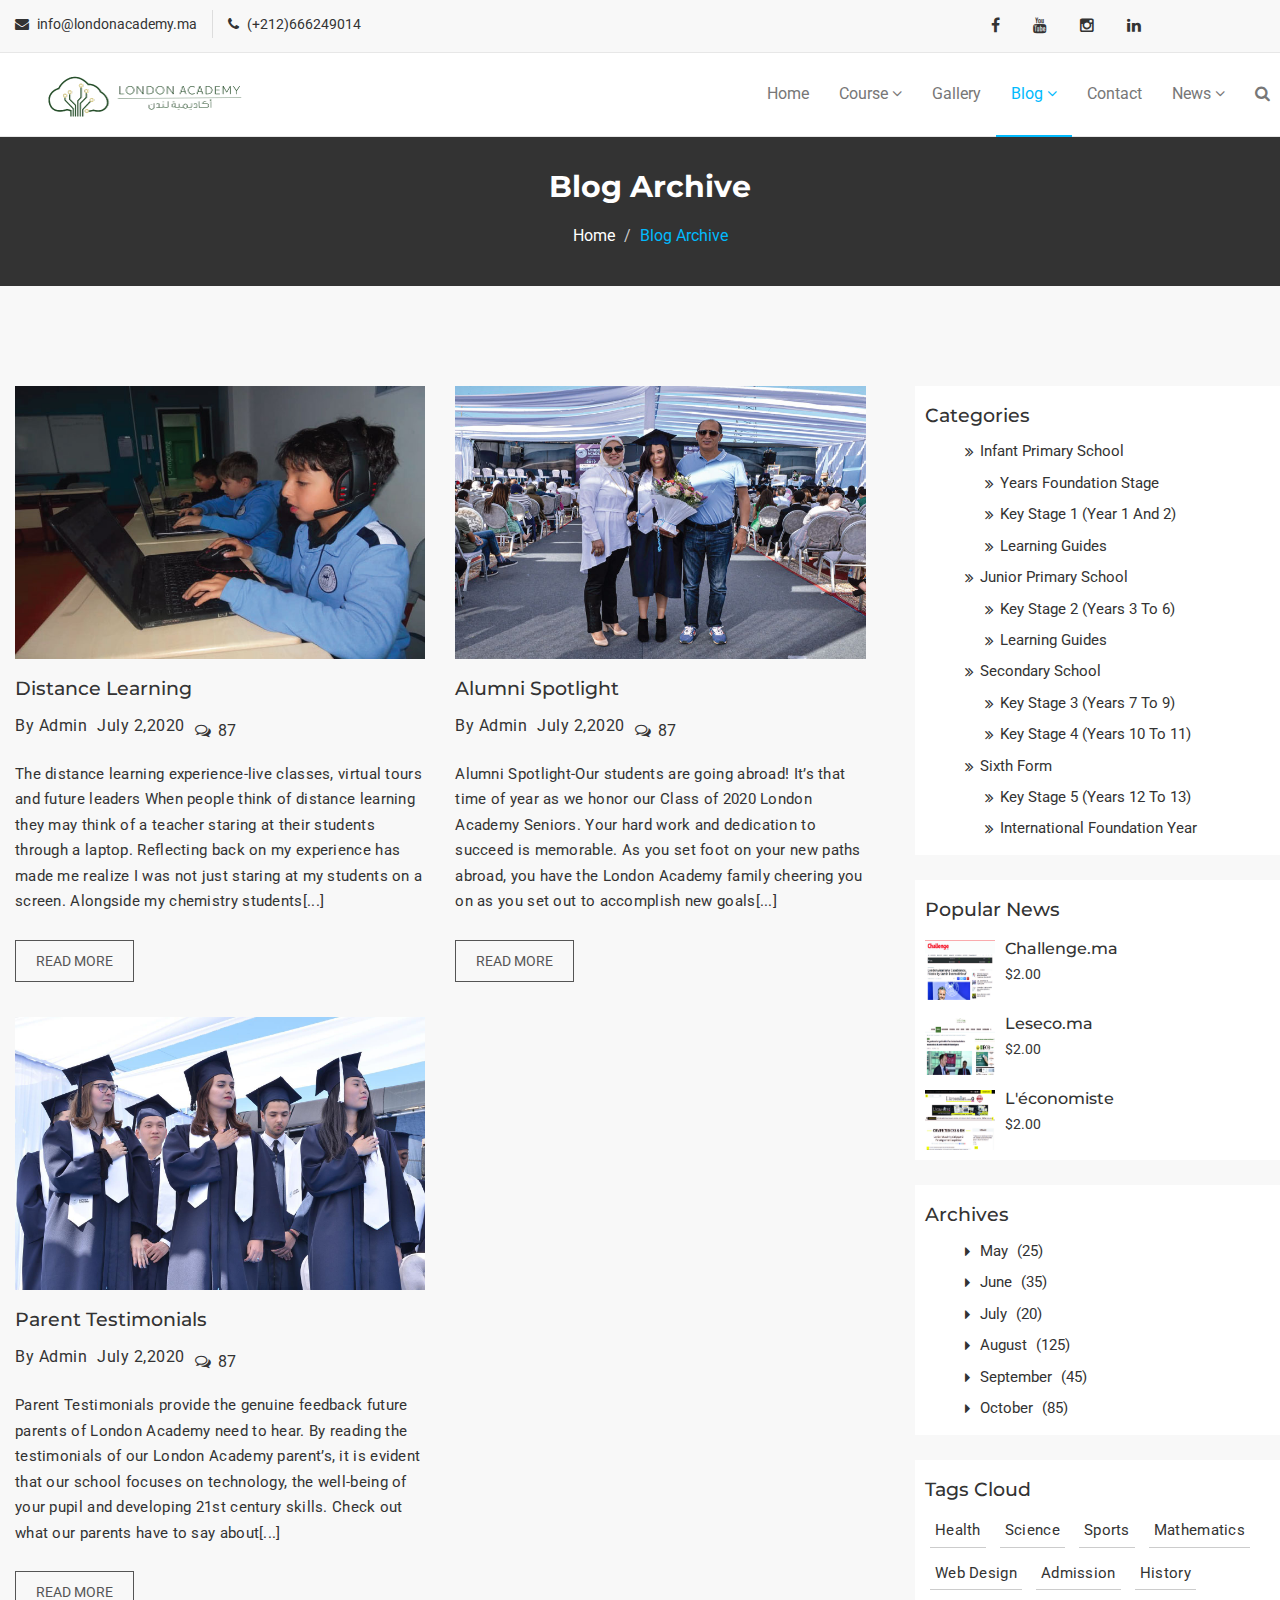
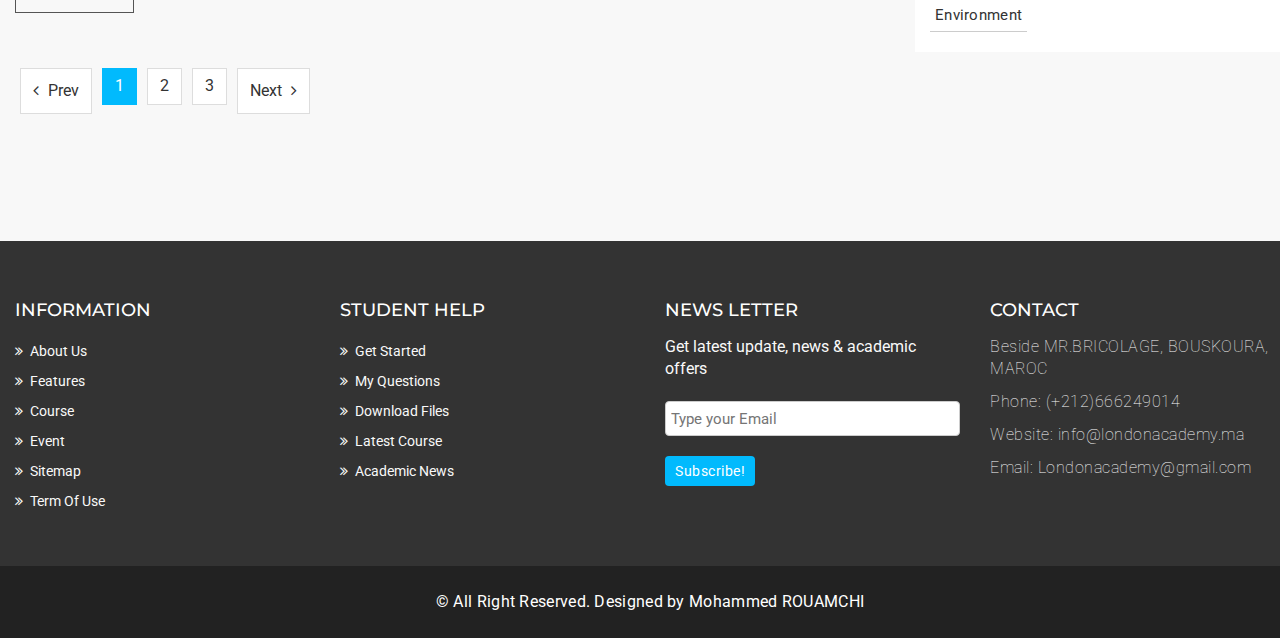
<file: blog-archive.html>
<!DOCTYPE html>
<html lang="en">
  <head>
    <meta charset="utf-8">
    <meta http-equiv="X-UA-Compatible" content="IE=edge">
    <meta name="viewport" content="width=device-width, initial-scale=1">    
    <title>London Academy | Blog</title>

    <!-- Favicon -->
    <link rel="shortcut icon" href="assets/img/favicon.ico" type="image/x-icon">

    <!-- Font awesome -->
    <link href="assets/css/font-awesome.css" rel="stylesheet">
    <!-- Bootstrap -->
    <link href="assets/css/bootstrap.css" rel="stylesheet">   
    <!-- Slick slider -->
    <link rel="stylesheet" type="text/css" href="assets/css/slick.css">          
    <!-- Fancybox slider -->
    <link rel="stylesheet" href="assets/css/jquery.fancybox.css" type="text/css" media="screen" /> 
    <!-- Theme color -->
    <link id="switcher" href="assets/css/theme-color/default-theme.css" rel="stylesheet">  

    <!-- Main style sheet -->
    <link href="assets/css/style.css" rel="stylesheet">    

   
    <!-- Google Fonts -->
    <link href='https://fonts.googleapis.com/css?family=Montserrat:400,700' rel='stylesheet' type='text/css'>
    <link href='https://fonts.googleapis.com/css?family=Roboto:400,400italic,300,300italic,500,700' rel='stylesheet' type='text/css'>
    

    <!-- HTML5 shim and Respond.js for IE8 support of HTML5 elements and media queries -->
    <!-- WARNING: Respond.js doesn't work if you view the page via file:// -->
    <!--[if lt IE 9]>
      <script src="https://oss.maxcdn.com/html5shiv/3.7.2/html5shiv.min.js"></script>
      <script src="https://oss.maxcdn.com/respond/1.4.2/respond.min.js"></script>
    <![endif]-->

  </head>
  <body>   
  
  <!--START SCROLL TOP BUTTON -->
    <a class="scrollToTop" href="#">
      <i class="fa fa-angle-up"></i>      
    </a>
  <!-- END SCROLL TOP BUTTON -->

  <!-- Start header  -->
  <header id="mu-header">
    <div class="container">
      <div class="row">
        <div class="col-lg-12 col-md-12">
          <div class="mu-header-area">
            <div class="row">
              <div class="col-lg-6 col-md-6 col-sm-6 col-xs-6">
                <div class="mu-header-top-left">
                  <div class="mu-top-email">
                    <i class="fa fa-envelope"></i>
                    <span>info@londonacademy.ma</span>
                  </div>
                  <div class="mu-top-phone">
                    <i class="fa fa-phone"></i>
                    <span>(+212)666249014</span>
                  </div>
                </div>
              </div>
              <div class="col-lg-6 col-md-6 col-sm-6 col-xs-6">
                <div class="mu-header-top-right">
                  <nav>
                    <ul class="mu-top-social-nav">
                      <li><a href="https://www.facebook.com/londonacademyma"><span class="fa fa-facebook"></span></a></li>
                      <li><a href="https://www.youtube.com/channel/UCUCJMQY-8r7VJQP-Dw6wVUA"><span class="fa fa-youtube"></span></a></li>
                      <li><a href="https://www.instagram.com/london_academy_ma/"><span class="fa fa-instagram"></span></a></li>
                      <li><a href="https://www.linkedin.com/company/london-academy-casablanca/"><span class="fa fa-linkedin"></span></a></li>
                    </ul>
                  </nav>
                </div>
              </div>
            </div>
          </div>
        </div>
      </div>
    </div>
  </header>
  <!-- End header  -->
  <!-- Start menu -->
  <section id="mu-menu">
    <nav class="navbar navbar-default" role="navigation">  
      <div class="container">
        <div class="navbar-header">
          <!-- FOR MOBILE VIEW COLLAPSED BUTTON -->
          <button type="button" class="navbar-toggle collapsed" data-toggle="collapse" data-target="#navbar" aria-expanded="false" aria-controls="navbar">
            <span class="sr-only">Toggle navigation</span>
            <span class="icon-bar"></span>
            <span class="icon-bar"></span>
            <span class="icon-bar"></span>
          </button>
          <!-- LOGO -->              
          <!-- TEXT BASED LOGO -->
          <a class="navbar-brand" href="index.html"><img src="assets/img/LOGO-London-Acaemy.png" alt="London Academy"></a>
          <!-- IMG BASED LOGO  -->
          <!-- <a class="navbar-brand" href="index.html"><img src="assets/img/logo.png" alt="logo"></a> -->
        </div>
        <div id="navbar" class="navbar-collapse collapse">
          <ul id="top-menu" class="nav navbar-nav navbar-right main-nav">
            <li><a href="index.html">Home</a></li>            
            <li class="dropdown">
              <a href="#" class="dropdown-toggle" data-toggle="dropdown">Course <span class="fa fa-angle-down"></span></a>
              <ul class="dropdown-menu" role="menu">
                <li><a href="course.html">Course Archive</a></li>                
                <li><a href="course-detail.html">Course Detail</a></li>                
              </ul>
            </li>           
            <li><a href="gallery.html">Gallery</a></li>
            <li class="dropdown active">
              <a href="#" class="dropdown-toggle" data-toggle="dropdown">Blog <span class="fa fa-angle-down"></span></a>
              <ul class="dropdown-menu" role="menu">
                <li><a href="blog-archive.html">Blog Archive</a></li>                
                <li><a href="blog-single.html">Blog Single</a></li>                
              </ul>
            </li>            
            <li><a href="contact.html">Contact</a></li>             
            <li>
              <a href="#" class="dropdown-toggle" data-toggle="dropdown">News <span class="fa fa-angle-down"></span></a>
              <ul class="dropdown-menu" role="menu">
                <li><a href="news.html">Media</a></li>
                <li><a href="news-videos.html">Videos</a></li>
                </li>
                
              </ul>
              <li><a href="#" id="mu-search-icon"><i class="fa fa-search"></i></a></li>
          </ul>                     
        </div><!--/.nav-collapse -->        
      </div>     
    </nav>
  </section>
  <!-- End menu -->
  <!-- Start search box -->
  <div id="mu-search">
    <div class="mu-search-area">      
      <button class="mu-search-close"><span class="fa fa-close"></span></button>
      <div class="container">
        <div class="row">
          <div class="col-md-12">            
            <form class="mu-search-form">
              <input type="search" placeholder="Type Your Keyword(s) & Hit Enter">
            </form>
          </div>
        </div>
      </div>
    </div>
  </div>
  <!-- End search box -->
 <!-- Page breadcrumb -->
 <section id="mu-page-breadcrumb">
   <div class="container">
     <div class="row">
       <div class="col-md-12">
         <div class="mu-page-breadcrumb-area">
           <h2>Blog Archive</h2>
           <ol class="breadcrumb">
            <li><a href="#">Home</a></li>            
            <li class="active">Blog Archive</li>
          </ol>
         </div>
       </div>
     </div>
   </div>
 </section>
 <!-- End breadcrumb -->
 <section id="mu-course-content">
   <div class="container">
     <div class="row">
       <div class="col-md-12">
         <div class="mu-course-content-area">
            <div class="row">
              <div class="col-md-9">
                <!-- start course content container -->
                <div class="mu-course-container mu-blog-archive">
                  <div class="row">
                    <div class="col-md-6 col-sm-6">
                      <article class="mu-blog-single-item">
                        <figure class="mu-blog-single-img">
                          <a href="#"><img src="assets/img/blog/blog-1.jpg" alt="img"></a>
                          <figcaption class="mu-blog-caption">
                            <h3><a href="#">Distance Learning</a></h3>
                          </figcaption>                      
                        </figure>
                        <div class="mu-blog-meta">
                          <a href="#">By Admin</a>
                          <a href="#">July 2,2020</a>
                          <span><i class="fa fa-comments-o"></i>87</span>
                        </div>
                        <div class="mu-blog-description">
                          <p>The distance learning experience-live classes, virtual tours and future leaders When people think of distance learning they may think of a teacher staring at their students through a laptop. Reflecting back on my experience has made me realize I was not just staring at my students on a screen. Alongside my chemistry students[...]</p>
                          <a class="mu-read-more-btn" href="#">Read More</a>
                        </div>
                      </article> 
                    </div>                  
                    <div class="col-md-6 col-sm-6">
                      <article class="mu-blog-single-item">
                        <figure class="mu-blog-single-img">
                          <a href="#"><img src="assets/img/blog/blog-2.jpg" alt="img"></a>
                          <figcaption class="mu-blog-caption">
                            <h3><a href="#">Alumni Spotlight</a></h3>
                          </figcaption>                      
                        </figure>
                        <div class="mu-blog-meta">
                          <a href="#">By Admin</a>
                          <a href="#">July 2,2020</a>
                          <span><i class="fa fa-comments-o"></i>87</span>
                        </div>
                        <div class="mu-blog-description">
                          <p>Alumni Spotlight-Our students are going abroad! It’s that time of year as we honor our Class of 2020 London Academy Seniors. Your hard work and dedication to succeed is memorable. As you set foot on your new paths abroad, you have the London Academy family cheering you on as you set out to accomplish new goals[...]</p>
                          <a class="mu-read-more-btn" href="#">Read More</a>
                        </div>
                      </article>
                    </div>
                   <div class="col-md-6 col-sm-6">
                      <article class="mu-blog-single-item">
                        <figure class="mu-blog-single-img">
                          <a href="#"><img src="assets/img/blog/blog-3.jpg" alt="img"></a>
                          <figcaption class="mu-blog-caption">
                            <h3><a href="#">Parent Testimonials</a></h3>
                          </figcaption>                      
                        </figure>
                        <div class="mu-blog-meta">
                          <a href="#">By Admin</a>
                          <a href="#">July 2,2020</a>
                          <span><i class="fa fa-comments-o"></i>87</span>
                        </div>
                        <div class="mu-blog-description">
                          <p>Parent Testimonials provide the genuine feedback future parents of London Academy need to hear. By reading the testimonials of our London Academy parent’s, it is evident that our school focuses on technology, the well-being of your pupil and developing 21st century skills. Check out what our parents have to say about[...]</p>
                          <a class="mu-read-more-btn" href="#">Read More</a>
                        </div>
                      </article>
                    </div>
                    <!-- <div class="col-md-6 col-sm-6">
                      <article class="mu-blog-single-item">
                        <figure class="mu-blog-single-img">
                          <a href="#"><img src="assets/img/blog/blog-1.jpg" alt="img"></a>
                          <figcaption class="mu-blog-caption">
                            <h3><a href="#">Distance Learning</a></h3>
                          </figcaption>                      
                        </figure>
                        <div class="mu-blog-meta">
                          <a href="#">By Admin</a>
                          <a href="#">July 2,2020</a>
                          <span><i class="fa fa-comments-o"></i>87</span>
                        </div>
                        <div class="mu-blog-description">
                          <p>The distance learning experience-live classes, virtual tours and future leaders When people think of distance learning they may think of a teacher staring at their students through a laptop. Reflecting back on my experience has made me realize I was not just staring at my students on a screen. Alongside my chemistry students[...]</p>
                          <a class="mu-read-more-btn" href="#">Read More</a>
                        </div>
                      </article>
                    </div>
                    <div class="col-md-6 col-sm-6">
                      <article class="mu-blog-single-item">
                        <figure class="mu-blog-single-img">
                          <a href="#"><img src="assets/img/blog/blog-2.jpg" alt="img"></a>
                          <figcaption class="mu-blog-caption">
                            <h3><a href="#">Alumni Spotlight</a></h3>
                          </figcaption>                      
                        </figure>
                        <div class="mu-blog-meta">
                          <a href="#">By Admin</a>
                          <a href="#">July 2,2020</a>
                          <span><i class="fa fa-comments-o"></i>87</span>
                        </div>
                        <div class="mu-blog-description">
                          <p>Alumni Spotlight-Our students are going abroad! It’s that time of year as we honor our Class of 2020 London Academy Seniors. Your hard work and dedication to succeed is memorable. As you set foot on your new paths abroad, you have the London Academy family cheering you on as you set out to accomplish new goals[...]</p>
                          <a class="mu-read-more-btn" href="#">Read More</a>
                        </div>
                      </article>
                    </div>
                    <div class="col-md-6 col-sm-6">
                      <article class="mu-blog-single-item">
                        <figure class="mu-blog-single-img">
                          <a href="#"><img src="assets/img/blog/blog-3.jpg" alt="img"></a>
                          <figcaption class="mu-blog-caption">
                            <h3><a href="#">Parent Testimonials</a></h3>
                          </figcaption>                      
                        </figure>
                        <div class="mu-blog-meta">
                          <a href="#">By Admin</a>
                          <a href="#">July 2,2020</a>
                          <span><i class="fa fa-comments-o"></i>87</span>
                        </div>
                        <div class="mu-blog-description">
                          <p>Parent Testimonials provide the genuine feedback future parents of London Academy need to hear. By reading the testimonials of our London Academy parent’s, it is evident that our school focuses on technology, the well-being of your pupil and developing 21st century skills. Check out what our parents have to say about[...]</p>
                          <a class="mu-read-more-btn" href="#">Read More</a>
                        </div>
                      </article>
                    </div> -->
                  </div>
                </div>
                <!-- end course content container -->
                <!-- start course pagination -->
                <div class="mu-pagination">
                  <nav>
                    <ul class="pagination">
                      <li>
                        <a href="#" aria-label="Previous">
                          <span class="fa fa-angle-left"></span> Prev 
                        </a>
                      </li>
                      <li class="active"><a href="#">1</a></li>
                      <li><a href="#">2</a></li>
                      <li><a href="#">3</a></li>
                      <li>
                        <a href="#" aria-label="Next"> Next <span class="fa fa-angle-right"></span>
                        </a>
                      </li>
                    </ul>
                  </nav>
                </div>
                <!-- end course pagination -->
              </div>
              <div class="col-md-3">
                <!-- start sidebar -->
                <aside class="mu-sidebar">
                  <!-- start single sidebar -->
                  <div class="mu-single-sidebar">
                    <h3>Categories</h3>
                    <ul class="mu-sidebar-catg">
                      <li><a href="#">Infant Primary School</a>
                      <ul class="child-categories">
                        <li><a href="">Years Foundation Stage</a></li>
                        <li><a href="">Key Stage 1 (Year 1 and 2)</a></li>
                        <li><a href="">Learning Guides</a></li>
                      </ul></li>
                      <li><a href="">Junior Primary School</a>
                      <ul class="child-categories">
                        <li><a href="">Key Stage 2 (Years 3 to 6)</a></li>
                        <li><a href="">Learning Guides</a></li>
                      </ul></li>
                      <li><a href="">Secondary School</a>
                      <ul class="child-categories">
                        <li><a href="">Key Stage 3 (Years 7 to 9)</a></li>
                        <li><a href="">Key Stage 4 (Years 10 to 11)</a></li>
                      </ul></li>
                      <li><a href="">Sixth Form</a>
                      <ul class="child-categories">
                        <li><a href="">Key Stage 5 (Years 12 to 13)</a></li>
                        <li><a href="">International Foundation Year</a></li>
                      </ul></li>
                    </ul>
                  </div>
                  <!-- end single sidebar -->
                  <!-- start single sidebar -->
                  <div class="mu-single-sidebar">
                    <h3>Popular News</h3>
                    <div class="mu-sidebar-popular-courses">
                      <div class="media">
                        <div class="media-left">
                          <a href="#">
                            <img class="media-object" src="assets/img/courses/challenge.jpg" alt="img">
                          </a>
                        </div>
                        <div class="media-body">
                          <h4 class="media-heading"><a href="https://www.challenge.ma/london-academy-casablanca-lecole-by-samir-benmakhlouf-87865/">Challenge.ma</a></h4>                      
                          <span class="popular-course-price">$2.00</span>
                        </div>
                      </div>
                      <div class="media">
                        <div class="media-left">
                          <a href="#">
                            <img class="media-object" src="assets/img/courses/leseco.jpg" alt="img">
                          </a>
                        </div>
                        <div class="media-body">
                          <h4 class="media-heading"><a href="https://leseco.ma/maroc/un-partenariat-qui-facilite-l-acces-des-bacheliers-marocains-a-16-universites-britanniques.html">Leseco.ma</a></h4>                      
                          <span class="popular-course-price">$2.00</span>
                        </div>
                      </div>
                      <div class="media">
                        <div class="media-left">
                          <a href="#">
                            <img class="media-object" src="assets/img/courses/economiste.jpg" alt="img">
                          </a>
                        </div>
                        <div class="media-body">
                          <h4 class="media-heading"><a href="https://www.leconomiste.com/article/1039659-london-academy-s-attaque-l-enseignement-superieur">L'économiste</a></h4>                      
                          <span class="popular-course-price">$2.00</span>
                        </div>
                      </div>
                    </div>
                  </div>
                  <!-- end single sidebar -->
                  <!-- start single sidebar -->
                  <div class="mu-single-sidebar">
                    <h3>Archives</h3>
                    <ul class="mu-sidebar-catg mu-sidebar-archives">
                      <li><a href="#">May <span>(25)</span></a></li>
                      <li><a href="">June <span>(35)</span></a></li>
                      <li><a href="">July <span>(20)</span></a></li>
                      <li><a href="">August <span>(125)</span></a></li>
                      <li><a href="">September <span>(45)</span></a></li>
                      <li><a href="">October <span>(85)</span></a></li>
                    </ul>
                  </div>
                  <!-- end single sidebar -->
                  <!-- start single sidebar -->
                  <div class="mu-single-sidebar">
                    <h3>Tags Cloud</h3>
                    <div class="tag-cloud">
                      <a href="#">Health</a>
                      <a href="#">Science</a>
                      <a href="#">Sports</a>
                      <a href="#">Mathematics</a>
                      <a href="#">Web Design</a>
                      <a href="#">Admission</a>
                      <a href="#">History</a>
                      <a href="#">Environment</a>
                    </div>
                  </div>
                  <!-- end single sidebar -->
                </aside>
                <!-- / end sidebar -->
             </div>
           </div>
         </div>
       </div>
     </div>
   </div>
 </section>

  <!-- Start footer -->
  <footer id="mu-footer">
    <!-- start footer top -->
    <div class="mu-footer-top">
      <div class="container">
        <div class="mu-footer-top-area">
          <div class="row">
            <div class="col-lg-3 col-md-3 col-sm-3">
              <div class="mu-footer-widget">
                <h4>Information</h4>
                <ul>
                  <li><a href="#">About Us</a></li>
                  <li><a href="">Features</a></li>
                  <li><a href="">Course</a></li>
                  <li><a href="">Event</a></li>
                  <li><a href="">Sitemap</a></li>
                  <li><a href="">Term Of Use</a></li>
                </ul>
              </div>
            </div>
            <div class="col-lg-3 col-md-3 col-sm-3">
              <div class="mu-footer-widget">
                <h4>Student Help</h4>
                <ul>
                  <li><a href="">Get Started</a></li>
                  <li><a href="#">My Questions</a></li>
                  <li><a href="">Download Files</a></li>
                  <li><a href="">Latest Course</a></li>
                  <li><a href="">Academic News</a></li>                  
                </ul>
              </div>
            </div>
            <div class="col-lg-3 col-md-3 col-sm-3">
              <div class="mu-footer-widget">
                <h4>News letter</h4>
                <p>Get latest update, news & academic offers</p>
                <form class="mu-subscribe-form">
                  <input type="email" placeholder="Type your Email">
                  <button class="mu-subscribe-btn" type="submit">Subscribe!</button>
                </form>               
              </div>
            </div>
            <div class="col-lg-3 col-md-3 col-sm-3">
              <div class="mu-footer-widget">
                <h4>Contact</h4>
                <address>
                  <p>Beside MR.BRICOLAGE, BOUSKOURA, MAROC</p>
                  <p>Phone: (+212)666249014</p>
                  <p>Website: info@londonacademy.ma</p>
                  <p>Email: Londonacademy@gmail.com</p>
                </address>
              </div>
            </div>
          </div>
        </div>
      </div>
    </div>
    <!-- end footer top -->
    <!-- start footer bottom -->
    <div class="mu-footer-bottom">
      <div class="container">
        <div class="mu-footer-bottom-area">
          <p>&copy; All Right Reserved. Designed by <a href="#" rel="nofollow">Mohammed ROUAMCHI</a></p>
        </div>
      </div>
    </div>
    <!-- end footer bottom -->
  </footer>
  <!-- End footer -->





  
  <!-- jQuery library -->
  <script src="assets/js/jquery.min.js"></script>  
  <!-- Include all compiled plugins (below), or include individual files as needed -->
  <script src="assets/js/bootstrap.js"></script>   
  <!-- Slick slider -->
  <script type="text/javascript" src="assets/js/slick.js"></script>
  <!-- Counter -->
  <script type="text/javascript" src="assets/js/waypoints.js"></script>
  <script type="text/javascript" src="assets/js/jquery.counterup.js"></script>  
  <!-- Mixit slider -->
  <script type="text/javascript" src="assets/js/jquery.mixitup.js"></script>
  <!-- Add fancyBox -->        
  <script type="text/javascript" src="assets/js/jquery.fancybox.pack.js"></script>

  <!-- Custom js -->
  <script src="assets/js/custom.js"></script> 

  </body>
</html>
</file>
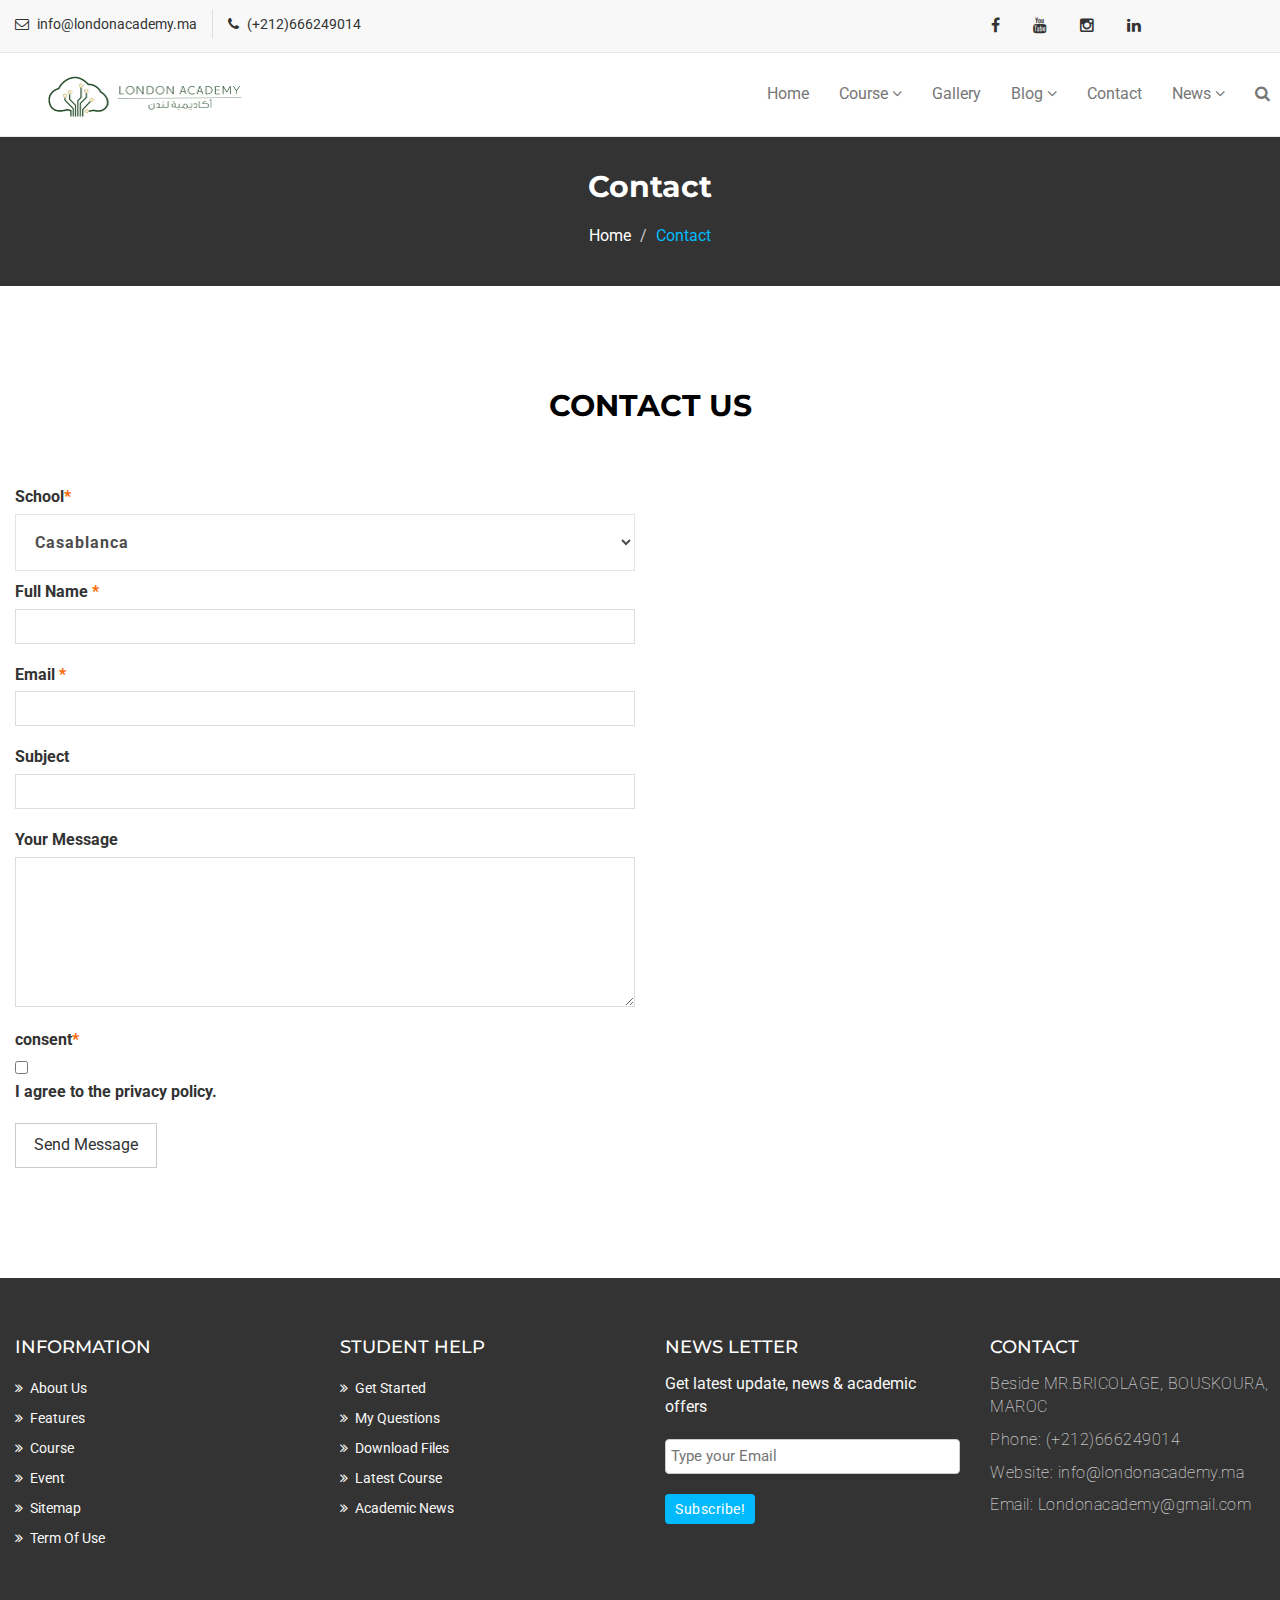
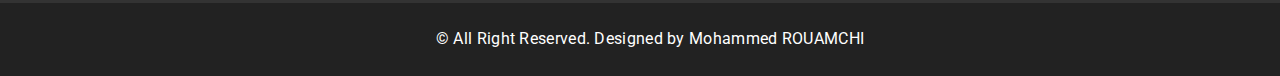
<file: contact.html>
<!DOCTYPE html>
<html lang="en">
  <head>
    <meta charset="utf-8">
    <meta http-equiv="X-UA-Compatible" content="IE=edge">
    <meta name="viewport" content="width=device-width, initial-scale=1">    
    <title>London Academy | Contact</title>

    <!-- Favicon -->
    <link rel="shortcut icon" href="assets/img/favicon.ico" type="image/x-icon">

    <!-- Font awesome -->
    <link href="assets/css/font-awesome.css" rel="stylesheet">
    <!-- Bootstrap -->
    <link href="assets/css/bootstrap.css" rel="stylesheet">   
    <!-- Slick slider -->
    <link rel="stylesheet" type="text/css" href="assets/css/slick.css">          
    <!-- Fancybox slider -->
    <link rel="stylesheet" href="assets/css/jquery.fancybox.css" type="text/css" media="screen" /> 
    <!-- Theme color -->
    <link id="switcher" href="assets/css/theme-color/default-theme.css" rel="stylesheet">    

    <!-- Main style sheet -->
    <link href="assets/css/style.css" rel="stylesheet">    

   
    <!-- Google Fonts -->
    <link href='https://fonts.googleapis.com/css?family=Montserrat:400,700' rel='stylesheet' type='text/css'>
    <link href='https://fonts.googleapis.com/css?family=Roboto:400,400italic,300,300italic,500,700' rel='stylesheet' type='text/css'>
    

    <!-- HTML5 shim and Respond.js for IE8 support of HTML5 elements and media queries -->
    <!-- WARNING: Respond.js doesn't work if you view the page via file:// -->
    <!--[if lt IE 9]>
      <script src="https://oss.maxcdn.com/html5shiv/3.7.2/html5shiv.min.js"></script>
      <script src="https://oss.maxcdn.com/respond/1.4.2/respond.min.js"></script>
    <![endif]-->

  </head>
  <body>
  
  <!--START SCROLL TOP BUTTON -->
    <a class="scrollToTop" href="#">
      <i class="fa fa-angle-up"></i>      
    </a>
  <!-- END SCROLL TOP BUTTON -->

  <!-- Start header  -->
  <header id="mu-header">
    <div class="container">
      <div class="row">
        <div class="col-lg-12 col-md-12">
          <div class="mu-header-area">
            <div class="row">
              <div class="col-lg-6 col-md-6 col-sm-6 col-xs-6">
                <div class="mu-header-top-left">
                  <div class="mu-top-email">
                    <i class="fa fa-envelope-o"></i>
                    <span>info@londonacademy.ma</span>
                  </div>
                  <div class="mu-top-phone">
                    <i class="fa fa-phone"></i>
                    <span>(+212)666249014</span>
                  </div>
                </div>
              </div>
              <div class="col-lg-6 col-md-6 col-sm-6 col-xs-6">
                <div class="mu-header-top-right">
                  <style>
                    /* fallback */
@font-face {
  font-family: 'Material Icons';
  font-style: normal;
  font-weight: 400;
  src: url(https://fonts.gstatic.com/s/materialicons/v67/flUhRq6tzZclQEJ-Vdg-IuiaDsNc.woff2) format('woff2');
}

.material-icons {
  font-family: 'Material Icons'!important;
  font-weight: normal;
  font-style: normal;
  font-size: 17px;
  line-height: 1;
  letter-spacing: normal;
  text-transform: none;
  display: inline-block;
  white-space: nowrap;
  word-wrap: normal;
  direction: ltr;
  -webkit-font-feature-settings: 'liga';
  -webkit-font-smoothing: antialiased;
}
                    </style>
                  <nav>
                    <ul class="mu-top-social-nav">
                      <li><a href="https://www.facebook.com/londonacademyma"><span class="fa fa-facebook"></span></a></li>
                      <li><a href="https://www.youtube.com/channel/UCUCJMQY-8r7VJQP-Dw6wVUA"><span class="fa fa-youtube"></span></a></li>
                      <li><a href="https://www.instagram.com/london_academy_ma/"><span class="fa fa-instagram"></span></a></li>
                      <li><a href="https://www.linkedin.com/company/london-academy-casablanca/"><span class="fa fa-linkedin"></span></a></li>
                    </ul>
                  </nav>
                </div>
              </div>
            </div>
          </div>
        </div>
      </div>
    </div>
  </header>
  <!-- End header  -->
  <!-- Start menu -->
  <section id="mu-menu">
    <section id="mu-menu">
      <nav class="navbar navbar-default" role="navigation">
        <div class="container">
          <div class="navbar-header">
            <!-- FOR MOBILE VIEW COLLAPSED BUTTON -->
            <button type="button" class="navbar-toggle collapsed" data-toggle="collapse" data-target="#navbar" aria-expanded="false" aria-controls="navbar">
              <span class="sr-only">Toggle navigation</span>
              <span class="icon-bar"></span>
              <span class="icon-bar"></span>
              <span class="icon-bar"></span>
            </button>
            <!-- LOGO -->
            <!-- TEXT BASED LOGO -->
            <a class="navbar-brand" href="index.html"><img src="assets/img/LOGO-London-Acaemy.png" alt="London Academy"></a>
            <!-- IMG BASED LOGO  -->
            <!-- <a class="navbar-brand" href="index.html"><img src="assets/img/logo.png" alt="logo"></a> -->
          </div>
          <div id="navbar" class="navbar-collapse collapse">
            <ul id="top-menu" class="nav navbar-nav navbar-right main-nav">
              <li class="#"><a href="index.html">Home</a></li>
              <li class="dropdown">
                <a href="#" class="dropdown-toggle" data-toggle="dropdown">Course <span class="fa fa-angle-down"></span></a>
                <ul class="dropdown-menu" role="menu">
                  <li><a href="https://lnt.ma/london-academy-se-prepare-pour-la-rentree-scolaire/">Course Archive</a></li>
                  <li><a href="https://lnt.ma/london-academy-se-prepare-pour-la-rentree-scolaire/">Course Detail</a></li>
                </ul>
              </li>
              <li><a href="gallery.html">Gallery</a></li>
              <li class="dropdown">
                <a href="#" class="dropdown-toggle" data-toggle="dropdown">Blog <span class="fa fa-angle-down"></span></a>
                <ul class="dropdown-menu" role="menu">
                  <li><a href="blog-archive.html">Blog Archive</a></li>
                  <li><a href="blog-single.html">Blog Single</a></li>
                </ul>
              </li>
              <li class="avtive"><a href="contact.html">Contact</a></li>
              <li>
              <a href="#" class="dropdown-toggle" data-toggle="dropdown">News <span class="fa fa-angle-down"></span></a>
              <ul class="dropdown-menu" role="menu">
                <li><a href="news.html">Media</a></li>
                <li><a href="news-videos.html">Videos</a></li>
                </li>
                
              </ul>
              <li><a href="#" id="mu-search-icon"><i class="fa fa-search"></i></a></li>
            </ul>
          </div><!--/.nav-collapse -->
        </div>
      </nav>
    </section>
  <!-- End menu -->
  <!-- Start search box -->
  <div id="mu-search">
    <div class="mu-search-area">      
      <button class="mu-search-close"><span class="fa fa-close"></span></button>
      <div class="container">
        <div class="row">
          <div class="col-md-12">            
            <form class="mu-search-form">
             <input type="search" placeholder="Type Your Keyword(s) & Hit Enter">
            </form>
          </div>
        </div>
      </div>
    </div>
  </div>
  <!-- End search box -->
 <!-- Page breadcrumb -->
 <section id="mu-page-breadcrumb">
   <div class="container">
     <div class="row">
       <div class="col-md-12">
         <div class="mu-page-breadcrumb-area">
           <h2>Contact</h2>
           <ol class="breadcrumb">
            <li><a href="#">Home</a></li>            
            <li class="active">Contact</li>
          </ol>
         </div>
       </div>
     </div>
   </div>
 </section>
 <!-- End breadcrumb -->

 <!-- Start contact  -->
 <section id="mu-contact">
   <div class="container">
     <div class="row">
       <div class="col-md-12">
         <div class="mu-contact-area">
          <!-- start title -->
          <div class="mu-title">
            <h2>Contact Us</h2>
          </div>
          <!-- end title -->
          <!-- start contact content -->
          <style>
.gfield {
    background: #ffffff;
    border: solid 1px rgba(225,225,225,0.85);
    border-radius: 0;
    color: #4d4d4d !important;
    font-weight: 700 !important;
    letter-spacing: 1px !important;
    padding: 17px 15px !important;
    width: 100% !important;
}

          </style>
          <div class="mu-contact-content">           
            <div class="row">
              <div class="col-md-6">
                <div class="mu-contact-left">
                  <form class="contactform"> 
                    <p class="comment-form-author">
                      <label for="author"> School<span class="required">*</span></label>
                      <select class="gfield"><option value="Casablanca">Casablanca</option><option value="Rabat">Rabat</option></select>
                    </p>             
                    <p class="comment-form-author">
                      <label for="author"> Full Name <span class="required">*</span></label>
                      <input type="text" required="required" size="30" value="" name="author">
                    </p>
                    <p class="comment-form-email">
                      <label for="email">Email <span class="required">*</span></label>
                      <input type="email" required="required" aria-required="true" value="" name="email">
                    </p>
                    <p class="comment-form-url">
                      <label for="subject">Subject</label>
                      <input type="text" name="subject">  
                    </p>
                    <p class="comment-form-comment">
                      <label for="comment">Your Message</label>
                      <textarea required="required" aria-required="true" rows="8" cols="45" name="comment"></textarea>
                    </p>
                    <p class="comment-from-consent">
                      <label for="email">consent<span class="required">*</span></label>
                      <input name="input_5.1" id="input_1_5_1" type="checkbox" value="1" aria-required="true" aria-invalid="false">
                      <label class="gfield_consent_label" for="input_1_5_1">I agree to the privacy policy.</label>
                    </p>
                    <p class="form-submit">
                      <input type="submit" value="Send Message" class="mu-post-btn" name="submit">
                    </p>        
                  </form>
                </div>
              </div>
              <div class="col-md-6">
                <div class="mu-contact-right">
                  <div id="_map-6-12625" class="oxy-map">
                  <iframe src="https://maps.google.com/maps?q=London+Academy+Casablanca&amp;t=m&amp;z=14&amp;output=embed&amp;iwloc=near&amp;key=" width="100%" height="450" frameborder="0" style="border:0" allowfullscreen></iframe>
                </div>
                </div>
              </div>
            </div>
          </div>
          <!-- end contact content -->
         </div>
       </div>
     </div>
   </div>
 </section>
 <!-- End contact  -->
 

  <!-- Start footer -->
  <footer id="mu-footer">
    <!-- start footer top -->
    <div class="mu-footer-top">
      <div class="container">
        <div class="mu-footer-top-area">
          <div class="row">
            <div class="col-lg-3 col-md-3 col-sm-3">
              <div class="mu-footer-widget">
                <h4>Information</h4>
                <ul>
                  <li><a href="#">About Us</a></li>
                  <li><a href="">Features</a></li>
                  <li><a href="">Course</a></li>
                  <li><a href="">Event</a></li>
                  <li><a href="">Sitemap</a></li>
                  <li><a href="">Term Of Use</a></li>
                </ul>
              </div>
            </div>
            <div class="col-lg-3 col-md-3 col-sm-3">
              <div class="mu-footer-widget">
                <h4>Student Help</h4>
                <ul>
                  <li><a href="">Get Started</a></li>
                  <li><a href="#">My Questions</a></li>
                  <li><a href="">Download Files</a></li>
                  <li><a href="">Latest Course</a></li>
                  <li><a href="">Academic News</a></li>                  
                </ul>
              </div>
            </div>
            <div class="col-lg-3 col-md-3 col-sm-3">
              <div class="mu-footer-widget">
                <h4>News letter</h4>
                <p>Get latest update, news & academic offers</p>
                <form class="mu-subscribe-form">
                  <input type="email" placeholder="Type your Email">
                  <button class="mu-subscribe-btn" type="submit">Subscribe!</button>
                </form>               
              </div>
            </div>
            <div class="col-lg-3 col-md-3 col-sm-3">
              <div class="mu-footer-widget">
                <h4>Contact</h4>
                <address>
                  <p>Beside MR.BRICOLAGE, BOUSKOURA, MAROC</p>
                  <p>Phone: (+212)666249014</p>
                  <p>Website: info@londonacademy.ma</p>
                  <p>Email: Londonacademy@gmail.com</p>
                </address>
              </div>
            </div>
          </div>
        </div>
      </div>
    </div>
    <!-- end footer top -->
    <!-- start footer bottom -->
    <div class="mu-footer-bottom">
      <div class="container">
        <div class="mu-footer-bottom-area">
          <p>&copy; All Right Reserved. Designed by <a href="#" rel="nofollow">Mohammed ROUAMCHI</a></p>
        </div>
      </div>
    </div>
    <!-- end footer bottom -->
  </footer>
  <!-- End footer -->





  
  <!-- jQuery library -->
  <script src="assets/js/jquery.min.js"></script>  
  <!-- Include all compiled plugins (below), or include individual files as needed -->
  <script src="assets/js/bootstrap.js"></script>   
  <!-- Slick slider -->
  <script type="text/javascript" src="assets/js/slick.js"></script>
  <!-- Counter -->
  <script type="text/javascript" src="assets/js/waypoints.js"></script>
  <script type="text/javascript" src="assets/js/jquery.counterup.js"></script>  
  <!-- Mixit slider -->
  <script type="text/javascript" src="assets/js/jquery.mixitup.js"></script>
  <!-- Add fancyBox -->        
  <script type="text/javascript" src="assets/js/jquery.fancybox.pack.js"></script>

  <!-- Custom js -->
  <script src="assets/js/custom.js"></script> 

  </body>
</html>
</file>
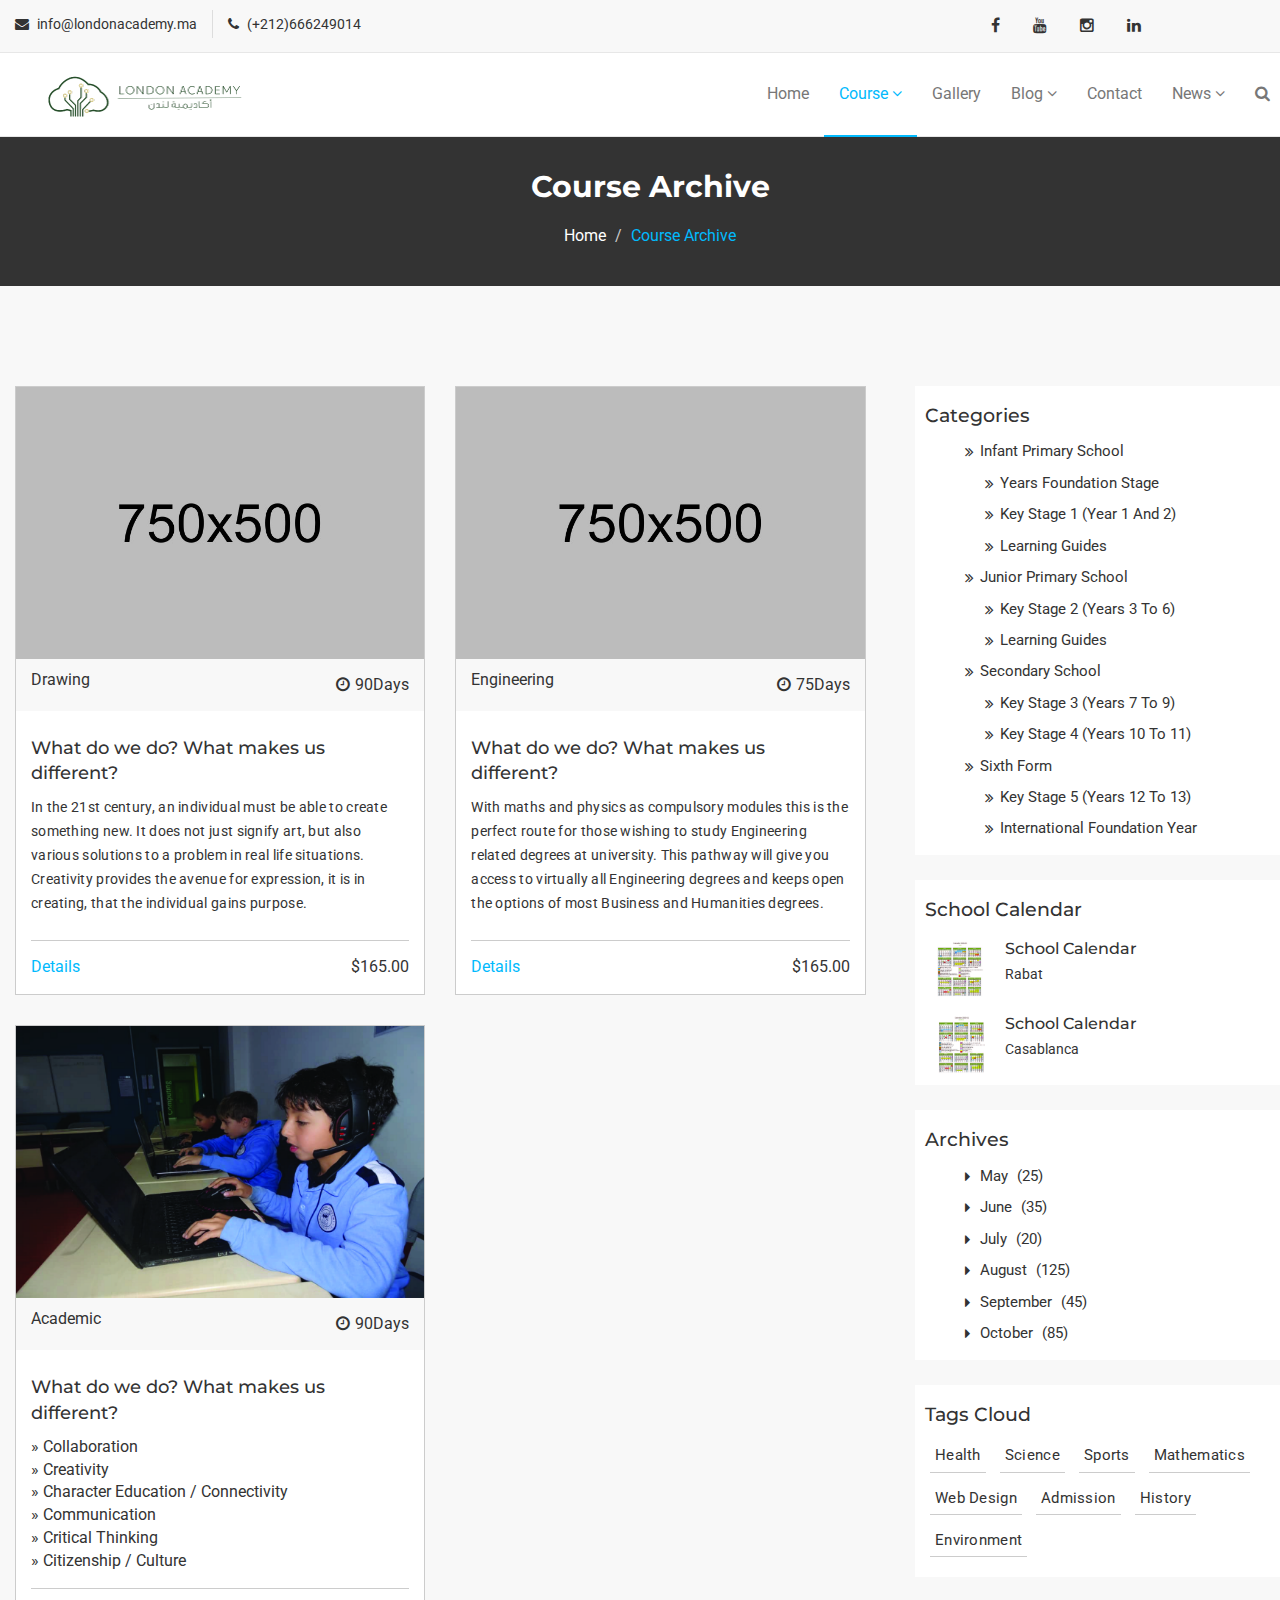
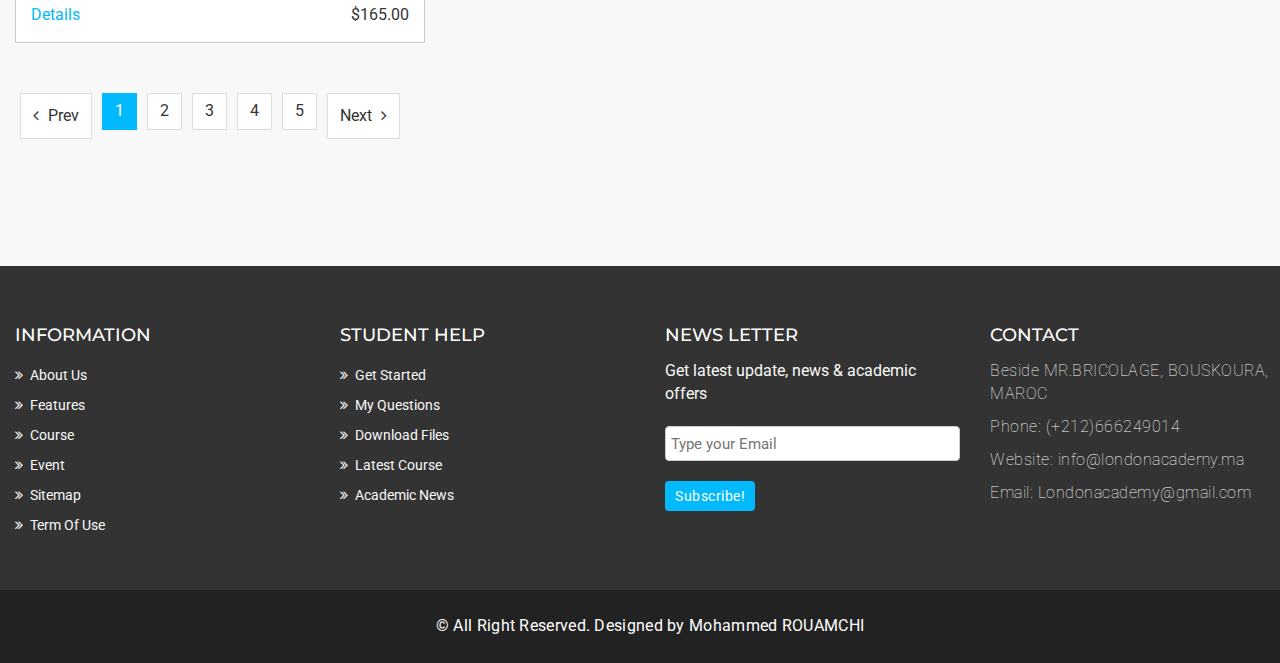
<file: course.html>
<!DOCTYPE html>
<html lang="en">
  <head>
    <meta charset="utf-8">
    <meta http-equiv="X-UA-Compatible" content="IE=edge">
    <meta name="viewport" content="width=device-width, initial-scale=1">    
    <title>London Academy | Course Detail</title>

    <!-- Favicon -->
    <link rel="shortcut icon" href="assets/img/favicon.ico" type="image/x-icon">

    <!-- Font awesome -->
    <link href="assets/css/font-awesome.css" rel="stylesheet">
    <!-- Bootstrap -->
    <link href="assets/css/bootstrap.css" rel="stylesheet">   
    <!-- Slick slider -->
    <link rel="stylesheet" type="text/css" href="assets/css/slick.css">          
    <!-- Fancybox slider -->
    <link rel="stylesheet" href="assets/css/jquery.fancybox.css" type="text/css" media="screen" /> 
    <!-- Theme color -->
    <link id="switcher" href="assets/css/theme-color/default-theme.css" rel="stylesheet">  

    <!-- Main style sheet -->
    <link href="assets/css/style.css" rel="stylesheet">    

   
    <!-- Google Fonts -->
    <link href='https://fonts.googleapis.com/css?family=Montserrat:400,700' rel='stylesheet' type='text/css'>
    <link href='https://fonts.googleapis.com/css?family=Roboto:400,400italic,300,300italic,500,700' rel='stylesheet' type='text/css'>
    

    <!-- HTML5 shim and Respond.js for IE8 support of HTML5 elements and media queries -->
    <!-- WARNING: Respond.js doesn't work if you view the page via file:// -->
    <!--[if lt IE 9]>
      <script src="https://oss.maxcdn.com/html5shiv/3.7.2/html5shiv.min.js"></script>
      <script src="https://oss.maxcdn.com/respond/1.4.2/respond.min.js"></script>
    <![endif]-->

  </head>
  <body>
  <!--START SCROLL TOP BUTTON -->
    <a class="scrollToTop" href="#">
      <i class="fa fa-angle-up"></i>      
    </a>
  <!-- END SCROLL TOP BUTTON -->

  <!-- Start header  -->
  <header id="mu-header">
    <div class="container">
      <div class="row">
        <div class="col-lg-12 col-md-12">
          <div class="mu-header-area">
            <div class="row">
              <div class="col-lg-6 col-md-6 col-sm-6 col-xs-6">
                <div class="mu-header-top-left">
                  <div class="mu-top-email">
                    <i class="fa fa-envelope"></i>
                    <span>info@londonacademy.ma</span>
                  </div>
                  <div class="mu-top-phone">
                    <i class="fa fa-phone"></i>
                    <span>(+212)666249014</span>
                  </div>
                </div>
              </div>
              <div class="col-lg-6 col-md-6 col-sm-6 col-xs-6">
                <div class="mu-header-top-right">
                  <nav>
                    <ul class="mu-top-social-nav">
                      <li><a href="https://www.facebook.com/londonacademyma"><span class="fa fa-facebook"></span></a></li>
                      <li><a href="https://www.youtube.com/channel/UCUCJMQY-8r7VJQP-Dw6wVUA"><span class="fa fa-youtube"></span></a></li>
                      <li><a href="https://www.instagram.com/london_academy_ma/"><span class="fa fa-instagram"></span></a></li>
                      <li><a href="https://www.linkedin.com/company/london-academy-casablanca/"><span class="fa fa-linkedin"></span></a></li>
                    </ul>
                  </nav>
                </div>
              </div>
            </div>
          </div>
        </div>
      </div>
    </div>
  </header>
  <!-- End header  -->
  <!-- Start menu -->
  <section id="mu-menu">
    <nav class="navbar navbar-default" role="navigation">  
      <div class="container">
        <div class="navbar-header">
          <!-- FOR MOBILE VIEW COLLAPSED BUTTON -->
          <button type="button" class="navbar-toggle collapsed" data-toggle="collapse" data-target="#navbar" aria-expanded="false" aria-controls="navbar">
            <span class="sr-only">Toggle navigation</span>
            <span class="icon-bar"></span>
            <span class="icon-bar"></span>
            <span class="icon-bar"></span>
          </button>
          <!-- LOGO -->              
          <!-- TEXT BASED LOGO -->
          <a class="navbar-brand" href="index.html"><img src="assets/img/LOGO-London-Acaemy.png" alt="London Academy"></a>
          <!-- IMG BASED LOGO  -->
          <!-- <a class="navbar-brand" href="index.html"><img src="assets/img/logo.png" alt="logo"></a> -->
        </div>
        <div id="navbar" class="navbar-collapse collapse">
          <ul id="top-menu" class="nav navbar-nav navbar-right main-nav">
            <li><a href="index.html">Home</a></li>            
            <li class="dropdown active">
              <a href="#" class="dropdown-toggle active" data-toggle="dropdown">Course <span class="fa fa-angle-down"></span></a>
              <ul class="dropdown-menu" role="menu">
                <li><a href="course.html">Course Archive</a></li>                
                <li><a href="course-detail.html">Course Details</a></li>                
              </ul>
            </li>           
            <li><a href="gallery.html">Gallery</a></li>
            <li class="dropdown">
              <a href="#" class="dropdown-toggle" data-toggle="dropdown">Blog <span class="fa fa-angle-down"></span></a>
              <ul class="dropdown-menu" role="menu">
                <li><a href="blog-archive.html">Blog Archive</a></li>                
                <li><a href="blog-single.html">Blog Single</a></li>                
              </ul>
            </li>            
            <li><a href="contact.html">Contact</a></li>    
            <li>
              <a href="#" class="dropdown-toggle" data-toggle="dropdown">News <span class="fa fa-angle-down"></span></a>
              <ul class="dropdown-menu" role="menu">
                <li><a href="news.html">Media</a></li>
                <li><a href="news-videos.html">Videos</a></li>
                </li>
                
              </ul>
              <li><a href="#" id="mu-search-icon"><i class="fa fa-search"></i></a></li>
          </ul>                   
        </div><!--/.nav-collapse -->        
      </div>     
    </nav>
  </section>
  <!-- End menu -->
  <!-- Start search box -->
  <div id="mu-search">
    <div class="mu-search-area">      
      <button class="mu-search-close"><span class="fa fa-close"></span></button>
      <div class="container">
        <div class="row">
          <div class="col-md-12">            
            <form class="mu-search-form">
              <input type="search" placeholder="Type Your Keyword(s) & Hit Enter">
            </form>
          </div>
        </div>
      </div>
    </div>
  </div>
  <!-- End search box -->
 <!-- Page breadcrumb -->
 <section id="mu-page-breadcrumb">
   <div class="container">
     <div class="row">
       <div class="col-md-12">
         <div class="mu-page-breadcrumb-area">
           <h2>Course Archive</h2>
           <ol class="breadcrumb">
            <li><a href="#">Home</a></li>            
            <li class="active">Course Archive</li>
          </ol>
         </div>
       </div>
     </div>
   </div>
 </section>
 <!-- End breadcrumb -->
 <section id="mu-course-content">
   <div class="container">
     <div class="row">
       <div class="col-md-12">
         <div class="mu-course-content-area">
            <div class="row">
              <div class="col-md-9">
                <!-- start course content container -->
                <div class="mu-course-container">
                  <div class="row">
                    <div class="col-md-6 col-sm-6">
                    <div class="mu-latest-course-single">
                      <figure class="mu-latest-course-img">
                        <a href="#"><img src="assets/img/courses/1.jpg" alt="img"></a>
                        <figcaption class="mu-latest-course-imgcaption">
                          <a href="#">Drawing</a>
                          <span><i class="fa fa-clock-o"></i>90Days</span>
                        </figcaption>
                      </figure>
                      <div class="mu-latest-course-single-content">
                        <h4><a href="#">What do we do? What makes us different?</a></h4>
                        <p>In the 21st century, an individual must be able to create something new. It does not just signify art, but also various solutions to a problem in real life situations. Creativity provides the avenue for expression, it is in creating, that the individual gains purpose.</p>
                        <div class="mu-latest-course-single-contbottom">
                          <a class="mu-course-details" href="#">Details</a>
                          <span class="mu-course-price" href="#">$165.00</span>
                        </div>
                      </div>
                    </div> 
                  </div>                  
                  <div class="col-md-6 col-sm-6">
                    <div class="mu-latest-course-single">
                      <figure class="mu-latest-course-img">
                        <a href="#"><img src="assets/img/courses/2.jpg" alt="img"></a>
                        <figcaption class="mu-latest-course-imgcaption">
                          <a href="#">Engineering </a>
                          <span><i class="fa fa-clock-o"></i>75Days</span>
                        </figcaption>
                      </figure>
                      <div class="mu-latest-course-single-content">
                        <h4><a href="#">What do we do? What makes us different?</a></h4>
                        <p>With maths and physics as compulsory modules this is the perfect route for those wishing to study Engineering related degrees at university. This pathway will give you access to virtually all Engineering degrees and keeps open the options of most Business and Humanities degrees.</p>
                        <div class="mu-latest-course-single-contbottom">
                          <a class="mu-course-details" href="#">Details</a>
                          <span class="mu-course-price" href="#">$165.00</span>
                        </div>
                      </div>
                    </div>
                  </div>
                  <div class="col-md-6 col-sm-6">
                    <div class="mu-latest-course-single">
                      <figure class="mu-latest-course-img">
                        <a href="#"><img src="assets/img/courses/3.jpg" alt="img"></a>
                        <figcaption class="mu-latest-course-imgcaption">
                          <a href="#">Academic</a>
                          <span><i class="fa fa-clock-o"></i>90Days</span>
                        </figcaption>
                      </figure>
                      <div class="mu-latest-course-single-content">
                        <h4><a href="#">What do we do? What makes us different?</a></h4>
                        <ul>
                          <li>» Collaboration</li>
                          <li>» Creativity</li>
                          <li>» Character Education / Connectivity</li>
                          <li>» Communication</li>
                          <li>» Critical Thinking</li>
                          <li>» Citizenship / Culture</li>
                        </ul>
                        <div class="mu-latest-course-single-contbottom">
                          <a class="mu-course-details" href="#">Details</a>
                          <span class="mu-course-price" href="#">$165.00</span>
                        </div>
                      </div>
                    </div> 
                  </div>                  
                  </div>
                </div>
                <!-- end course content container -->
                <!-- start course pagination -->
                <div class="mu-pagination">
                  <nav>
                    <ul class="pagination">
                      <li>
                        <a href="#" aria-label="Previous">
                          <span class="fa fa-angle-left"></span> Prev 
                        </a>
                      </li>
                      <li class="active"><a href="#">1</a></li>
                      <li><a href="#">2</a></li>
                      <li><a href="#">3</a></li>
                      <li><a href="#">4</a></li>
                      <li><a href="#">5</a></li>
                      <li>
                        <a href="#" aria-label="Next">
                         Next <span class="fa fa-angle-right"></span>
                        </a>
                      </li>
                    </ul>
                  </nav>
                </div>
                <!-- end course pagination -->
              </div>
              <div class="col-md-3">
                <!-- start sidebar -->
                <aside class="mu-sidebar">
                  <!-- start single sidebar -->
                  <div class="mu-single-sidebar">
                    <h3>Categories</h3>
                    <ul class="mu-sidebar-catg">
                      <li><a href="#">Infant Primary School</a>
                      <ul class="child-categories">
                        <li><a href="">Years Foundation Stage</a></li>
                        <li><a href="">Key Stage 1 (Year 1 and 2)</a></li>
                        <li><a href="">Learning Guides</a></li>
                      </ul></li>
                      <li><a href="">Junior Primary School</a>
                      <ul class="child-categories">
                        <li><a href="">Key Stage 2 (Years 3 to 6)</a></li>
                        <li><a href="">Learning Guides</a></li>
                      </ul></li>
                      <li><a href="">Secondary School</a>
                      <ul class="child-categories">
                        <li><a href="">Key Stage 3 (Years 7 to 9)</a></li>
                        <li><a href="">Key Stage 4 (Years 10 to 11)</a></li>
                      </ul></li>
                      <li><a href="">Sixth Form</a>
                      <ul class="child-categories">
                        <li><a href="">Key Stage 5 (Years 12 to 13)</a></li>
                        <li><a href="">International Foundation Year</a></li>
                      </ul></li>
                    </ul>
                  </div>
                  <!-- end single sidebar -->
                  <!-- start single sidebar -->
                  <div class="mu-single-sidebar">
                    <h3>School Calendar</h3>
                    <div class="mu-sidebar-popular-courses">
                      <div class="media">
                        <div class="media-left">
                          <a href="#">
                            <img class="media-object" src="assets/img/courses/Calendar-rabat.jpg" alt="img">
                          </a>
                        </div>
                        <div class="media-body">
                          <h4 class="media-heading"><a href="assets/img/courses/Calendar-Rabat-Big.jpg">School Calendar</a></h4>                      
                          <span class="popular-course-price">Rabat</span>
                        </div>
                      </div>
                      <div class="media">
                        <div class="media-left">
                          <a href="#">
                            <img class="media-object" src="assets/img/courses/Calendar-Casblanca.jpg" alt="img">
                          </a>
                        </div>
                        <div class="media-body">
                          <h4 class="media-heading"><a href="assets/img/courses/Calendar-Casblanca-Big.jpg">School Calendar</a></h4>                      
                          <span class="popular-course-price">Casablanca</span>
                        </div>
                      </div>
                    </div>
                  </div>
                  <!-- end single sidebar -->
                  <!-- start single sidebar -->
                  <div class="mu-single-sidebar">
                    <h3>Archives</h3>
                    <ul class="mu-sidebar-catg mu-sidebar-archives">
                      <li><a href="#">May <span>(25)</span></a></li>
                      <li><a href="">June <span>(35)</span></a></li>
                      <li><a href="">July <span>(20)</span></a></li>
                      <li><a href="">August <span>(125)</span></a></li>
                      <li><a href="">September <span>(45)</span></a></li>
                      <li><a href="">October <span>(85)</span></a></li>
                    </ul>
                  </div>
                  <!-- end single sidebar -->
                  <!-- start single sidebar -->
                  <div class="mu-single-sidebar">
                    <h3>Tags Cloud</h3>
                    <div class="tag-cloud">
                      <a href="#">Health</a>
                      <a href="#">Science</a>
                      <a href="#">Sports</a>
                      <a href="#">Mathematics</a>
                      <a href="#">Web Design</a>
                      <a href="#">Admission</a>
                      <a href="#">History</a>
                      <a href="#">Environment</a>
                    </div>
                  </div>
                  <!-- end single sidebar -->
                </aside>
                <!-- / end sidebar -->
             </div>
           </div>
         </div>
       </div>
     </div>
   </div>
 </section>

  <!-- Start footer -->
  <footer id="mu-footer">
    <!-- start footer top -->
    <div class="mu-footer-top">
      <div class="container">
        <div class="mu-footer-top-area">
          <div class="row">
            <div class="col-lg-3 col-md-3 col-sm-3">
              <div class="mu-footer-widget">
                <h4>Information</h4>
                <ul>
                  <li><a href="#">About Us</a></li>
                  <li><a href="">Features</a></li>
                  <li><a href="">Course</a></li>
                  <li><a href="">Event</a></li>
                  <li><a href="">Sitemap</a></li>
                  <li><a href="">Term Of Use</a></li>
                </ul>
              </div>
            </div>
            <div class="col-lg-3 col-md-3 col-sm-3">
              <div class="mu-footer-widget">
                <h4>Student Help</h4>
                <ul>
                  <li><a href="">Get Started</a></li>
                  <li><a href="#">My Questions</a></li>
                  <li><a href="">Download Files</a></li>
                  <li><a href="">Latest Course</a></li>
                  <li><a href="">Academic News</a></li>                  
                </ul>
              </div>
            </div>
            <div class="col-lg-3 col-md-3 col-sm-3">
              <div class="mu-footer-widget">
                <h4>News letter</h4>
                <p>Get latest update, news & academic offers</p>
                <form class="mu-subscribe-form">
                  <input type="email" placeholder="Type your Email">
                  <button class="mu-subscribe-btn" type="submit">Subscribe!</button>
                </form>               
              </div>
            </div>
            <div class="col-lg-3 col-md-3 col-sm-3">
              <div class="mu-footer-widget">
                <h4>Contact</h4>
                <address>
                  <p>Beside MR.BRICOLAGE, BOUSKOURA, MAROC</p>
                  <p>Phone: (+212)666249014</p>
                  <p>Website: info@londonacademy.ma</p>
                  <p>Email: Londonacademy@gmail.com</p>
                </address>
              </div>
            </div>
          </div>
        </div>
      </div>
    </div>
    <!-- end footer top -->
    <!-- start footer bottom -->
    <div class="mu-footer-bottom">
      <div class="container">
        <div class="mu-footer-bottom-area">
          <p>&copy; All Right Reserved. Designed by <a href="#" rel="nofollow">Mohammed ROUAMCHI</a></p>
        </div>
      </div>
    </div>
    <!-- end footer bottom -->
  </footer>
  <!-- End footer -->





  
  <!-- jQuery library -->
  <script src="assets/js/jquery.min.js"></script>  
  <!-- Include all compiled plugins (below), or include individual files as needed -->
  <script src="assets/js/bootstrap.js"></script>   
  <!-- Slick slider -->
  <script type="text/javascript" src="assets/js/slick.js"></script>
  <!-- Counter -->
  <script type="text/javascript" src="assets/js/waypoints.js"></script>
  <script type="text/javascript" src="assets/js/jquery.counterup.js"></script>  
  <!-- Mixit slider -->
  <script type="text/javascript" src="assets/js/jquery.mixitup.js"></script>
  <!-- Add fancyBox -->        
  <script type="text/javascript" src="assets/js/jquery.fancybox.pack.js"></script>

  <!-- Custom js -->
  <script src="assets/js/custom.js"></script> 

  </body>
</html>
</file>
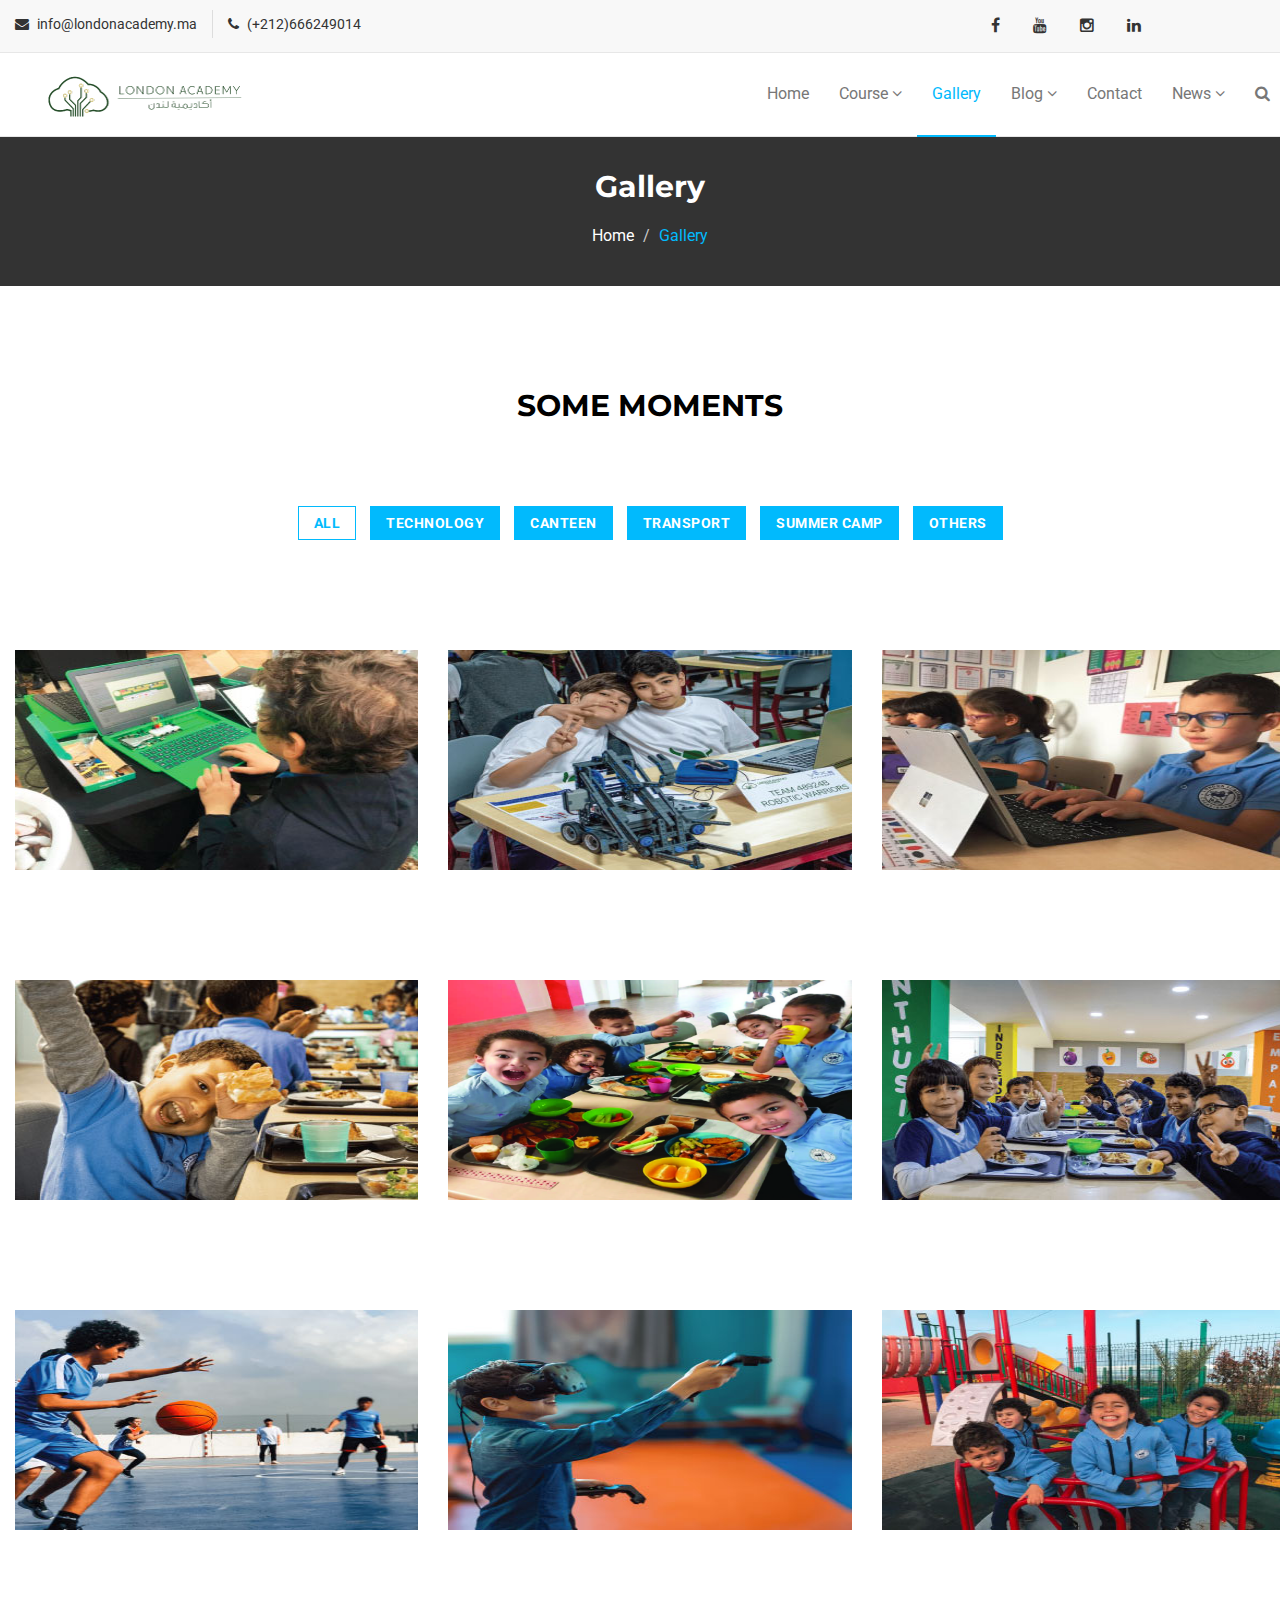
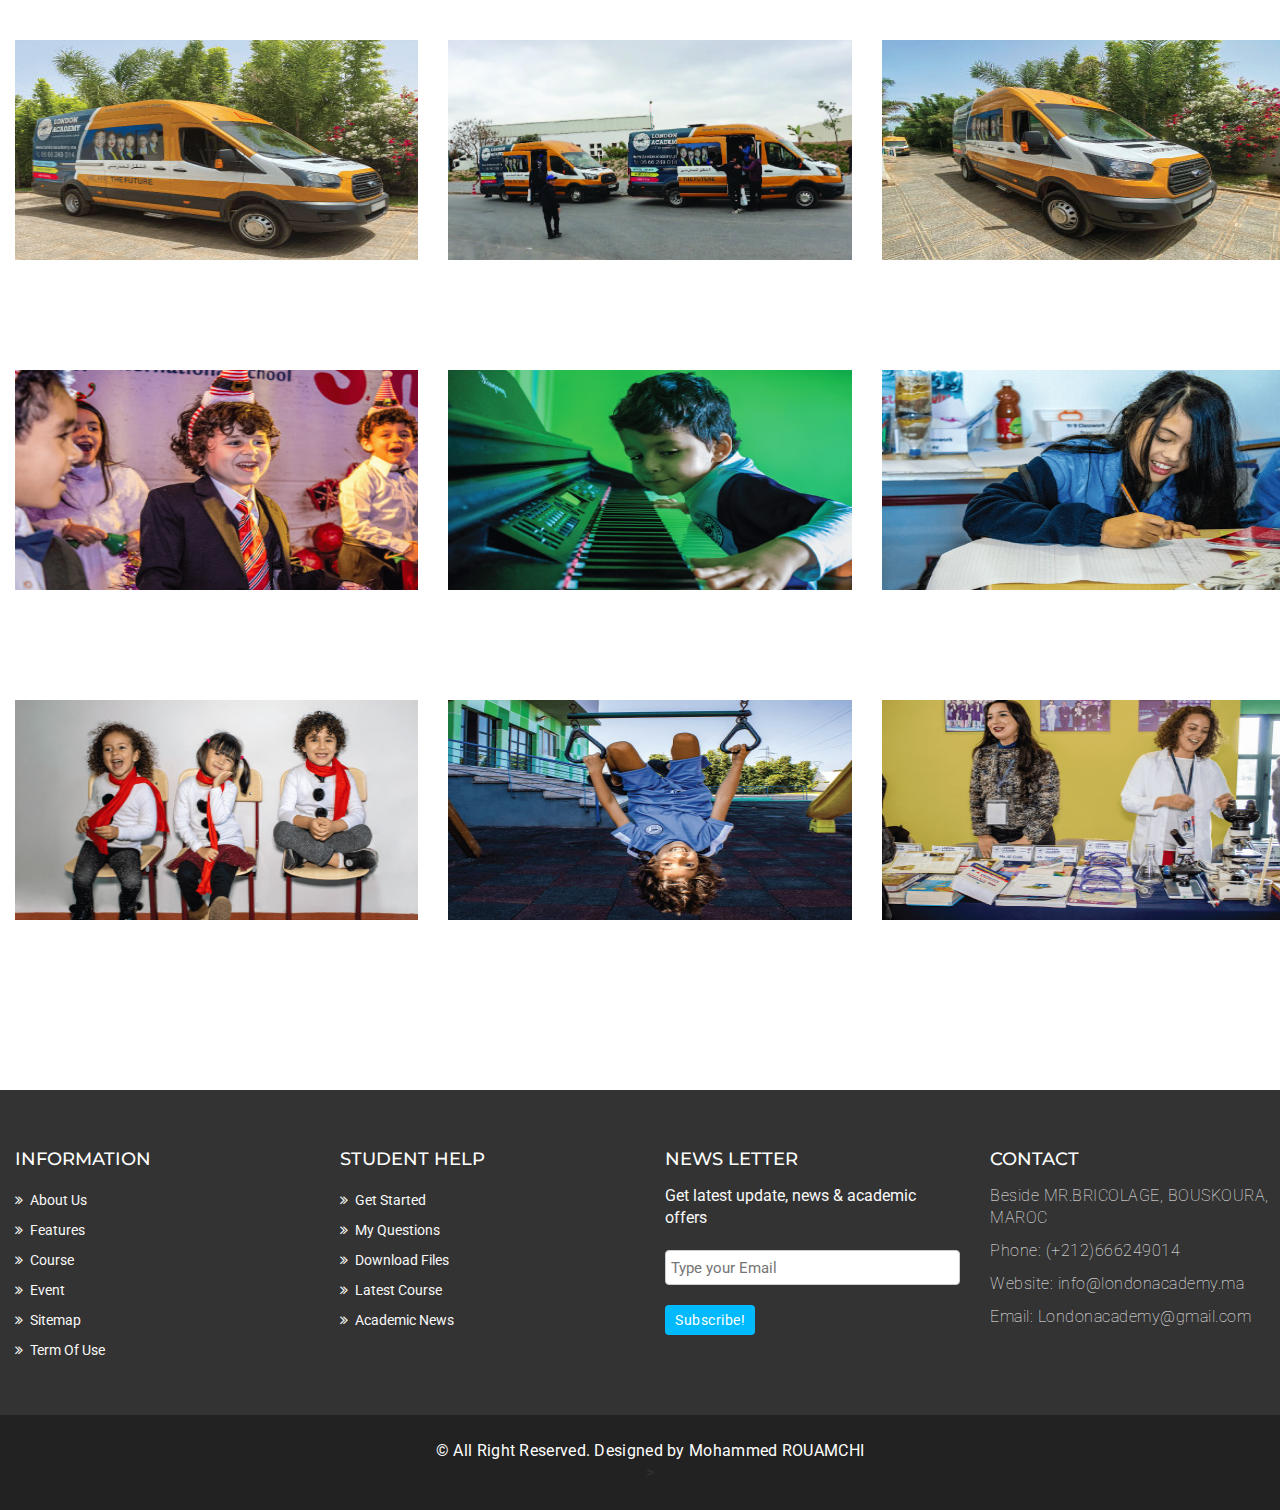
<file: gallery.html>
<!DOCTYPE html>
<html lang="en">
  <head>
    <meta charset="utf-8">
    <meta http-equiv="X-UA-Compatible" content="IE=edge">
    <meta name="viewport" content="width=device-width, initial-scale=1">    
    <title>London Academy | Gallery</title>

    <!-- Favicon -->
    <link rel="shortcut icon" href="assets/img/favicon.ico" type="image/x-icon">

    <!-- Font awesome -->
    <link href="assets/css/font-awesome.css" rel="stylesheet">
    <!-- Bootstrap -->
    <link href="assets/css/bootstrap.css" rel="stylesheet">   
    <!-- Slick slider -->
    <link rel="stylesheet" type="text/css" href="assets/css/slick.css">          
    <!-- Fancybox slider -->
    <link rel="stylesheet" href="assets/css/jquery.fancybox.css" type="text/css" media="screen" /> 
    <!-- Theme color -->
    <link id="switcher" href="assets/css/theme-color/default-theme.css" rel="stylesheet">  

    <!-- Main style sheet -->
    <link href="assets/css/style.css" rel="stylesheet">    

   
    <!-- Google Fonts -->
    <link href='https://fonts.googleapis.com/css?family=Montserrat:400,700' rel='stylesheet' type='text/css'>
    <link href='https://fonts.googleapis.com/css?family=Roboto:400,400italic,300,300italic,500,700' rel='stylesheet' type='text/css'>
    

    <!-- HTML5 shim and Respond.js for IE8 support of HTML5 elements and media queries -->
    <!-- WARNING: Respond.js doesn't work if you view the page via file:// -->
    <!--[if lt IE 9]>
      <script src="https://oss.maxcdn.com/html5shiv/3.7.2/html5shiv.min.js"></script>
      <script src="https://oss.maxcdn.com/respond/1.4.2/respond.min.js"></script>
    <![endif]-->

  </head>
  <body> 
  <!--START SCROLL TOP BUTTON -->
    <a class="scrollToTop" href="#">
      <i class="fa fa-angle-up"></i>      
    </a>
  <!-- END SCROLL TOP BUTTON -->

  <!-- Start header  -->
  <header id="mu-header">
    <div class="container">
      <div class="row">
        <div class="col-lg-12 col-md-12">
          <div class="mu-header-area">
            <div class="row">
              <div class="col-lg-6 col-md-6 col-sm-6 col-xs-6">
                <div class="mu-header-top-left">
                  <div class="mu-top-email">
                    <i class="fa fa-envelope"></i>
                    <span>info@londonacademy.ma</span>
                  </div>
                  <div class="mu-top-phone">
                    <i class="fa fa-phone"></i>
                    <span>(+212)666249014</span>
                  </div>
                </div>
              </div>
              <div class="col-lg-6 col-md-6 col-sm-6 col-xs-6">
                <div class="mu-header-top-right">
                  <nav>
                    <ul class="mu-top-social-nav">
                      <li><a href="https://www.facebook.com/londonacademyma"><span class="fa fa-facebook"></span></a></li>
                      <li><a href="https://www.youtube.com/channel/UCUCJMQY-8r7VJQP-Dw6wVUA"><span class="fa fa-youtube"></span></a></li>
                      <li><a href="https://www.instagram.com/london_academy_ma/"><span class="fa fa-instagram"></span></a></li>
                      <li><a href="https://www.linkedin.com/company/london-academy-casablanca/"><span class="fa fa-linkedin"></span></a></li>
                    </ul>
                  </nav>
                </div>
              </div>
            </div>
          </div>
        </div>
      </div>
    </div>
  </header>
  <!-- End header  -->
  <!-- Start menu -->
  <section id="mu-menu">
    <nav class="navbar navbar-default" role="navigation">  
      <div class="container">
        <div class="navbar-header">
          <!-- FOR MOBILE VIEW COLLAPSED BUTTON -->
          <button type="button" class="navbar-toggle collapsed" data-toggle="collapse" data-target="#navbar" aria-expanded="false" aria-controls="navbar">
            <span class="sr-only">Toggle navigation</span>
            <span class="icon-bar"></span>
            <span class="icon-bar"></span>
            <span class="icon-bar"></span>
          </button>
          <!-- LOGO -->              
          <!-- TEXT BASED LOGO -->
          <a class="navbar-brand" href="index.html"><img src="assets/img/LOGO-London-Acaemy.png" alt="London Academy"></a>
          <!-- IMG BASED LOGO  -->
          <!-- <a class="navbar-brand" href="index.html"><img src="assets/img/logo.png" alt="logo"></a> -->
        </div>
        <div id="navbar" class="navbar-collapse collapse">
         <ul id="top-menu" class="nav navbar-nav navbar-right main-nav">
            <li><a href="index.html">Home</a></li>            
            <li class="dropdown">
              <a href="#" class="dropdown-toggle" data-toggle="dropdown">Course <span class="fa fa-angle-down"></span></a>
              <ul class="dropdown-menu" role="menu">
                <li><a href="course.html">Course Archive</a></li>                
                <li><a href="course-detail.html">Course Detail</a></li>                
              </ul>
            </li>           
            <li class="active"><a href="gallery.html">Gallery</a></li>
            <li class="dropdown">
              <a href="#" class="dropdown-toggle" data-toggle="dropdown">Blog <span class="fa fa-angle-down"></span></a>
              <ul class="dropdown-menu" role="menu">
                <li><a href="blog-archive.html">Blog Archive</a></li>                
                <li><a href="blog-single.html">Blog Single</a></li>                
              </ul>
            </li>            
            <li><a href="contact.html">Contact</a></li>               
            <li>
              <a href="#" class="dropdown-toggle" data-toggle="dropdown">News <span class="fa fa-angle-down"></span></a>
              <ul class="dropdown-menu" role="menu">
                <li><a href="news.html">Media</a></li>
                <li><a href="news-videos.html">Videos</a></li>
                </li>
                
              </ul>
              <li><a href="#" id="mu-search-icon"><i class="fa fa-search"></i></a></li>
          </ul>                    
        </div><!--/.nav-collapse -->        
      </div>     
    </nav>
  </section>
  <!-- End menu -->
  <!-- Start search box -->
  <div id="mu-search">
    <div class="mu-search-area">      
      <button class="mu-search-close"><span class="fa fa-close"></span></button>
      <div class="container">
        <div class="row">
          <div class="col-md-12">            
            <form class="mu-search-form">
              <input type="search" placeholder="Type Your Keyword(s) & Hit Enter">
            </form>
          </div>
        </div>
      </div>
    </div>
  </div>
  <!-- End search box -->
 <!-- Page breadcrumb -->
 <section id="mu-page-breadcrumb">
   <div class="container">
     <div class="row">
       <div class="col-md-12">
         <div class="mu-page-breadcrumb-area">
           <h2>Gallery</h2>
           <ol class="breadcrumb">
            <li><a href="index.html">Home</a></li>            
            <li class="active">Gallery</li>
          </ol>
         </div>
       </div>
     </div>
   </div>
 </section>
 <!-- End breadcrumb -->
 <!-- Start gallery  -->
 <section id="mu-gallery">
   <div class="container">
     <div class="row">
       <div class="col-md-12">
         <div class="mu-gallery-area">
          <!-- start title -->
          <div class="mu-title">
            <h2>Some Moments</h2>
          </div>
          <!-- end title -->
          <!-- start gallery content -->
          <div class="mu-gallery-content">
            <!-- Start gallery menu -->
            <div class="mu-gallery-top">              
              <ul>
                <li class="filter active" data-filter="all">All</li>
                <li class="filter" data-filter=".technology">Technology</li>
                <li class="filter" data-filter=".Canteen">Canteen</li>
                <li class="filter" data-filter=".Transport">Transport</li>
                <li class="filter" data-filter=".Summer">Summer Camp</li>
                <li class="filter" data-filter=".others">Others</li>
              </ul>
            </div>
            <!-- End gallery menu -->
            <div class="mu-gallery-body">
              <ul id="mixit-container" class="row">
                <!-- start single gallery image -->
                <li class="col-md-4 col-sm-6 col-xs-12 mix technology">
                  <div class="mu-single-gallery">                  
                    <div class="mu-single-gallery-item">
                      <div class="mu-single-gallery-img">
                        <a href="#"><img alt="img" src="assets/img/gallery/small/1.jpg"></a>
                      </div>
                      <div class="mu-single-gallery-info">
                        <div class="mu-single-gallery-info-inner">
                          <h4>Technology</h4>
                          <p>1</p>
                          <a href="assets/img/gallery/big/1.jpg" data-fancybox-group="gallery" class="fancybox"><span class="fa fa-eye"></span></a>
                          <a href="#" class="aa-link"><span class="fa fa-link"></span></a>
                        </div>
                      </div>                  
                    </div>
                  </div>
                </li>
                <!-- start single gallery image -->
               <li class="col-md-4 col-sm-6 col-xs-12 mix technology">
                  <div class="mu-single-gallery">                  
                    <div class="mu-single-gallery-item">
                      <div class="mu-single-gallery-img">
                        <a href="#"><img alt="img" src="assets/img/gallery/small/2.jpg"></a>
                      </div>
                       <div class="mu-single-gallery-info">
                        <div class="mu-single-gallery-info-inner">
                          <h4>Technology</h4>
                          <p>2</p>
                          <a href="assets/img/gallery/big/2.jpg" data-fancybox-group="gallery" class="fancybox"><span class="fa fa-eye"></span></a>
                          <a href="#" class="aa-link"><span class="fa fa-link"></span></a>
                        </div>
                      </div> 
                    </div>
                  </div>
               </li>
                <!-- start single gallery image -->
                <li class="col-md-4 col-sm-6 col-xs-12 mix technology">
                  <div class="mu-single-gallery">                  
                    <div class="mu-single-gallery-item">
                      <div class="mu-single-gallery-img">
                        <a href="#"><img alt="img" src="assets/img/gallery/small/3.jpg"></a>
                      </div>
                      <div class="mu-single-gallery-info">
                        <div class="mu-single-gallery-info-inner">
                          <h4>Technology</h4>
                          <p>3</p>
                          <a href="assets/img/gallery/big/3.jpg" data-fancybox-group="gallery" class="fancybox"><span class="fa fa-eye"></span></a>
                          <a href="#" class="aa-link"><span class="fa fa-link"></span></a>
                        </div>
                      </div>
                    </div>
                  </div>
                </li>
                <!-- start single gallery image -->
                <li class="col-md-4 col-sm-6 col-xs-12 mix Canteen">
                  <div class="mu-single-gallery">                  
                    <div class="mu-single-gallery-item">
                      <div class="mu-single-gallery-img">
                        <a href="#"><img alt="img" src="assets/img/gallery/small/4.jpg"></a>
                      </div>
                       <div class="mu-single-gallery-info">
                        <div class="mu-single-gallery-info-inner">
                          <h4>Canteen</h4>
                          <p>1</p>
                          <a href="assets/img/gallery/big/4.jpg" data-fancybox-group="gallery" class="fancybox"><span class="fa fa-eye"></span></a>
                          <a href="#" class="aa-link"><span class="fa fa-link"></span></a>
                        </div>
                      </div>
                    </div>
                  </div>
                </li>
                <!-- start single gallery image -->
                <li class="col-md-4 col-sm-6 col-xs-12 mix Canteen">
                  <div class="mu-single-gallery">                  
                    <div class="mu-single-gallery-item">
                      <div class="mu-single-gallery-img">
                        <a href="#"><img alt="img" src="assets/img/gallery/small/5.jpg"></a>
                      </div>
                      <div class="mu-single-gallery-info">
                        <div class="mu-single-gallery-info-inner">
                          <h4>Canteen</h4>
                          <p>2</p>
                          <a href="assets/img/gallery/big/5.jpg" data-fancybox-group="gallery" class="fancybox"><span class="fa fa-eye"></span></a>
                          <a href="#" class="aa-link"><span class="fa fa-link"></span></a>
                        </div>
                      </div>
                    </div>
                  </div>
                </li>
                <!-- start single gallery image -->
                <li class="col-md-4 col-sm-6 col-xs-12 mix Canteen">
                  <div class="mu-single-gallery">                  
                    <div class="mu-single-gallery-item">
                      <div class="mu-single-gallery-img">
                        <a href="#"><img alt="img" src="assets/img/gallery/small/6.jpg"></a>
                      </div>
                       <div class="mu-single-gallery-info">
                        <div class="mu-single-gallery-info-inner">
                          <h4>Canteen</h4>
                          <p>3</p>
                          <a href="assets/img/gallery/big/6.jpg" data-fancybox-group="gallery" class="fancybox"><span class="fa fa-eye"></span></a>
                          <a href="#" class="aa-link"><span class="fa fa-link"></span></a>
                        </div>
                      </div>
                    </div>
                  </div>
                </li>
                <!-- start single gallery image -->
                <li class="col-md-4 col-sm-6 col-xs-12 mix Summer">
                  <div class="mu-single-gallery">                  
                    <div class="mu-single-gallery-item">
                      <div class="mu-single-gallery-img">
                        <a href="#"><img alt="img" src="assets/img/gallery/small/7.jpg"></a>
                      </div>
                      <div class="mu-single-gallery-info">
                        <div class="mu-single-gallery-info-inner">
                          <h4>Transport</h4>
                          <p>1</p>
                          <a href="assets/img/gallery/big/7.jpg" data-fancybox-group="gallery" class="fancybox"><span class="fa fa-eye"></span></a>
                          <a href="#" class="aa-link"><span class="fa fa-link"></span></a>
                        </div>
                      </div>             
                    </div>
                  </div> 
                </li>
                 <!-- start single gallery image -->
                <li class="col-md-4 col-sm-6 col-xs-12 mix Summer">
                  <div class="mu-single-gallery">                  
                    <div class="mu-single-gallery-item">
                      <div class="mu-single-gallery-img">
                        <a href="#"><img alt="img" src="assets/img/gallery/small/8.jpg"></a>
                      </div>
                       <div class="mu-single-gallery-info">
                        <div class="mu-single-gallery-info-inner">
                          <h4>Transport</h4>
                          <p>2</p>
                          <a href="assets/img/gallery/big/8.jpg" data-fancybox-group="gallery" class="fancybox"><span class="fa fa-eye"></span></a>
                          <a href="#" class="aa-link"><span class="fa fa-link"></span></a>
                        </div>
                      </div>
                    </div>
                  </div>
                </li>
                <!-- start single gallery image -->
                <li class="col-md-4 col-sm-6 col-xs-12 mix Summer">
                  <div class="mu-single-gallery">                  
                    <div class="mu-single-gallery-item">
                      <div class="mu-single-gallery-img">
                        <a href="#"><img alt="img" src="assets/img/gallery/small/9.jpg"></a>
                      </div>
                      <div class="mu-single-gallery-info">
                        <div class="mu-single-gallery-info-inner">
                          <h4>Transport</h4>
                          <p>3</p>
                          <a href="assets/img/gallery/big/9.jpg" data-fancybox-group="gallery" class="fancybox"><span class="fa fa-eye"></span></a>
                          <a href="#" class="aa-link"><span class="fa fa-link"></span></a>
                        </div>
                      </div>             
                    </div>
                  </div> 
                </li>
                <!-- start single gallery image -->
                <li class="col-md-4 col-sm-6 col-xs-12 mix Transport">
                  <div class="mu-single-gallery">                  
                    <div class="mu-single-gallery-item">
                      <div class="mu-single-gallery-img">
                        <a href="#"><img alt="img" src="assets/img/gallery/small/10.jpg"></a>
                      </div>
                       <div class="mu-single-gallery-info">
                        <div class="mu-single-gallery-info-inner">
                          <h4>Summer Camp</h4>
                          <p>1</p>
                          <a href="assets/img/gallery/big/10.jpg" data-fancybox-group="gallery" class="fancybox"><span class="fa fa-eye"></span></a>
                          <a href="#" class="aa-link"><span class="fa fa-link"></span></a>
                        </div>
                      </div>
                    </div>
                  </div>
                </li>
                <!-- start single gallery image -->
                <li class="col-md-4 col-sm-6 col-xs-12 mix Transport">
                  <div class="mu-single-gallery">                  
                    <div class="mu-single-gallery-item">
                      <div class="mu-single-gallery-img">
                        <a href="#"><img alt="img" src="assets/img/gallery/small/11.jpg"></a>
                      </div>
                       <div class="mu-single-gallery-info">
                        <div class="mu-single-gallery-info-inner">
                          <h4>Summer Camp</h4>
                          <a href="assets/img/gallery/big/11.jpg" data-fancybox-group="gallery" class="fancybox"><span class="fa fa-eye"></span></a>
                          <a href="#" class="aa-link"><span class="fa fa-link"></span></a>
                        </div>
                      </div>
                    </div>
                  </div>
                </li>
                <!-- start single gallery image -->
                <li class="col-md-4 col-sm-6 col-xs-12 mix Transport">
                  <div class="mu-single-gallery">                  
                    <div class="mu-single-gallery-item">
                      <div class="mu-single-gallery-img">
                        <a href="#"><img alt="img" src="assets/img/gallery/small/12.jpg"></a>
                      </div>
                       <div class="mu-single-gallery-info">
                        <div class="mu-single-gallery-info-inner">
                          <h4>Summer Camp</h4>
                          <p>3</p>
                          <a href="assets/img/gallery/big/12.jpg" data-fancybox-group="gallery" class="fancybox"><span class="fa fa-eye"></span></a>
                          <a href="#" class="aa-link"><span class="fa fa-link"></span></a>
                        </div>
                      </div>
                    </div>
                  </div>
                </li>
                <!-- start single gallery image-->
                <li class="col-md-4 col-sm-6 col-xs-12 mix others">
                  <div class="mu-single-gallery">                  
                    <div class="mu-single-gallery-item">
                      <div class="mu-single-gallery-img">
                        <a href="#"><img alt="img" src="assets/img/gallery/small/13.jpg"></a>
                      </div>
                       <div class="mu-single-gallery-info">
                        <div class="mu-single-gallery-info-inner">
                          <h4>Others</h4>
                          <p>1</p>
                          <a href="assets/img/gallery/big/13.jpg" data-fancybox-group="gallery" class="fancybox"><span class="fa fa-eye"></span></a>
                          <a href="#" class="aa-link"><span class="fa fa-link"></span></a>
                        </div>
                      </div>
                    </div>
                  </div>
                </li>
                <!-- start single gallery image-->
                <li class="col-md-4 col-sm-6 col-xs-12 mix others">
                  <div class="mu-single-gallery">                  
                    <div class="mu-single-gallery-item">
                      <div class="mu-single-gallery-img">
                        <a href="#"><img alt="img" src="assets/img/gallery/small/14.jpg"></a>
                      </div>
                       <div class="mu-single-gallery-info">
                        <div class="mu-single-gallery-info-inner">
                          <h4>Others</h4>
                          <p>2</p>
                          <a href="assets/img/gallery/big/14.jpg" data-fancybox-group="gallery" class="fancybox"><span class="fa fa-eye"></span></a>
                          <a href="#" class="aa-link"><span class="fa fa-link"></span></a>
                        </div>
                      </div>
                    </div>
                  </div>
                </li>
                <!-- start single gallery image-->
                <li class="col-md-4 col-sm-6 col-xs-12 mix others">
                  <div class="mu-single-gallery">                  
                    <div class="mu-single-gallery-item">
                      <div class="mu-single-gallery-img">
                        <a href="#"><img alt="img" src="assets/img/gallery/small/15.jpg"></a>
                      </div>
                       <div class="mu-single-gallery-info">
                        <div class="mu-single-gallery-info-inner">
                          <h4>Others</h4>
                          <p>3</p>
                          <a href="assets/img/gallery/big/15.jpg" data-fancybox-group="gallery" class="fancybox"><span class="fa fa-eye"></span></a>
                          <a href="#" class="aa-link"><span class="fa fa-link"></span></a>
                        </div>
                      </div>
                    </div>
                  </div>
                </li>
                <!-- start single gallery image-->
                <li class="col-md-4 col-sm-6 col-xs-12 mix others">
                  <div class="mu-single-gallery">                  
                    <div class="mu-single-gallery-item">
                      <div class="mu-single-gallery-img">
                        <a href="#"><img alt="img" src="assets/img/gallery/small/16.jpg"></a>
                      </div>
                       <div class="mu-single-gallery-info">
                        <div class="mu-single-gallery-info-inner">
                          <h4>Others</h4>
                          <p>4</p>
                          <a href="assets/img/gallery/big/16.jpg" data-fancybox-group="gallery" class="fancybox"><span class="fa fa-eye"></span></a>
                          <a href="#" class="aa-link"><span class="fa fa-link"></span></a>
                        </div>
                      </div>
                    </div>
                  </div>
                </li>
                <!-- start single gallery image-->
                <li class="col-md-4 col-sm-6 col-xs-12 mix others">
                  <div class="mu-single-gallery">                  
                    <div class="mu-single-gallery-item">
                      <div class="mu-single-gallery-img">
                        <a href="#"><img alt="img" src="assets/img/gallery/small/17.jpg"></a>
                      </div>
                       <div class="mu-single-gallery-info">
                        <div class="mu-single-gallery-info-inner">
                          <h4>Others</h4>
                          <p>5</p>
                          <a href="assets/img/gallery/big/17.jpg" data-fancybox-group="gallery" class="fancybox"><span class="fa fa-eye"></span></a>
                          <a href="#" class="aa-link"><span class="fa fa-link"></span></a>
                        </div>
                      </div>
                    </div>
                  </div>
                </li>
                <!-- start single gallery image-->
                <li class="col-md-4 col-sm-6 col-xs-12 mix others">
                  <div class="mu-single-gallery">                  
                    <div class="mu-single-gallery-item">
                      <div class="mu-single-gallery-img">
                        <a href="#"><img alt="img" src="assets/img/gallery/small/18.jpg"></a>
                      </div>
                       <div class="mu-single-gallery-info">
                        <div class="mu-single-gallery-info-inner">
                          <h4>Others</h4>
                          <p>6</p>
                          <a href="assets/img/gallery/big/18.jpg" data-fancybox-group="gallery" class="fancybox"><span class="fa fa-eye"></span></a>
                          <a href="#" class="aa-link"><span class="fa fa-link"></span></a>
                        </div>
                      </div>
                    </div>
                  </div>
                </li>
              </ul>            
            </div>
          </div>
          <!-- end gallery content -->
         </div>
       </div>
     </div>
   </div>
 </section>
 <!-- End gallery  -->
 

  <!-- Start footer -->
  <footer id="mu-footer">
    <!-- start footer top -->
    <div class="mu-footer-top">
      <div class="container">
        <div class="mu-footer-top-area">
          <div class="row">
            <div class="col-lg-3 col-md-3 col-sm-3">
              <div class="mu-footer-widget">
                <h4>Information</h4>
                <ul>
                  <li><a href="#">About Us</a></li>
                  <li><a href="">Features</a></li>
                  <li><a href="">Course</a></li>
                  <li><a href="">Event</a></li>
                  <li><a href="">Sitemap</a></li>
                  <li><a href="">Term Of Use</a></li>
                </ul>
              </div>
            </div>
            <div class="col-lg-3 col-md-3 col-sm-3">
              <div class="mu-footer-widget">
                <h4>Student Help</h4>
                <ul>
                  <li><a href="">Get Started</a></li>
                  <li><a href="#">My Questions</a></li>
                  <li><a href="">Download Files</a></li>
                  <li><a href="">Latest Course</a></li>
                  <li><a href="">Academic News</a></li>                  
                </ul>
              </div>
            </div>
            <div class="col-lg-3 col-md-3 col-sm-3">
              <div class="mu-footer-widget">
                <h4>News letter</h4>
                <p>Get latest update, news & academic offers</p>
                <form class="mu-subscribe-form">
                  <input type="email" placeholder="Type your Email">
                  <button class="mu-subscribe-btn" type="submit">Subscribe!</button>
                </form>               
              </div>
            </div>
            <div class="col-lg-3 col-md-3 col-sm-3">
              <div class="mu-footer-widget">
                <h4>Contact</h4>
                <address>
                  <p>Beside MR.BRICOLAGE, BOUSKOURA, MAROC</p>
                  <p>Phone: (+212)666249014</p>
                  <p>Website: info@londonacademy.ma</p>
                  <p>Email: Londonacademy@gmail.com</p>
                </address>
              </div>
            </div>
          </div>
        </div>
      </div>
    </div>
    <!-- end footer top -->
    <!-- start footer bottom -->
    <div class="mu-footer-bottom">
      <div class="container">
        <div class="mu-footer-bottom-area">
          <p>&copy; All Right Reserved. Designed by <a href="#" rel="nofollow">Mohammed ROUAMCHI</a></p>>
        </div>
      </div>
    </div>
    <!-- end footer bottom -->
  </footer>
  <!-- End footer -->





  
  <!-- jQuery library -->
  <script src="assets/js/jquery.min.js"></script>  
  <!-- Include all compiled plugins (below), or include individual files as needed -->
  <script src="assets/js/bootstrap.js"></script>   
  <!-- Slick slider -->
  <script type="text/javascript" src="assets/js/slick.js"></script>
  <!-- Counter -->
  <script type="text/javascript" src="assets/js/waypoints.js"></script>
  <script type="text/javascript" src="assets/js/jquery.counterup.js"></script>  
  <!-- Mixit slider -->
  <script type="text/javascript" src="assets/js/jquery.mixitup.js"></script>
  <!-- Add fancyBox -->        
  <script type="text/javascript" src="assets/js/jquery.fancybox.pack.js"></script>

  <!-- Custom js -->
  <script src="assets/js/custom.js"></script> 

  </body>
</html>
</file>
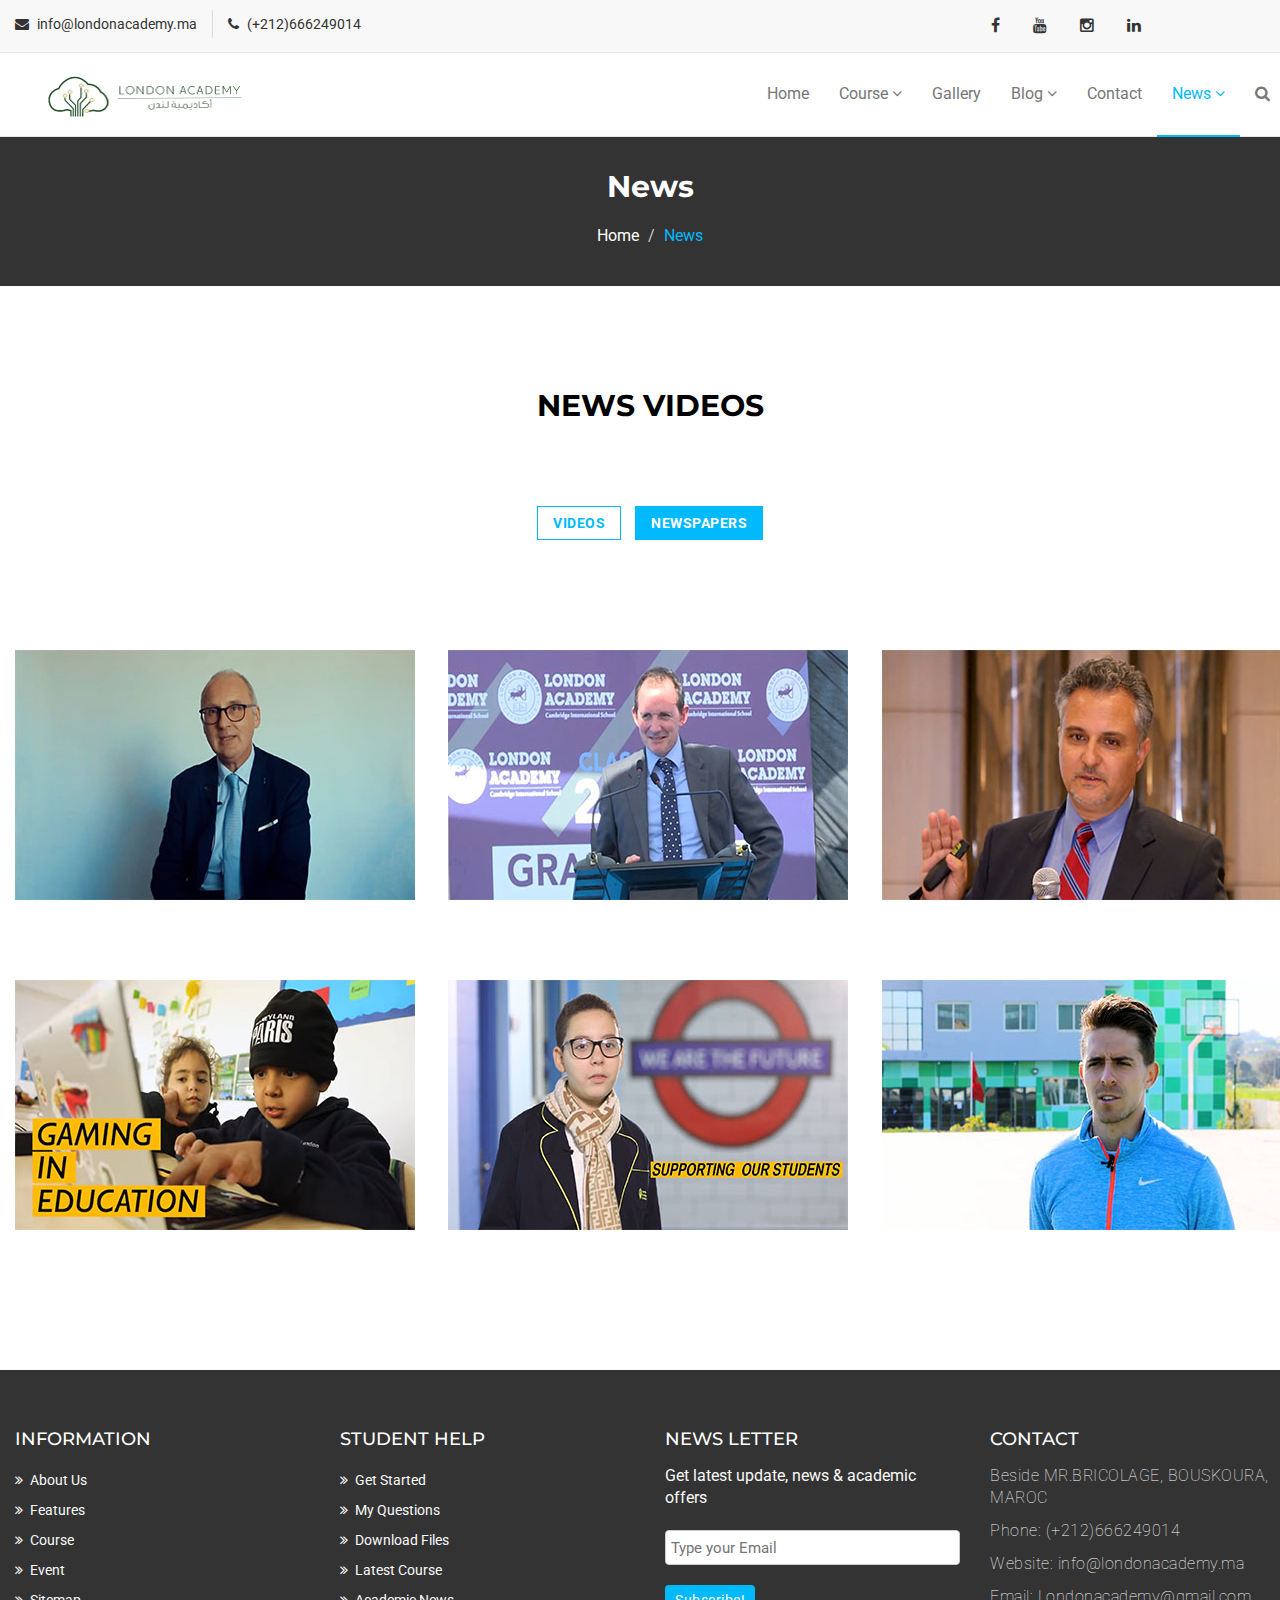
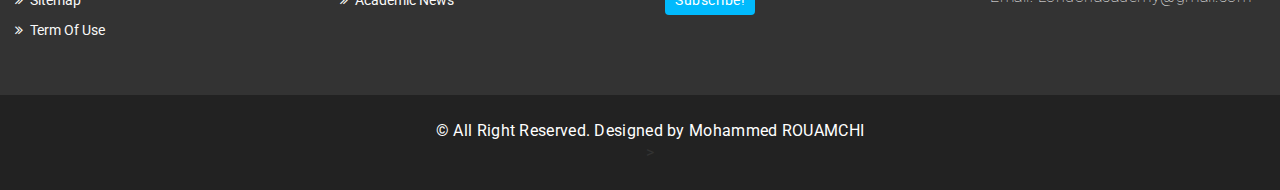
<file: news-videos.html>
<!DOCTYPE html>
<html lang="en">
  <head>
    <meta charset="utf-8">
    <meta http-equiv="X-UA-Compatible" content="IE=edge">
    <meta name="viewport" content="width=device-width, initial-scale=1">    
    <title>London Academy | News</title>

    <!-- Favicon -->
    <link rel="shortcut icon" href="assets/img/favicon.ico" type="image/x-icon">

    <!-- Font awesome -->
    <link href="assets/css/font-awesome.css" rel="stylesheet">
    <!-- Bootstrap -->
    <link href="assets/css/bootstrap.css" rel="stylesheet">   
    <!-- Slick slider -->
    <link rel="stylesheet" type="text/css" href="assets/css/slick.css">          
    <!-- Fancybox slider -->
    <link rel="stylesheet" href="assets/css/jquery.fancybox.css" type="text/css" media="screen" /> 
    <!-- Theme color -->
    <link id="switcher" href="assets/css/theme-color/default-theme.css" rel="stylesheet">  

    <!-- Main style sheet -->
    <link href="assets/css/style.css" rel="stylesheet">    

   
    <!-- Google Fonts -->
    <link href='https://fonts.googleapis.com/css?family=Montserrat:400,700' rel='stylesheet' type='text/css'>
    <link href='https://fonts.googleapis.com/css?family=Roboto:400,400italic,300,300italic,500,700' rel='stylesheet' type='text/css'>
    

    <!-- HTML5 shim and Respond.js for IE8 support of HTML5 elements and media queries -->
    <!-- WARNING: Respond.js doesn't work if you view the page via file:// -->
    <!--[if lt IE 9]>
      <script src="https://oss.maxcdn.com/html5shiv/3.7.2/html5shiv.min.js"></script>
      <script src="https://oss.maxcdn.com/respond/1.4.2/respond.min.js"></script>
    <![endif]-->

  </head>
  <body> 
  <!--START SCROLL TOP BUTTON -->
    <a class="scrollToTop" href="#">
      <i class="fa fa-angle-up"></i>      
    </a>
  <!-- END SCROLL TOP BUTTON -->

  <!-- Start header  -->
  <header id="mu-header">
    <div class="container">
      <div class="row">
        <div class="col-lg-12 col-md-12">
          <div class="mu-header-area">
            <div class="row">
              <div class="col-lg-6 col-md-6 col-sm-6 col-xs-6">
                <div class="mu-header-top-left">
                  <div class="mu-top-email">
                    <i class="fa fa-envelope"></i>
                    <span>info@londonacademy.ma</span>
                  </div>
                  <div class="mu-top-phone">
                    <i class="fa fa-phone"></i>
                    <span>(+212)666249014</span>
                  </div>
                </div>
              </div>
              <div class="col-lg-6 col-md-6 col-sm-6 col-xs-6">
                <div class="mu-header-top-right">
                  <nav>
                    <ul class="mu-top-social-nav">
                      <li><a href="https://www.facebook.com/londonacademyma"><span class="fa fa-facebook"></span></a></li>
                      <li><a href="https://www.youtube.com/channel/UCUCJMQY-8r7VJQP-Dw6wVUA"><span class="fa fa-youtube"></span></a></li>
                      <li><a href="https://www.instagram.com/london_academy_ma/"><span class="fa fa-instagram"></span></a></li>
                      <li><a href="https://www.linkedin.com/company/london-academy-casablanca/"><span class="fa fa-linkedin"></span></a></li>
                    </ul>
                  </nav>
                </div>
              </div>
            </div>
          </div>
        </div>
      </div>
    </div>
  </header>
  <!-- End header  -->
  <!-- Start menu -->
  <section id="mu-menu">
    <nav class="navbar navbar-default" role="navigation">  
      <div class="container">
        <div class="navbar-header">
          <!-- FOR MOBILE VIEW COLLAPSED BUTTON -->
          <button type="button" class="navbar-toggle collapsed" data-toggle="collapse" data-target="#navbar" aria-expanded="false" aria-controls="navbar">
            <span class="sr-only">Toggle navigation</span>
            <span class="icon-bar"></span>
            <span class="icon-bar"></span>
            <span class="icon-bar"></span>
          </button>
          <!-- LOGO -->              
          <!-- TEXT BASED LOGO -->
          <a class="navbar-brand" href="index.html"><img src="assets/img/LOGO-London-Acaemy.png" alt="London Academy"></a>
          <!-- IMG BASED LOGO  -->
          <!-- <a class="navbar-brand" href="index.html"><img src="assets/img/logo.png" alt="logo"></a> -->
        </div>
        <div id="navbar" class="navbar-collapse collapse">
         <ul id="top-menu" class="nav navbar-nav navbar-right main-nav">
            <li><a href="index.html">Home</a></li>            
            <li class="dropdown">
              <a href="#" class="dropdown-toggle" data-toggle="dropdown">Course <span class="fa fa-angle-down"></span></a>
              <ul class="dropdown-menu" role="menu">
                <li><a href="course.html">Course Archive</a></li>                
                <li><a href="course-detail.html">Course Detail</a></li>                
              </ul>
            </li>           
            <li><a href="gallery.html">Gallery</a></li>
            <li class="dropdown">
              <a href="#" class="dropdown-toggle" data-toggle="dropdown">Blog <span class="fa fa-angle-down"></span></a>
              <ul class="dropdown-menu" role="menu">
                <li><a href="blog-archive.html">Blog Archive</a></li>                
                <li><a href="blog-single.html">Blog Single</a></li>                
              </ul>
            </li>            
            <li><a href="contact.html">Contact</a></li>               
            <li class="dropdown active">
              <a href="#" class="dropdown-toggle" data-toggle="dropdown">News <span class="fa fa-angle-down"></span></a>
              <ul class="dropdown-menu" role="menu">
                <li><a href="news.html">Media</a></li>
                <li><a href="news-videos.html">Videos</a></li>
                </li>
                
              </ul>
              <li><a href="#" id="mu-search-icon"><i class="fa fa-search"></i></a></li>
          </ul>                    
        </div><!--/.nav-collapse -->        
      </div>     
    </nav>
  </section>
  <!-- End menu -->
  <!-- Start search box -->
  <div id="mu-search">
    <div class="mu-search-area">      
      <button class="mu-search-close"><span class="fa fa-close"></span></button>
      <div class="container">
        <div class="row">
          <div class="col-md-12">            
            <form class="mu-search-form">
              <input type="search" placeholder="Type Your Keyword(s) & Hit Enter">
            </form>
          </div>
        </div>
      </div>
    </div>
  </div>
  <!-- End search box -->
 <!-- Page breadcrumb -->
 <section id="mu-page-breadcrumb">
   <div class="container">
     <div class="row">
       <div class="col-md-12">
         <div class="mu-page-breadcrumb-area">
           <h2>News</h2>
           <ol class="breadcrumb">
            <li><a href="index.html">Home</a></li>            
            <li class="active">News</li>
          </ol>
         </div>
       </div>
     </div>
   </div>
 </section>
 <!-- End breadcrumb -->
 <!-- Start gallery  -->
 <section id="mu-gallery">
   <div class="container">
     <div class="row">
       <div class="col-md-12">
         <div class="mu-gallery-area">
          <!-- start title -->
          <div class="mu-title">
            <h2>News Videos</h2>
          </div>
          <!-- end title -->
          <!-- start gallery content -->
          <div class="mu-gallery-content">
            <!-- Start gallery menu -->
            <div class="mu-gallery-top">              
              <ul>
                <li class="filter active" data-filter=".videos">Videos</li>
                <li class="filter" data-filter=".Newspapers">Newspapers</li>
              </ul>
            </div>
            <!-- End gallery menu -->
            <div class="mu-gallery-body">
              <ul id="mixit-container" class="row">
                <!-- start single gallery image -->
                <li class="col-md-4 col-sm-6 col-xs-12 mix Newspapers">
                  <div class="mu-single-gallery">                  
                    <div class="mu-single-gallery-item">
                      <div class="mu-single-gallery-img">
                        <a href="#"><img alt="img" src="assets/img/News/challenge.jpg"></a>
                      </div>
                      <div class="mu-single-gallery-info">
                        <div class="mu-single-gallery-info-inner">
                          <h4>Challenge.ma</h4>
                          <a href="https://www.challenge.ma/london-academy-casablanca-lecole-by-samir-benmakhlouf-87865/" class="aa-link"><span class="fa fa-link"></span></a>
                        </div>
                      </div>                  
                    </div>
                  </div>
                </li>
                <!-- start single gallery image -->
               <li class="col-md-4 col-sm-6 col-xs-12 mix Newspapers">
                  <div class="mu-single-gallery">                  
                    <div class="mu-single-gallery-item">
                      <div class="mu-single-gallery-img">
                        <a href="#"><img alt="img" src="assets/img/News/BTP-News.jpg"></a>
                      </div>
                       <div class="mu-single-gallery-info">
                        <div class="mu-single-gallery-info-inner">
                          <h4>BTP News</h4>
                          <a href="https://www.btpnews.ma/london-academy-casablanca-obtient-lhomologation-ecole-britannique-au-maroc-et-ouvre-son-deuxieme-site-a-rabat/" class="aa-link"><span class="fa fa-link"></span></a>
                        </div>
                      </div> 
                    </div>
                  </div>
               </li>
                <!-- start single gallery image -->
                <li class="col-md-4 col-sm-6 col-xs-12 mix Newspapers">
                  <div class="mu-single-gallery">                  
                    <div class="mu-single-gallery-item">
                      <div class="mu-single-gallery-img">
                        <a href="#"><img alt="img" src="assets/img/News/EcoActu.jpg"></a>
                      </div>
                      <div class="mu-single-gallery-info">
                        <div class="mu-single-gallery-info-inner">
                          <h4>EcoActu</h4>
                          <a href="https://www.ecoactu.ma/etudes-superieures-lacces-garanti-a-16-universites-britanniques/" class="aa-link"><span class="fa fa-link"></span></a>
                        </div>
                      </div>
                    </div>
                  </div>
                </li>
                <!-- start single gallery image -->
                <li class="col-md-4 col-sm-6 col-xs-12 mix Newspapers">
                  <div class="mu-single-gallery">                  
                    <div class="mu-single-gallery-item">
                      <div class="mu-single-gallery-img">
                        <a href="#"><img alt="img" src="assets/img/News/economiste.jpg"></a>
                      </div>
                       <div class="mu-single-gallery-info">
                        <div class="mu-single-gallery-info-inner">
                          <h4>L'économiste</h4>
                          <a href="https://www.leconomiste.com/article/1039659-london-academy-s-attaque-l-enseignement-superieur" class="aa-link"><span class="fa fa-link"></span></a>
                        </div>
                      </div>
                    </div>
                  </div>
                </li>
                <!-- start single gallery image -->
                <li class="col-md-4 col-sm-6 col-xs-12 mix Newspapers">
                  <div class="mu-single-gallery">                  
                    <div class="mu-single-gallery-item">
                      <div class="mu-single-gallery-img">
                        <a href="#"><img alt="img" src="assets/img/News/En24.jpg"></a>
                      </div>
                      <div class="mu-single-gallery-info">
                        <div class="mu-single-gallery-info-inner">
                          <h4>En 24</h4>
                          <a href="https://www.en24.news/2020/08/london-academy-casablanca-obtains-the-british-school-in-morocco-certification-and-opens-its-second-site-in-rabat.html" class="aa-link"><span class="fa fa-link"></span></a>
                        </div>
                      </div>
                    </div>
                  </div>
                </li>
                <!-- start single gallery image -->
                <li class="col-md-4 col-sm-6 col-xs-12 mix Newspapers">
                  <div class="mu-single-gallery">                  
                    <div class="mu-single-gallery-item">
                      <div class="mu-single-gallery-img">
                        <a href="#"><img alt="img" src="assets/img/News/leseco.jpg"></a>
                      </div>
                       <div class="mu-single-gallery-info">
                        <div class="mu-single-gallery-info-inner">
                          <h4>LesEco</h4>
                          <a href="https://leseco.ma/maroc/un-partenariat-qui-facilite-l-acces-des-bacheliers-marocains-a-16-universites-britanniques.html" class="aa-link"><span class="fa fa-link"></span></a>
                        </div>
                      </div>
                    </div>
                  </div>
                </li>
                <!-- start single gallery image -->
                <li class="col-md-4 col-sm-6 col-xs-12 mix Newspapers">
                  <div class="mu-single-gallery">                  
                    <div class="mu-single-gallery-item">
                      <div class="mu-single-gallery-img">
                        <a href="#"><img alt="img" src="assets/img/News/Maroc-Diplomatique.jpg"></a>
                      </div>
                      <div class="mu-single-gallery-info">
                        <div class="mu-single-gallery-info-inner">
                          <h4>Maroc Diplomatique</h4>
                          <a href="https://maroc-diplomatique.net/london-academy-casablanca-obtient-lhomologation-ecole-britannique/" class="aa-link"><span class="fa fa-link"></span></a>
                        </div>
                      </div>             
                    </div>
                  </div> 
                </li>
                 <!-- start single gallery image -->
                <li class="col-md-4 col-sm-6 col-xs-12 mix Newspapers">
                  <div class="mu-single-gallery">                  
                    <div class="mu-single-gallery-item">
                      <div class="mu-single-gallery-img">
                        <a href="#"><img alt="img" src="assets/img/News/TelQuel.jpg"></a>
                      </div>
                       <div class="mu-single-gallery-info">
                        <div class="mu-single-gallery-info-inner">
                          <h4>TelQuel</h4>
                          <a href="https://telquel.ma/2017/09/07/la-london-academy-casablanca-une-nouvelle-ecole-high-tech-a-bouskoura_1560271" class="aa-link"><span class="fa fa-link"></span></a>
                        </div>
                      </div>
                    </div>
                  </div>
                </li>
                <!-- start single gallery image -->
                <li class="col-md-4 col-sm-6 col-xs-12 mix Newspapers">
                  <div class="mu-single-gallery">                  
                    <div class="mu-single-gallery-item">
                      <div class="mu-single-gallery-img">
                        <a href="#"><img alt="img" src="assets/img/News/Tribune.jpg"></a>
                      </div>
                      <div class="mu-single-gallery-info">
                        <div class="mu-single-gallery-info-inner">
                          <h4>Tribune</h4>
                          <a href="https://lnt.ma/enseignement-london-academy-casablanca-smart-school-trilingue-debarque/" class="aa-link"><span class="fa fa-link"></span></a>
                        </div>
                      </div>             
                    </div>
                  </div> 
                </li>
                <!-- start single gallery image -->
                <div class="col-md-4 col-sm-6 col-xs-12 mix videos">
                  <div class="mu-about-us-right">
                  <a id="mu-abtus-video" href="https://www.youtube.com/watch?v=SaRlnwt5j2g" target="mutube-video">
                    <img src="assets/img/News/1.jpg" alt="img">
                  </a>
                  </div>
                </div>
              <!-- start single gallery image -->
              <div class="col-md-4 col-sm-6 col-xs-12 mix videos">
                  <div class="mu-about-us-right">
                  <a id="mu-abtus-video" href="https://www.youtube.com/watch?v=SaRlnwt5j2g" target="mutube-video">
                    <img src="assets/img/News/2.jpg" alt="img">
                  </a>
                  </div>
                </div>
              <!-- start single gallery image -->
              <div class="col-md-4 col-sm-6 col-xs-12 mix videos">
                  <div class="mu-about-us-right">
                  <a id="mu-abtus-video" href="https://www.youtube.com/watch?v=SaRlnwt5j2g" target="mutube-video">
                    <img src="assets/img/News/3.jpg" alt="img">
                  </a>
                  </div>
                </div>
              <!-- start single gallery image -->
              <div class="col-md-4 col-sm-6 col-xs-12 mix videos">
                  <div class="mu-about-us-right">
                  <a id="mu-abtus-video" href="https://www.youtube.com/watch?v=SaRlnwt5j2g" target="mutube-video">
                    <img src="assets/img/News/4.jpg" alt="img">
                  </a>
                  </div>
                </div>
              <!-- start single gallery image -->
              <div class="col-md-4 col-sm-6 col-xs-12 mix videos">
                  <div class="mu-about-us-right">
                  <a id="mu-abtus-video" href="https://www.youtube.com/watch?v=SaRlnwt5j2g" target="mutube-video">
                    <img src="assets/img/News/5.jpg" alt="img">
                  </a>
                  </div>
                </div>
              <!-- start single gallery image -->
              <div class="col-md-4 col-sm-6 col-xs-12 mix videos">
                  <div class="mu-about-us-right">
                  <a id="mu-abtus-video" href="https://www.youtube.com/watch?v=SaRlnwt5j2g" target="mutube-video">
                    <img src="assets/img/News/6.jpg" alt="img">
                  </a>
                  </div>
                </div>
              </ul>            
            </div>
          </div>
          <!-- end gallery content -->
         </div>
       </div>
     </div>
   </div>
 </section>
 <!-- End gallery  -->
 

  <!-- Start footer -->
  <footer id="mu-footer">
    <!-- start footer top -->
    <div class="mu-footer-top">
      <div class="container">
        <div class="mu-footer-top-area">
          <div class="row">
            <div class="col-lg-3 col-md-3 col-sm-3">
              <div class="mu-footer-widget">
                <h4>Information</h4>
                <ul>
                  <li><a href="#">About Us</a></li>
                  <li><a href="">Features</a></li>
                  <li><a href="">Course</a></li>
                  <li><a href="">Event</a></li>
                  <li><a href="">Sitemap</a></li>
                  <li><a href="">Term Of Use</a></li>
                </ul>
              </div>
            </div>
            <div class="col-lg-3 col-md-3 col-sm-3">
              <div class="mu-footer-widget">
                <h4>Student Help</h4>
                <ul>
                  <li><a href="">Get Started</a></li>
                  <li><a href="#">My Questions</a></li>
                  <li><a href="">Download Files</a></li>
                  <li><a href="">Latest Course</a></li>
                  <li><a href="">Academic News</a></li>                  
                </ul>
              </div>
            </div>
            <div class="col-lg-3 col-md-3 col-sm-3">
              <div class="mu-footer-widget">
                <h4>News letter</h4>
                <p>Get latest update, news & academic offers</p>
                <form class="mu-subscribe-form">
                  <input type="email" placeholder="Type your Email">
                  <button class="mu-subscribe-btn" type="submit">Subscribe!</button>
                </form>               
              </div>
            </div>
            <div class="col-lg-3 col-md-3 col-sm-3">
              <div class="mu-footer-widget">
                <h4>Contact</h4>
                <address>
                  <p>Beside MR.BRICOLAGE, BOUSKOURA, MAROC</p>
                  <p>Phone: (+212)666249014</p>
                  <p>Website: info@londonacademy.ma</p>
                  <p>Email: Londonacademy@gmail.com</p>
                </address>
              </div>
            </div>
          </div>
        </div>
      </div>
    </div>
    <!-- end footer top -->
    <!-- start footer bottom -->
    <div class="mu-footer-bottom">
      <div class="container">
        <div class="mu-footer-bottom-area">
          <p>&copy; All Right Reserved. Designed by <a href="#" rel="nofollow">Mohammed ROUAMCHI</a></p>>
        </div>
      </div>
    </div>
    <!-- end footer bottom -->
  </footer>
  <!-- End footer -->





  
  <!-- jQuery library -->
  <script src="assets/js/jquery.min.js"></script>  
  <!-- Include all compiled plugins (below), or include individual files as needed -->
  <script src="assets/js/bootstrap.js"></script>   
  <!-- Slick slider -->
  <script type="text/javascript" src="assets/js/slick.js"></script>
  <!-- Counter -->
  <script type="text/javascript" src="assets/js/waypoints.js"></script>
  <script type="text/javascript" src="assets/js/jquery.counterup.js"></script>  
  <!-- Mixit slider -->
  <script type="text/javascript" src="assets/js/jqvideos.js"></script>
  <!-- Add fancyBox -->        
  <script type="text/javascript" src="assets/js/jquery.fancybox.pack.js"></script>

  <!-- Custom js -->
  <script src="assets/js/custom.js"></script> 

  </body>
</html>
</file>
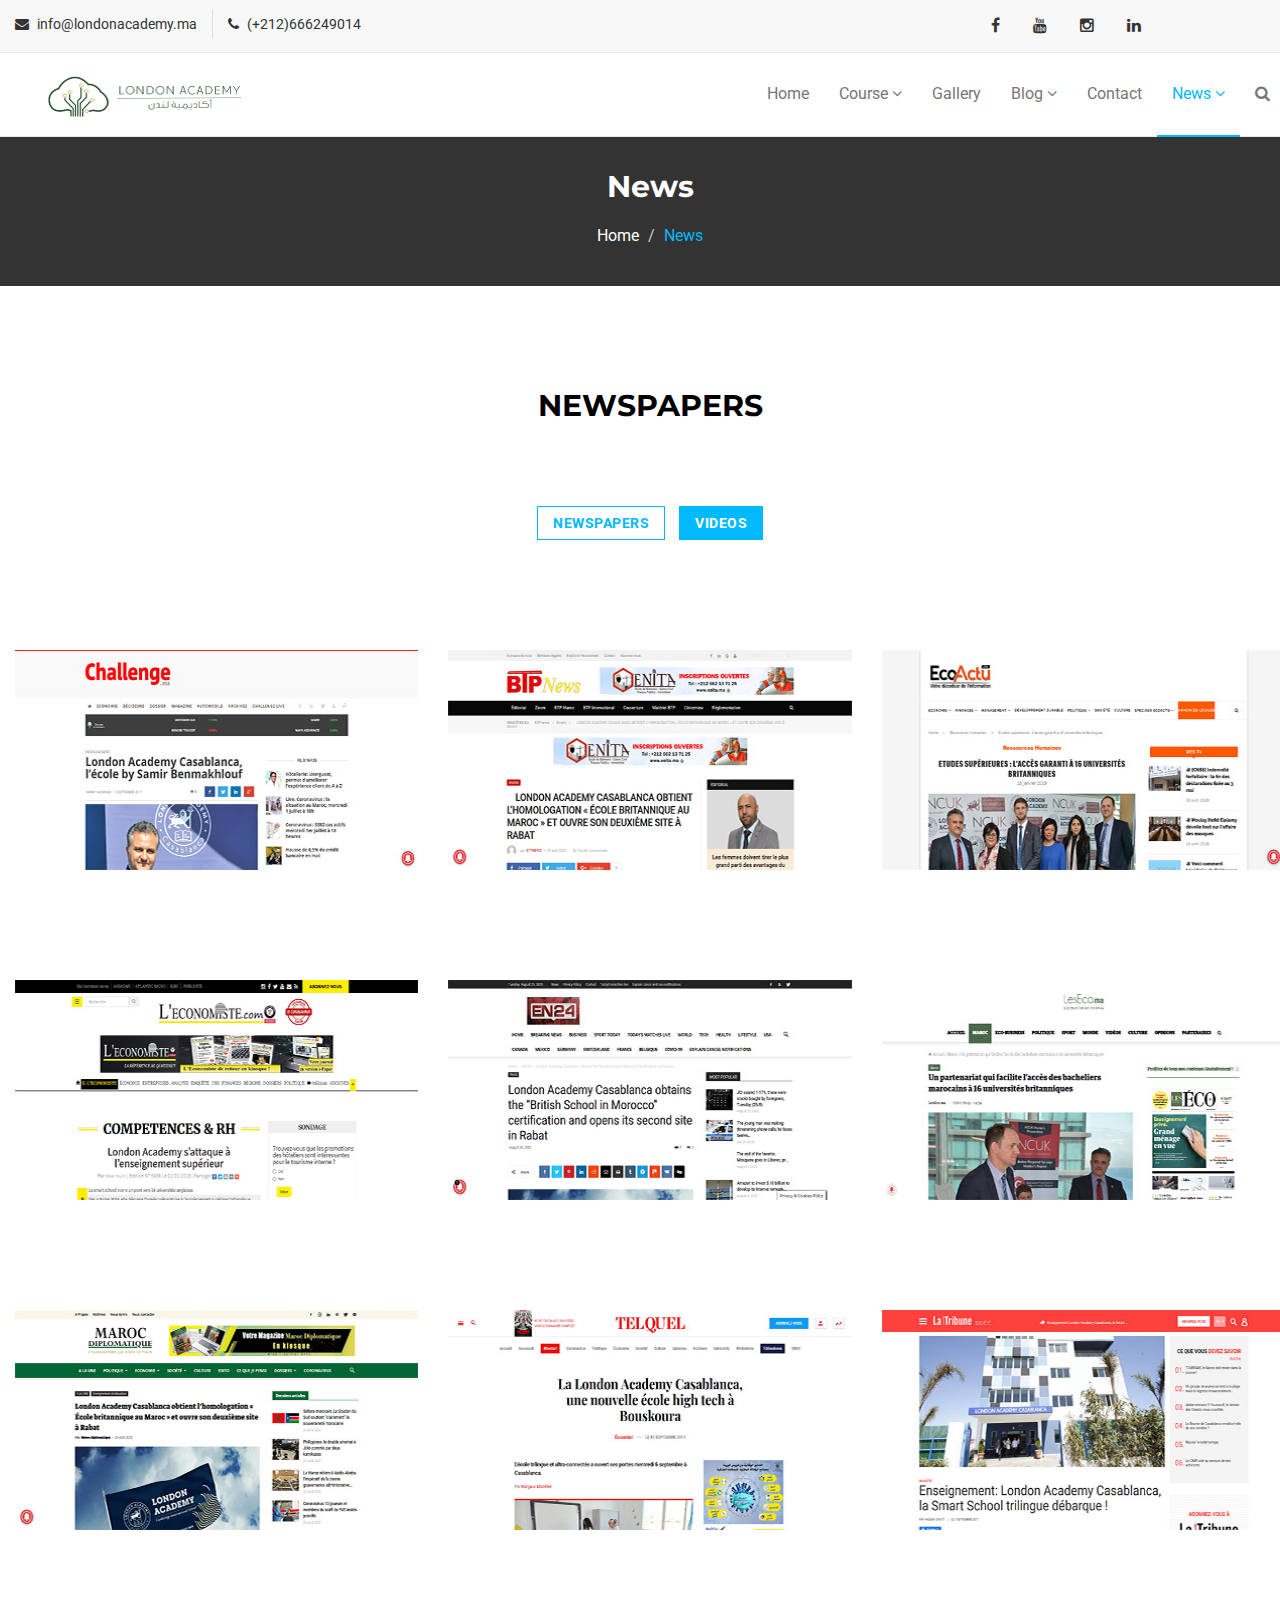
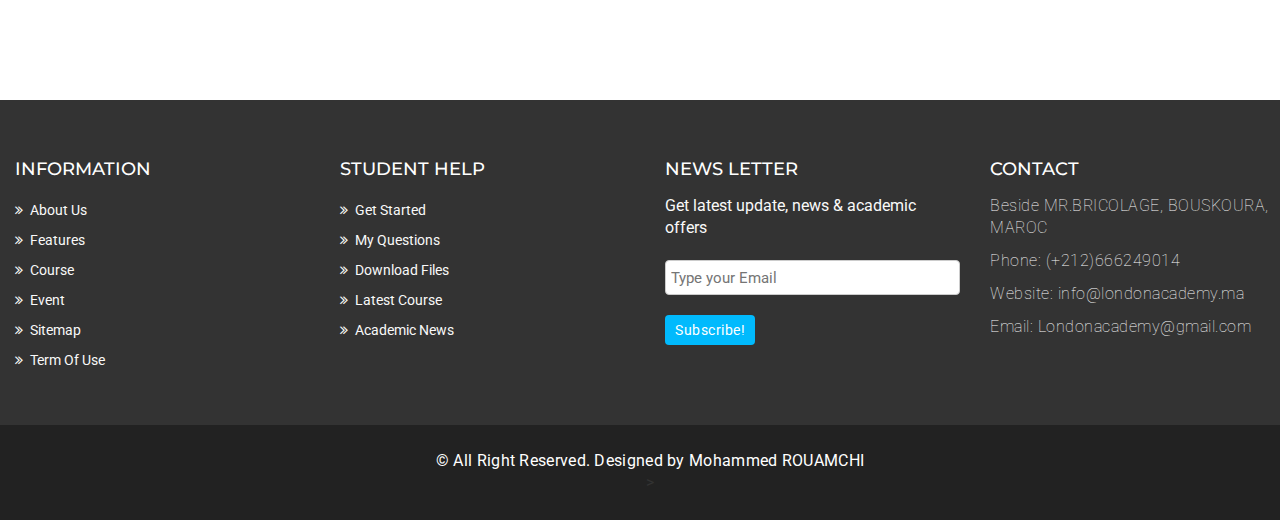
<file: news.html>
<!DOCTYPE html>
<html lang="en">
  <head>
    <meta charset="utf-8">
    <meta http-equiv="X-UA-Compatible" content="IE=edge">
    <meta name="viewport" content="width=device-width, initial-scale=1">    
    <title>London Academy | News</title>

    <!-- Favicon -->
    <link rel="shortcut icon" href="assets/img/favicon.ico" type="image/x-icon">

    <!-- Font awesome -->
    <link href="assets/css/font-awesome.css" rel="stylesheet">
    <!-- Bootstrap -->
    <link href="assets/css/bootstrap.css" rel="stylesheet">   
    <!-- Slick slider -->
    <link rel="stylesheet" type="text/css" href="assets/css/slick.css">          
    <!-- Fancybox slider -->
    <link rel="stylesheet" href="assets/css/jquery.fancybox.css" type="text/css" media="screen" /> 
    <!-- Theme color -->
    <link id="switcher" href="assets/css/theme-color/default-theme.css" rel="stylesheet">  

    <!-- Main style sheet -->
    <link href="assets/css/style.css" rel="stylesheet">    

   
    <!-- Google Fonts -->
    <link href='https://fonts.googleapis.com/css?family=Montserrat:400,700' rel='stylesheet' type='text/css'>
    <link href='https://fonts.googleapis.com/css?family=Roboto:400,400italic,300,300italic,500,700' rel='stylesheet' type='text/css'>
    

    <!-- HTML5 shim and Respond.js for IE8 support of HTML5 elements and media queries -->
    <!-- WARNING: Respond.js doesn't work if you view the page via file:// -->
    <!--[if lt IE 9]>
      <script src="https://oss.maxcdn.com/html5shiv/3.7.2/html5shiv.min.js"></script>
      <script src="https://oss.maxcdn.com/respond/1.4.2/respond.min.js"></script>
    <![endif]-->

  </head>
  <body> 
  <!--START SCROLL TOP BUTTON -->
    <a class="scrollToTop" href="#">
      <i class="fa fa-angle-up"></i>      
    </a>
  <!-- END SCROLL TOP BUTTON -->

  <!-- Start header  -->
  <header id="mu-header">
    <div class="container">
      <div class="row">
        <div class="col-lg-12 col-md-12">
          <div class="mu-header-area">
            <div class="row">
              <div class="col-lg-6 col-md-6 col-sm-6 col-xs-6">
                <div class="mu-header-top-left">
                  <div class="mu-top-email">
                    <i class="fa fa-envelope"></i>
                    <span>info@londonacademy.ma</span>
                  </div>
                  <div class="mu-top-phone">
                    <i class="fa fa-phone"></i>
                    <span>(+212)666249014</span>
                  </div>
                </div>
              </div>
              <div class="col-lg-6 col-md-6 col-sm-6 col-xs-6">
                <div class="mu-header-top-right">
                  <nav>
                    <ul class="mu-top-social-nav">
                      <li><a href="https://www.facebook.com/londonacademyma"><span class="fa fa-facebook"></span></a></li>
                      <li><a href="https://www.youtube.com/channel/UCUCJMQY-8r7VJQP-Dw6wVUA"><span class="fa fa-youtube"></span></a></li>
                      <li><a href="https://www.instagram.com/london_academy_ma/"><span class="fa fa-instagram"></span></a></li>
                      <li><a href="https://www.linkedin.com/company/london-academy-casablanca/"><span class="fa fa-linkedin"></span></a></li>
                    </ul>
                  </nav>
                </div>
              </div>
            </div>
          </div>
        </div>
      </div>
    </div>
  </header>
  <!-- End header  -->
  <!-- Start menu -->
  <section id="mu-menu">
    <nav class="navbar navbar-default" role="navigation">  
      <div class="container">
        <div class="navbar-header">
          <!-- FOR MOBILE VIEW COLLAPSED BUTTON -->
          <button type="button" class="navbar-toggle collapsed" data-toggle="collapse" data-target="#navbar" aria-expanded="false" aria-controls="navbar">
            <span class="sr-only">Toggle navigation</span>
            <span class="icon-bar"></span>
            <span class="icon-bar"></span>
            <span class="icon-bar"></span>
          </button>
          <!-- LOGO -->              
          <!-- TEXT BASED LOGO -->
          <a class="navbar-brand" href="index.html"><img src="assets/img/LOGO-London-Acaemy.png" alt="London Academy"></a>
          <!-- IMG BASED LOGO  -->
          <!-- <a class="navbar-brand" href="index.html"><img src="assets/img/logo.png" alt="logo"></a> -->
        </div>
        <div id="navbar" class="navbar-collapse collapse">
         <ul id="top-menu" class="nav navbar-nav navbar-right main-nav">
            <li><a href="index.html">Home</a></li>            
            <li class="dropdown">
              <a href="#" class="dropdown-toggle" data-toggle="dropdown">Course <span class="fa fa-angle-down"></span></a>
              <ul class="dropdown-menu" role="menu">
                <li><a href="course.html">Course Archive</a></li>                
                <li><a href="course-detail.html">Course Detail</a></li>                
              </ul>
            </li>           
            <li><a href="gallery.html">Gallery</a></li>
            <li class="dropdown">
              <a href="#" class="dropdown-toggle" data-toggle="dropdown">Blog <span class="fa fa-angle-down"></span></a>
              <ul class="dropdown-menu" role="menu">
                <li><a href="blog-archive.html">Blog Archive</a></li>                
                <li><a href="blog-single.html">Blog Single</a></li>                
              </ul>
            </li>            
            <li><a href="contact.html">Contact</a></li>               
            <li class="dropdown active">
              <a href="#" class="dropdown-toggle" data-toggle="dropdown">News <span class="fa fa-angle-down"></span></a>
              <ul class="dropdown-menu" role="menu">
                <li><a href="news.html">Media</a></li>
                <li><a href="news-videos.html">Videos</a></li>
                </li>
                
              </ul>
              <li><a href="#" id="mu-search-icon"><i class="fa fa-search"></i></a></li>
          </ul>                    
        </div><!--/.nav-collapse -->        
      </div>     
    </nav>
  </section>
  <!-- End menu -->
  <!-- Start search box -->
  <div id="mu-search">
    <div class="mu-search-area">      
      <button class="mu-search-close"><span class="fa fa-close"></span></button>
      <div class="container">
        <div class="row">
          <div class="col-md-12">            
            <form class="mu-search-form">
              <input type="search" placeholder="Type Your Keyword(s) & Hit Enter">
            </form>
          </div>
        </div>
      </div>
    </div>
  </div>
  <!-- End search box -->
 <!-- Page breadcrumb -->
 <section id="mu-page-breadcrumb">
   <div class="container">
     <div class="row">
       <div class="col-md-12">
         <div class="mu-page-breadcrumb-area">
           <h2>News</h2>
           <ol class="breadcrumb">
            <li><a href="index.html">Home</a></li>            
            <li class="active">News</li>
          </ol>
         </div>
       </div>
     </div>
   </div>
 </section>
 <!-- End breadcrumb -->
 <!-- Start gallery  -->
 <section id="mu-gallery">
   <div class="container">
     <div class="row">
       <div class="col-md-12">
         <div class="mu-gallery-area">
          <!-- start title -->
          <div class="mu-title">
            <h2>Newspapers</h2>
          </div>
          <!-- end title -->
          <!-- start gallery content -->
          <div class="mu-gallery-content">
            <!-- Start gallery menu -->
            <div class="mu-gallery-top">              
              <ul>
                <li class="filter active" data-filter=".Newspapers">Newspapers</li>
                <li class="filter" data-filter=".videos">Videos</li>
              </ul>
            </div>
            <!-- End gallery menu -->
            <div class="mu-gallery-body">
              <ul id="mixit-container" id="div_block-7-12509" class="row">
                <!-- start single gallery image -->
                <li class="col-md-4 col-sm-6 col-xs-12 mix Newspapers">
                  <div class="mu-single-gallery">                  
                    <div class="mu-single-gallery-item">
                      <div class="mu-single-gallery-img">
                        <a href="#"><img alt="img" src="assets/img/News/challenge.jpg"></a>
                      </div>
                      <div class="mu-single-gallery-info">
                        <div class="mu-single-gallery-info-inner">
                          <h4>challenge.ma</h4>
                          <a href="https://www.challenge.ma/london-academy-casablanca-lecole-by-samir-benmakhlouf-87865/" class="aa-link"><span class="fa fa-link"></span></a>
                      </div>                  
                    </div>
                  </div>
                </li>
                <!-- start single gallery image -->
               <li class="col-md-4 col-sm-6 col-xs-12 mix Newspapers">
                  <div class="mu-single-gallery">                  
                    <div class="mu-single-gallery-item">
                      <div class="mu-single-gallery-img">
                        <a href="#"><img alt="img" src="assets/img/News/BTP-News.jpg"></a>
                      </div>
                       <div class="mu-single-gallery-info">
                        <div class="mu-single-gallery-info-inner">
                          <h4>BTP News</h4>
                          <a href="https://www.btpnews.ma/london-academy-casablanca-obtient-lhomologation-ecole-britannique-au-maroc-et-ouvre-son-deuxieme-site-a-rabat/" class="aa-link"><span class="fa fa-link"></span></a>
                        </div>
                      </div> 
                    </div>
                  </div>
               </li>
                <!-- start single gallery image -->
                <li class="col-md-4 col-sm-6 col-xs-12 mix Newspapers">
                  <div class="mu-single-gallery">                  
                    <div class="mu-single-gallery-item">
                      <div class="mu-single-gallery-img">
                        <a href="#"><img alt="img" src="assets/img/News/EcoActu.jpg"></a>
                      </div>
                      <div class="mu-single-gallery-info">
                        <div class="mu-single-gallery-info-inner">
                          <h4>EcoActu</h4>
                          <a href="https://www.ecoactu.ma/etudes-superieures-lacces-garanti-a-16-universites-britanniques/" class="aa-link"><span class="fa fa-link"></span></a>
                        </div>
                      </div>
                    </div>
                  </div>
                </li>
                <!-- start single gallery image -->
                <li class="col-md-4 col-sm-6 col-xs-12 mix Newspapers">
                  <div class="mu-single-gallery">                  
                    <div class="mu-single-gallery-item">
                      <div class="mu-single-gallery-img">
                        <a href="#"><img alt="img" src="assets/img/News/economiste.jpg"></a>
                      </div>
                       <div class="mu-single-gallery-info">
                        <div class="mu-single-gallery-info-inner">
                          <h4>L'économiste</h4>
                          <a href="https://www.leconomiste.com/article/1039659-london-academy-s-attaque-l-enseignement-superieur" class="aa-link"><span class="fa fa-link"></span></a>
                        </div>
                      </div>
                    </div>
                  </div>
                </li>
                <!-- start single gallery image -->
                <li class="col-md-4 col-sm-6 col-xs-12 mix Newspapers">
                  <div class="mu-single-gallery">                  
                    <div class="mu-single-gallery-item">
                      <div class="mu-single-gallery-img">
                        <a href="#"><img alt="img" src="assets/img/News/En24.jpg"></a>
                      </div>
                      <div class="mu-single-gallery-info">
                        <div class="mu-single-gallery-info-inner">
                          <h4>En 24</h4>
                          <a href="https://www.en24.news/2020/08/london-academy-casablanca-obtains-the-british-school-in-morocco-certification-and-opens-its-second-site-in-rabat.html" class="aa-link"><span class="fa fa-link"></span></a>
                        </div>
                      </div>
                    </div>
                  </div>
                </li>
                <!-- start single gallery image -->
                <li class="col-md-4 col-sm-6 col-xs-12 mix Newspapers">
                  <div class="mu-single-gallery">                  
                    <div class="mu-single-gallery-item">
                      <div class="mu-single-gallery-img">
                        <a href="#"><img alt="img" src="assets/img/News/leseco.jpg"></a>
                      </div>
                       <div class="mu-single-gallery-info">
                        <div class="mu-single-gallery-info-inner">
                          <h4>LesEco</h4>
                          <a href="https://leseco.ma/maroc/un-partenariat-qui-facilite-l-acces-des-bacheliers-marocains-a-16-universites-britanniques.html" class="aa-link"><span class="fa fa-link"></span></a>
                        </div>
                      </div>
                    </div>
                  </div>
                </li>
                <!-- start single gallery image -->
                <li class="col-md-4 col-sm-6 col-xs-12 mix Newspapers">
                  <div class="mu-single-gallery">                  
                    <div class="mu-single-gallery-item">
                      <div class="mu-single-gallery-img">
                        <a href="#"><img alt="img" src="assets/img/News/Maroc-Diplomatique.jpg"></a>
                      </div>
                      <div class="mu-single-gallery-info">
                        <div class="mu-single-gallery-info-inner">
                          <h4>Maroc Diplomatique</h4>
                          <a href="https://maroc-diplomatique.net/london-academy-casablanca-obtient-lhomologation-ecole-britannique/" class="aa-link"><span class="fa fa-link"></span></a>
                        </div>
                      </div>             
                    </div>
                  </div> 
                </li>
                 <!-- start single gallery image -->
                <li class="col-md-4 col-sm-6 col-xs-12 mix Newspapers">
                  <div class="mu-single-gallery">                  
                    <div class="mu-single-gallery-item">
                      <div class="mu-single-gallery-img">
                        <a href="#"><img alt="img" src="assets/img/News/TelQuel.jpg"></a>
                      </div>
                       <div class="mu-single-gallery-info">
                        <div class="mu-single-gallery-info-inner">
                          <h4>TelQuel</h4>
                          <a href="https://telquel.ma/2017/09/07/la-london-academy-casablanca-une-nouvelle-ecole-high-tech-a-bouskoura_1560271" class="aa-link"><span class="fa fa-link"></span></a>
                        </div>
                      </div>
                    </div>
                  </div>
                </li>
                <!-- start single gallery image -->
                <li class="col-md-4 col-sm-6 col-xs-12 mix Newspapers">
                  <div class="mu-single-gallery">                  
                    <div class="mu-single-gallery-item">
                      <div class="mu-single-gallery-img">
                        <a href="#"><img alt="img" src="assets/img/News/Tribune.jpg"></a>
                      </div>
                      <div class="mu-single-gallery-info">
                        <div class="mu-single-gallery-info-inner">
                          <h4>Tribune</h4>
                          <a href="https://lnt.ma/enseignement-london-academy-casablanca-smart-school-trilingue-debarque/" class="aa-link"><span class="fa fa-link"></span></a>
                        </div>
                      </div>             
                    </div>
                  </div> 
                </li>
                <!-- start single gallery image -->
                <div class="col-md-4 col-sm-6 col-xs-12 mix videos">
                  <div class="mu-about-us-right">
                  <a id="mu-abtus-video" href="https://www.youtube.com/watch?v=SaRlnwt5j2g" target="mutube-video">
                    <img src="assets/img/News/1.jpg" alt="img">
                  </a>
                  </div>
                </div>
              <!-- start single gallery image -->
              <div class="col-md-4 col-sm-6 col-xs-12 mix videos">
                  <div class="mu-about-us-right">
                  <a id="mu-abtus-video" href="https://www.youtube.com/watch?v=SaRlnwt5j2g" target="mutube-video">
                    <img src="assets/img/News/2.jpg" alt="img">
                  </a>
                  </div>
                </div>
              <!-- start single gallery image -->
              <div class="col-md-4 col-sm-6 col-xs-12 mix videos">
                  <div class="mu-about-us-right">
                  <a id="mu-abtus-video" href="https://www.youtube.com/watch?v=SaRlnwt5j2g" target="mutube-video">
                    <img src="assets/img/News/3.jpg" alt="img">
                  </a>
                  </div>
                </div>
              <!-- start single gallery image -->
              <div class="col-md-4 col-sm-6 col-xs-12 mix videos">
                  <div class="mu-about-us-right">
                  <a id="mu-abtus-video" href="https://www.youtube.com/watch?v=SaRlnwt5j2g" target="mutube-video">
                    <img src="assets/img/News/4.jpg" alt="img">
                  </a>
                  </div>
                </div>
              <!-- start single gallery image -->
              <div class="col-md-4 col-sm-6 col-xs-12 mix videos">
                  <div class="mu-about-us-right">
                  <a id="mu-abtus-video" href="https://www.youtube.com/watch?v=SaRlnwt5j2g" target="mutube-video">
                    <img src="assets/img/News/5.jpg" alt="img">
                  </a>
                  </div>
                </div>
              <!-- start single gallery image -->
              <div class="col-md-4 col-sm-6 col-xs-12 mix videos">
                  <div class="mu-about-us-right">
                  <a id="mu-abtus-video" href="https://www.youtube.com/watch?v=SaRlnwt5j2g" target="mutube-video">
                    <img src="assets/img/News/6.jpg" alt="img">
                  </a>
                  </div>
                </div>
              </ul>            
            </div>
          </div>
          <!-- end gallery content -->
         </div>
       </div>
     </div>
   </div>
 </section>
 <!-- End gallery  -->
 

  <!-- Start footer -->
  <footer id="mu-footer">
    <!-- start footer top -->
    <div class="mu-footer-top">
      <div class="container">
        <div class="mu-footer-top-area">
          <div class="row">
            <div class="col-lg-3 col-md-3 col-sm-3">
              <div class="mu-footer-widget">
                <h4>Information</h4>
                <ul>
                  <li><a href="#">About Us</a></li>
                  <li><a href="">Features</a></li>
                  <li><a href="">Course</a></li>
                  <li><a href="">Event</a></li>
                  <li><a href="">Sitemap</a></li>
                  <li><a href="">Term Of Use</a></li>
                </ul>
              </div>
            </div>
            <div class="col-lg-3 col-md-3 col-sm-3">
              <div class="mu-footer-widget">
                <h4>Student Help</h4>
                <ul>
                  <li><a href="">Get Started</a></li>
                  <li><a href="#">My Questions</a></li>
                  <li><a href="">Download Files</a></li>
                  <li><a href="">Latest Course</a></li>
                  <li><a href="">Academic News</a></li>                  
                </ul>
              </div>
            </div>
            <div class="col-lg-3 col-md-3 col-sm-3">
              <div class="mu-footer-widget">
                <h4>News letter</h4>
                <p>Get latest update, news & academic offers</p>
                <form class="mu-subscribe-form">
                  <input type="email" placeholder="Type your Email">
                  <button class="mu-subscribe-btn" type="submit">Subscribe!</button>
                </form>               
              </div>
            </div>
            <div class="col-lg-3 col-md-3 col-sm-3">
              <div class="mu-footer-widget">
                <h4>Contact</h4>
                <address>
                  <p>Beside MR.BRICOLAGE, BOUSKOURA, MAROC</p>
                  <p>Phone: (+212)666249014</p>
                  <p>Website: info@londonacademy.ma</p>
                  <p>Email: Londonacademy@gmail.com</p>
                </address>
              </div>
            </div>
          </div>
        </div>
      </div>
    </div>
    <!-- end footer top -->
    <!-- start footer bottom -->
    <div class="mu-footer-bottom">
      <div class="container">
        <div class="mu-footer-bottom-area">
          <p>&copy; All Right Reserved. Designed by <a href="#" rel="nofollow">Mohammed ROUAMCHI</a></p>>
        </div>
      </div>
    </div>
    <!-- end footer bottom -->
  </footer>
  <!-- End footer -->





  
  <!-- jQuery library -->
  <script src="assets/js/jquery.min.js"></script>  
  <!-- Include all compiled plugins (below), or include individual files as needed -->
  <script src="assets/js/bootstrap.js"></script>   
  <!-- Slick slider -->
  <script type="text/javascript" src="assets/js/slick.js"></script>
  <!-- Counter -->
  <script type="text/javascript" src="assets/js/waypoints.js"></script>
  <script type="text/javascript" src="assets/js/jquery.counterup.js"></script>  
  <!-- Mixit slider -->
  <script type="text/javascript" src="assets/js/jqnews.js"></script>
  <!-- Add fancyBox -->        
  <script type="text/javascript" src="assets/js/jquery.fancybox.pack.js"></script>

  <!-- Custom js -->
  <script src="assets/js/custom.js"></script> 

  </body>
</html>
</file>
<file: assets/css/theme-color/default-theme.css>
/*=======================================
Template Design By MarkUps.
Author URI : http://www.markups.io/
========================================*/
.scrollToTop {
  background-color: #01bafd;
  border: 2px solid #01bafd;
}

.mu-read-more-btn:hover, .mu-read-more-btn:focus {
  background-color: #01bafd;
  border-color: #01bafd;
}

.mu-post-btn:hover, .mu-post-btn:focus {
  background-color: #01bafd;
  border-color: #01bafd;
}

#mu-header .mu-header-area .mu-header-top-right .mu-top-social-nav li a:hover, #mu-header .mu-header-area .mu-header-top-right .mu-top-social-nav li a:focus {
  color: #01bafd;
}

#mu-menu .navbar-header .navbar-brand i {
  color: #01bafd;
}
#mu-menu .navbar-default .navbar-nav li > a:hover, #mu-menu .navbar-default .navbar-nav li > a:focus {
  border-color: #01bafd;
  color: #01bafd;
}
#mu-menu .navbar-default .navbar-nav li .dropdown-menu {
  border-top: 2px solid #01bafd;
}
#mu-menu .navbar-default .navbar-nav li .dropdown-menu li a:hover, #mu-menu .navbar-default .navbar-nav li .dropdown-menu li a:focus {
  background-color: #01bafd;
}
#mu-menu .navbar-default .navbar-nav .open a:hover, #mu-menu .navbar-default .navbar-nav .open a:focus {
  background-color: #01bafd;
}

#mu-menu .navbar-default .navbar-nav > .active > a, #mu-menu .navbar-default .navbar-nav > .active > a:hover, #mu-menu .navbar-default .navbar-nav > .active > a:focus {
  color: #01bafd;
  border-bottom: 2px solid #01bafd;
  background-color: transparent;
}

#mu-search .mu-search-area .mu-search-close {
  background-color: #01bafd;
}

#mu-slider .mu-slider-single .mu-slider-content span {
  background-color: #01bafd;
}
#mu-slider .slick-prev,
#mu-slider .slick-next {
  background-color: #01bafd;
}

#mu-features .mu-features-area .mu-features-content .mu-single-feature span {
  color: #01bafd;
  border: 1px solid #01bafd;
}
#mu-features .mu-features-area .mu-features-content .mu-single-feature a:hover, #mu-features .mu-features-area .mu-features-content .mu-single-feature a:focus {
  color: #01bafd;
  border-color: #01bafd;
}

#mu-latest-courses .mu-latest-courses-area .mu-latest-courses-content .slick-dots .slick-active {
  background-color: #01bafd;
}

.mu-latest-course-single .mu-latest-course-img .mu-latest-course-imgcaption a:hover, .mu-latest-course-single .mu-latest-course-img .mu-latest-course-imgcaption a:focus {
  color: #01bafd;
}
.mu-latest-course-single .mu-latest-course-single-content h4 a:hover, .mu-latest-course-single .mu-latest-course-single-content h4 a:focus {
  color: #01bafd;
}
.mu-latest-course-single .mu-latest-course-single-content .mu-latest-course-single-contbottom .mu-course-details {
  color: #01bafd;
}

#mu-our-teacher .mu-our-teacher-area .mu-our-teacher-content .mu-our-teacher-single .mu-our-teacher-img .mu-our-teacher-social {
  background-color: #01bafd;
}
#mu-our-teacher .mu-our-teacher-area .mu-our-teacher-content .mu-our-teacher-single .mu-our-teacher-img .mu-our-teacher-social a:hover, #mu-our-teacher .mu-our-teacher-area .mu-our-teacher-content .mu-our-teacher-single .mu-our-teacher-img .mu-our-teacher-social a:focus {
  color: #01bafd;
}

#mu-testimonial .mu-testimonial-area .mu-testimonial-content .mu-testimonial-item .mu-testimonial-info span {
  color: #01bafd;
}
#mu-testimonial .mu-testimonial-area .mu-testimonial-content .slick-dots .slick-active {
  background-color: #01bafd;
}

.mu-blog-single-item .mu-blog-single-img .mu-blog-caption h3 a:hover {
  color: #01bafd;
}
.mu-blog-single-item .mu-blog-meta a:hover, .mu-blog-single-item .mu-blog-meta a:focus {
  color: #01bafd;
}
.mu-blog-single-item .mu-blog-description a:hover, .mu-blog-single-item .mu-blog-description a:focus {
  border-color: #01bafd;
}

#mu-page-breadcrumb .mu-page-breadcrumb-area .breadcrumb .active {
  color: #01bafd;
}

#mu-course-content {
  background-color: #f8f8f8;
  display: inline;
  float: left;
  padding: 100px 0;
  width: 100%;
}
#mu-course-content .mu-course-content-area {
  display: inline;
  float: left;
  width: 100%;
}
#mu-course-content .mu-course-content-area .mu-course-container {
  display: inline;
  float: left;
  width: 100%;
}
#mu-course-content .mu-course-content-area .mu-course-container .mu-latest-course-single {
  border: 1px solid #ccc;
  margin-bottom: 30px;
}
#mu-course-content .mu-course-content-area .mu-sidebar .mu-single-sidebar .mu-sidebar-catg li a:hover, #mu-course-content .mu-course-content-area .mu-sidebar .mu-single-sidebar .mu-sidebar-catg li a:focus {
  color: #01bafd;
}
#mu-course-content .mu-course-content-area .mu-sidebar .mu-single-sidebar .mu-sidebar-popular-courses .media .media-body .media-heading a:hover, #mu-course-content .mu-course-content-area .mu-sidebar .mu-single-sidebar .mu-sidebar-popular-courses .media .media-body .media-heading a:focus {
  color: #01bafd;
}
#mu-course-content .mu-course-content-area .mu-sidebar .mu-single-sidebar .tag-cloud a:hover, #mu-course-content .mu-course-content-area .mu-sidebar .mu-single-sidebar .tag-cloud a:focus {
  color: #01bafd;
  border-color: #01bafd;
}

.mu-pagination .pagination li a:hover, .mu-pagination .pagination li a:focus {
  background-color: #01bafd;
  border-color: #01bafd;
}
.mu-pagination .pagination .active a {
  background-color: #01bafd;
  border-color: #01bafd;
}

.mu-related-item {
  display: inline;
  float: left;
  margin-top: 30px;
  width: 100%;
}
.mu-related-item .mu-related-item-area #mu-related-item-slide .slick-prev,
.mu-related-item .mu-related-item-area #mu-related-item-slide .slick-next {
  background-color: #01bafd;
}

.mu-blog-single .mu-blog-single-item .mu-blog-tags .mu-news-single-tagnav li a:hover, .mu-blog-single .mu-blog-single-item .mu-blog-tags .mu-news-single-tagnav li a:focus {
  color: #01bafd;
}
.mu-blog-single .mu-blog-single-item .mu-blog-social .mu-news-social-nav li a:hover, .mu-blog-single .mu-blog-single-item .mu-blog-social .mu-news-social-nav li a:focus {
  background-color: #01bafd;
  border-color: #01bafd;
}

.mu-blog-single-navigation a:hover, .mu-blog-single-navigation a:focus {
  background-color: #01bafd;
  border-color: #01bafd;
}

.mu-comments-area {
  display: inline;
  float: left;
  width: 100%;
  margin-top: 20px;
}
.mu-comments-area h3 {
  margin-bottom: 20px;
  padding: 20px;
  border-bottom: 1px solid #ccc;
  padding-left: 0;
}
.mu-comments-area .comments .commentlist li .reply-btn:hover, .mu-comments-area .comments .commentlist li .reply-btn:focus {
  background-color: #01bafd;
  border-color: #01bafd;
}
.mu-comments-area .comments .commentlist li .author-tag {
  background-color: #01bafd;
}
.mu-comments-area .comments .comments-pagination li a:hover, .mu-comments-area .comments .comments-pagination li a:focus {
  color: #01bafd;
}

#mu-gallery .mu-gallery-area .mu-gallery-content {
  width: 100%;
}
#mu-gallery .mu-gallery-area .mu-gallery-content .mu-gallery-top ul li {
  background-color: #01bafd;
  border: 1px solid #01bafd;
}
#mu-gallery .mu-gallery-area .mu-gallery-content .mu-gallery-top ul li:hover, #mu-gallery .mu-gallery-area .mu-gallery-content .mu-gallery-top ul li:focus {
  color: #01bafd;
  border-color: #01bafd;
}
#mu-gallery .mu-gallery-area .mu-gallery-content .mu-gallery-top ul .active {
  color: #01bafd;
  border-color: #01bafd;
}
#mu-gallery .mu-gallery-area .mu-gallery-content .mu-gallery-body ul li .mu-single-gallery .mu-single-gallery-item .mu-single-gallery-info .mu-single-gallery-info-inner a {
  background-color: #01bafd;
}

#mu-contact .mu-contact-area .mu-contact-content .mu-contact-left .contactform input[type="text"]:focus,
#mu-contact .mu-contact-area .mu-contact-content .mu-contact-left .contactform input[type="email"]:focus,
#mu-contact .mu-contact-area .mu-contact-content .mu-contact-left .contactform input[type="url"]:focus {
  border-color: #01bafd;
}
#mu-contact .mu-contact-area .mu-contact-content .mu-contact-left .contactform textarea:focus {
  border-color: #01bafd;
}

#mu-error .mu-error-area h2 {
  color: #01bafd;
}

#mu-footer .mu-footer-top .mu-footer-top-area .mu-footer-widget ul li a:hover, #mu-footer .mu-footer-top .mu-footer-top-area .mu-footer-widget ul li a:focus {
  color: #01bafd;
}
#mu-footer .mu-footer-top .mu-footer-top-area .mu-footer-widget .mu-subscribe-form input[type="email"]:focus {
  border-color: #01bafd;
}
#mu-footer .mu-footer-top .mu-footer-top-area .mu-footer-widget .mu-subscribe-form .mu-subscribe-btn {
  background-color: #01bafd;
}


/* #mu-news .mu-news-area .mu-news-content {
  width: 100%;
}
#mu-news .mu-news-area .mu-news-content .mu-news-top ul li {
  background-color: #01bafd;
  border: 1px solid #01bafd;
}
#mu-news .mu-news-area .mu-news-content .mu-news-top ul li:hover, #mu-news .mu-news-area .mu-news-content .mu-news-top ul li:focus {
  color: #01bafd;
  border-color: #01bafd;
}
#mu-news .mu-news-area .mu-news-content .mu-news-top ul .active {
  color: #01bafd;
  border-color: #01bafd;
}
#mu-news .mu-news-area .mu-news-content .mu-news-body ul li .mu-single-news .mu-single-news-item .mu-single-news-info .mu-single-news-info-inner a {
  background-color: #01bafd;
} */
/*=======================================
Template Design By MarkUps.
Author URI : http://www.markups.io/
========================================*/
</file>
<file: assets/css/style.css>
/*
  Template Name: Varsity
  Author : MarkUps
  Author URI: http://www.markups.io/
  Version: 1.0
  Tags: light, white, education, online education, school, college, university multi page, custom-colors, Bootstrap, responsive, html5, css3, Sass, template, web template

*/

/* Table of Content
==================================================
#BASIC TYPOGRAPHY
#HEADER SECTION
#NAVBAR SECTION
#SLIDER SECTION
#SERVICE SECTION
#ABOUT US SECTION
#COUNTER SECTION
#FEATURES SECTION
#LATEST COURSES SECTION
#TEACHER SECTION
#TESTIMONIAL SECTION
#FROM BLOG SECTION
# COURSES PAGE
#BLOG PAGE
#GALLERY PAGE
#CONTACT PAGE
#NEWS PAGE
#FOOTER SECTION
#RESPONSIVE DESIGN
*/

/* BASE - Base tyles, Variables, Mixins, etc. */
body {
  background-color: #ffffff;
  font-family: "Roboto", sans-serif;
  color: #333333;
  font-size: 16px;
  overflow-x: hidden;
}

.no-padding {
  padding: 0;
}

.no-border {
  border: none;
}

/* MODULES - Individual site components */
ul {
  padding: 0;
  margin: 0;
  list-style: none;
}

a {
  text-decoration: none;
  color: #333333;
}

a:hover,
a:focus {
  outline: none;
  text-decoration: none;
}

h1, h2, h3, h4, h5, h6 {
  font-family: "Montserrat", sans-serif;
}

h2 {
  font-size: 30px;
  font-weight: 700;
  line-height: 40px;
  margin: 0;
}

img {
  border: none;
    border: none;
}
.logo {
  margin-top: -9px;
  margin-left: 26px;
}

.mu-read-more-btn {
  border: 1px solid #fff;
  color: #fff;
  display: inline-block;
  margin-top: 10px;
  padding: 10px 20px;
  text-transform: uppercase;
  -webkit-transition: all 0.5s;
  -moz-transition: all 0.5s;
  -ms-transition: all 0.5s;
  -o-transition: all 0.5s;
  transition: all 0.5s;
}
.mu-read-more-btn:hover, .mu-read-more-btn:focus {
  color: #fff;
}

.mu-post-btn {
  background-color: transparent;
  border: 1px solid #ccc;
  display: inline-block;
  font-size: 16px;
  padding: 10px 18px;
  -webkit-transition: all 0.5s;
  -moz-transition: all 0.5s;
  -ms-transition: all 0.5s;
  -o-transition: all 0.5s;
  transition: all 0.5s;
}
.mu-post-btn:hover, .mu-post-btn:focus {
  color: #fff;
}

/* LAYOUTS - Page layout styles */
/*==================
 HEADER SECTION
====================*/
#mu-header {
  background-color: #f8f8f8;
  display: inline;
  float: left;
  width: 100%;
}
#mu-header .mu-header-area {
  display: inline;
  float: left;
  padding: 10px 0;
  width: 100%;
}
#mu-header .mu-header-area .mu-header-top-left {
  display: inline;
  float: left;
  width: 100%;
}
#mu-header .mu-header-area .mu-header-top-left .mu-top-email {
  display: inline;
  float: left;
  font-size: 14px;
}
#mu-header .mu-header-area .mu-header-top-left .mu-top-email i {
  margin-right: 5px;
}
#mu-header .mu-header-area .mu-header-top-left .mu-top-phone {
  border-left: 1px solid #ddd;
  display: inline;
  font-size: 14px;
  float: left;
  margin-left: 15px;
  padding-left: 15px;
}
#mu-header .mu-header-area .mu-header-top-left .mu-top-phone i {
  margin-right: 5px;
}
#mu-header .mu-header-area .mu-header-top-right {
  display: inline;
  float: left;
  text-align: right;
  width: 100%;
}
#mu-header .mu-header-area .mu-header-top-right .mu-top-social-nav {
  display: inline-block;
}
#mu-header .mu-header-area .mu-header-top-right .mu-top-social-nav li {
  display: inline-block;
}
#mu-header .mu-header-area .mu-header-top-right .mu-top-social-nav li a {
  display: inline-block;
  font-size: 16px;
  padding: 0 14px;
  margin-left: 1px;
  -webkit-transition: all 0.5s;
  -moz-transition: all 0.5s;
  -ms-transition: all 0.5s;
  -o-transition: all 0.5s;
  transition: all 0.5s;
}

/*==================
 NAVBAR SECTION
====================*/
#mu-menu {
  display: inline;
  float: left;
  width: 100%;
}
#mu-menu .navbar-header .navbar-brand {
  color: #333;
  font-family: "Montserrat", sans-serif;
  font-size: 26px;
  font-weight: bold;
  text-transform: uppercase;
  padding-top: 20px;
  padding-left: 45px;
  letter-spacing: 0.5px;
}
#mu-menu .navbar-header .navbar-brand i {
  font-size: 35px;
}
#mu-menu .navbar-header .navbar-brand span {
  margin-left: 4px;
}
#mu-menu .navbar-default {
  background-color: #fff;
  border-radius: 0;
  border-left: none;
  border-right: none;
  margin-bottom: 0px;
}
#mu-menu .navbar-default .navbar-nav li > a {
  border-bottom: 2px solid transparent;
  padding-bottom: 25px;
  padding-top: 25px;
  margin-bottom: -1px;
  -webkit-transition: all 0.5s;
  -moz-transition: all 0.5s;
  -ms-transition: all 0.5s;
  -o-transition: all 0.5s;
  transition: all 0.5s;
}
#mu-menu .navbar-default .navbar-nav li #mu-search-icon:hover, #mu-menu .navbar-default .navbar-nav li #mu-search-icon:focus {
  border: none;
}
#mu-menu .navbar-default .navbar-nav li .dropdown-menu {
  border-radius: 0px;
}
#mu-menu .navbar-default .navbar-nav li .dropdown-menu li a {
  color: #333333;
  padding-top: 10px;
  padding-bottom: 10px;
}
#mu-menu .navbar-default .navbar-nav li .dropdown-menu li a:hover, #mu-menu .navbar-default .navbar-nav li .dropdown-menu li a:focus {
  color: #fff;
}
#mu-menu .navbar-default .navbar-nav .open a:hover, #mu-menu .navbar-default .navbar-nav .open a:focus {
  color: #fff;
}

/* ALL SECTION */
/*scrol to top*/
.scrollToTop {
  border-radius: 4px;
  bottom: 60px;
  color: #fff;
  display: none;
  font-size: 30px;
  line-height: 50px;
  height: 50px;
  font-family: "Montserrat", sans-serif;
  padding: 5px 0;
  position: fixed;
  right: 20px;
  text-align: center;
  text-decoration: none;
  width: 50px;
  z-index: 999;
  -webkit-transition: all 0.5s ease 0s;
  -moz-transition: all 0.5s ease 0s;
  -ms-transition: all 0.5s ease 0s;
  -o-transition: all 0.5s ease 0s;
  transition: all 0.5s ease 0s;
}
.scrollToTop i {
  display: block;
}
.scrollToTop span {
  display: block;
  text-transform: uppercase;
  font-size: 14px;
  font-weight: bold;
}

.scrollToTop:hover,
.scrollToTop:focus {
  color: #fff;
}

#mu-abtus-counter {
  background-image: url(../img/counter-bg.jpg);
  background-repeat: no-repeat;
  background-size: 100%;
  display: inline;
  float: left;
  padding: 100px 0;
  width: 100%;
}
#mu-search {
  background-color: rgba(0, 0, 0, 0.9);
  height: 100%;
  left: 0;
  opacity: 1;
  position: fixed;
  top: 0;
  transform: translateY(-100%) scale(0);
  -webkit-transition: all 0.5s ease-in-out 0s;
  -moz-transition: all 0.5s ease-in-out 0s;
  -ms-transition: all 0.5s ease-in-out 0s;
  -o-transition: all 0.5s ease-in-out 0s;
  transition: all 0.5s ease-in-out 0s;
  width: 100%;
  z-index: 99999;
}
#mu-search .mu-search-area {
  display: inline;
  float: left;
  width: 100%;
  padding: 20% 0;
  text-align: center;
}
#mu-search .mu-search-area .mu-search-close {
  border: none;
  color: #fff;
  display: inline-block;
  font-size: 25px;
  outline: none;
  height: 50px;
  line-height: 50px;
  position: absolute;
  right: 100px;
  text-align: center;
  top: 50px;
  width: 50px;
}
#mu-search .mu-search-area .mu-search-form input[type="search"] {
  background: transparent none repeat scroll 0 0;
  border: medium none;
  color: #fff;
  font-size: 45px;
  font-family: "Montserrat", sans-serif;
  height: 100px;
  outline: medium none;
  text-align: center;
  width: 100%;
}

#mu-search.mu-search-open {
  transform: translateY(0) scale(1);
}

/*==================
 SLIDER SECTION
====================*/
#mu-slider {
  display: inline;
  float: left;
  width: 100%;
}
#mu-slider .mu-slider-single {
  display: inline;
  float: left;
  width: 100%;
  position: relative;
}
#mu-slider .mu-slider-single .mu-slider-img {
  display: inline;
  float: left;
  width: 100%;
  height: 500px;
}
#mu-slider .mu-slider-single .mu-slider-img:after {
  background-color: rgba(0, 0, 0, 0.5);
  content: '';
  position: absolute;
  left: 0;
  right: 0;
  top: 0;
  bottom: 0;
}
#mu-slider .mu-slider-single .mu-slider-img figure {
  height: 100%;
  width: 100%;
}
#mu-slider .mu-slider-single .mu-slider-img figure img {
  width: 100%;
  height: 100%;
}
#mu-slider .mu-slider-single .mu-slider-content {
  color: #fff;
  position: absolute;
  left: 0;
  right: 0;
  top: 20%;
  padding: 0 15%;
  width: 100%;
  text-align: center;
  height: 100%;
  margin-left: 260px;
}
#mu-slider .mu-slider-single .mu-slider-content h4 {
  letter-spacing: 1px;
  margin-bottom: 0;
}
#mu-slider .mu-slider-single .mu-slider-content span {
  display: inline-block;
  height: 1px;
  width: 100px;
}
#mu-slider .mu-slider-single .mu-slider-content h2 {
  font-size: 50px;
  line-height: 80px;
  margin-bottom: 10px;
}
#mu-slider .mu-slider-single .mu-slider-content p {
  font-size: 18px;
  letter-spacing: 0.5px;
  line-height: 28px;
}
#mu-slider .mu-slider-single .mu-slider-content a {
  margin-top: 25px;
}
#mu-slider .slick-prev,
#mu-slider .slick-next {
  height: 60px;
  width: 60px;
}
#mu-slider .slick-prev:before,
#mu-slider .slick-next:before {
  color: #fff;
  font-size: 25px;
}

/*==================
 SERVICE SECTION
====================*/
#mu-service {
  display: inline;
  float: left;
  margin-top: -80px;
  width: 100%;
}
#mu-service .mu-service-area {
  display: inline;
  float: left;
  width: 100%;
}
#mu-service .mu-service-area .mu-service-single {
  background-color: #01bafd;
  color: #fff;
  display: inline;
  float: left;
  padding: 35px 25px;
  text-align: center;
  width: 33.33%;
}
#mu-service .mu-service-area .mu-service-single:nth-child(2) {
  background-color: #2ecc71;
}
#mu-service .mu-service-area .mu-service-single:nth-child(3) {
  background-color: #45a0de;
}
#mu-service .mu-service-area .mu-service-single span {
  font-size: 30px;
}
#mu-service .mu-service-area .mu-service-single h3 {
  font-size: 25px;
}
#mu-service .mu-service-area .mu-service-single p {
  font-weight: lighter;
}

/*==================
 ABOUT SECTION
====================*/
#mu-about-us {
  display: inline;
  float: left;
  width: 100%;
  padding: 100px 0;
}
#mu-about-us .mu-about-us-area {
  display: inline;
  float: left;
  width: 100%;
}
#mu-about-us .mu-about-us-area .mu-about-us-left {
  display: inline;
  float: left;
  width: 100%;
}
#mu-about-us .mu-about-us-area .mu-about-us-left h2 {
  font-size: 40px;
  margin-bottom: 20px;
  text-align: left;
}
#mu-about-us .mu-about-us-area .mu-about-us-left ul {
  margin-left: 25px;
  margin-bottom: 15px;
}
#mu-about-us .mu-about-us-area .mu-about-us-left ul li {
  line-height: 30px;
  list-style: circle;
}
#mu-about-us .mu-about-us-area .mu-about-us-right {
  display: inline;
  float: left;
  width: 100%;
  display: block;
  width: 100%;
  background-color: #ccc;
}
#mu-about-us .mu-about-us-area .mu-about-us-right a {
  display: block;
  width: 100%;
  position: relative;
}
#mu-about-us .mu-about-us-area .mu-about-us-right a img {
  width: 100%;
}
#mu-about-us .mu-about-us-area .mu-about-us-right a:after {
  background-color: rgba(0, 0, 0, 0.8);
  bottom: 0;
  color: #ddd;
  content: '\f04b';
  font-family: fontAwesome;
  font-size: 50px;
  left: 0;
  padding-top: 27%;
  position: absolute;
  right: 0;
  text-align: center;
  top: 0;
}

/*==== about us dynamic video player ====*/
#about-video-popup {
  background-color: rgba(0, 0, 0, 0.9);
  position: fixed;
  left: 0;
  top: 0;
  right: 0;
  text-align: center;
  bottom: 0;
  z-index: 99999;
}
#about-video-popup span {
  color: #fff;
  cursor: pointer;
  float: right;
  font-size: 30px;
  margin-right: 50px;
  margin-top: 50px;
}
#about-video-popup iframe {
  background: url(../img/loader.gif) center center no-repeat;
  margin: 10% auto;
  width: 650px;
  height: 450px;
}

.mu-title {
  display: inline;
  float: left;
  text-align: center;
  width: 100%;
}
.mu-title h2 {
  color: #000;
  margin-bottom: 10px;
  text-transform: uppercase;
}
.mu-title p {
  color: #555;
  letter-spacing: 4.3px
  line-height: 1.7;
  padding: 0 120px;
}

/*==================
 ABOUT US COUNTER SECTION
====================*/
#mu-abtus-counter {
  background-image: url("../img/counter-bg.jpg");
  background-repeat: no-repeat;
  background-size: 100%;
  display: inline;
  float: left;
  padding: 100px 0;
  width: 100%;
}
#mu-abtus-counter .mu-abtus-counter-area {
  display: inline;
  float: left;
  width: 100%;
}
#mu-abtus-counter .mu-abtus-counter-area .mu-abtus-counter-single {
  border-right: 2px solid #888;
  display: inline;
  float: left;
  text-align: center;
  width: 100%;
}
#mu-abtus-counter .mu-abtus-counter-area .mu-abtus-counter-single span {
  color: #fff;
  display: inline-block;
  font-size: 50px;
}
#mu-abtus-counter .mu-abtus-counter-area .mu-abtus-counter-single h4 {
  color: #fff;
  font-size: 40px;
  font-weight: bold;
  margin-bottom: 5px;
  margin-top: 20px;
}
#mu-abtus-counter .mu-abtus-counter-area .mu-abtus-counter-single p {
  color: #fff;
  font-size: 18px;
  text-transform: uppercase;
}
#mu-abtus-counter .mu-abtus-counter-area .no-border {
  border: none;
}

/*==================
 FEATURES SECTION
====================*/
#mu-features {
  display: inline;
  float: left;
  padding: 100px 0;
  width: 100%;
}
#mu-features .mu-features-area {
  display: inline;
  float: left;
  width: 100%;
}
#mu-features .mu-features-area .mu-features-content {
  display: inline;
  float: left;
  margin-top: 50px;
  width: 100%;
}
#mu-features .mu-features-area .mu-features-content .mu-single-feature {
  display: inline;
  float: left;
  margin-bottom: 30px;
  margin-top: 30px;
  padding: 0 10px;
  width: 100%;
  text-align: center;
}
#mu-features .mu-features-area .mu-features-content .mu-single-feature span {
  font-size: 29px;
  padding: 10px 30px;
}
#mu-features .mu-features-area .mu-features-content .mu-single-feature h4 {
  margin-bottom: 15px;
  margin-top: 15px;
  padding-bottom: 10px;
  position: relative;
  font-size: 21px;
}
#mu-features .mu-features-area .mu-features-content .mu-single-feature h4:after {
  background-color: #333;
  content: '';
  left: 126px;
  right: 0;
  bottom: 0;
  height: 2px;
  width: 130px;
  position: absolute;
}
#mu-features .mu-features-area .mu-features-content .mu-single-feature p {
  font-size: 15px;
  letter-spacing: 0.3px;
  line-height: 1.7;
}
#mu-features .mu-features-area .mu-features-content .mu-single-feature a {
  border: 1px solid #888;
  display: inline-block;
  font-size: 14px;
  margin-top: 10px;
  padding: 5px 10px;
  text-transform: uppercase;
  -webkit-transition: all 0.5s;
  -moz-transition: all 0.5s;
  -ms-transition: all 0.5s;
  -o-transition: all 0.5s;
  transition: all 0.5s;
}

/*==================
 LATEST COURSES SECTION
====================*/
#mu-latest-courses {
  background-attachment: fixed;
  background-image: url("../img/Background-FIXE.jpg");
  background-position: center center;
  background-size: cover;
  background-color: #333;
  display: inline;
  float: left;
  padding: 100px 0;
  width: 100%;
}
#mu-latest-courses .mu-latest-courses-area {
  display: inline;
  float: left;
  width: 100%;
}
#mu-latest-courses .mu-latest-courses-area .mu-title h2 {
  color: #fff;
}
#mu-latest-courses .mu-latest-courses-area .mu-title p {
  color: #fff;
}
#mu-latest-courses .mu-latest-courses-area .mu-latest-courses-content {
  display: inline;
  float: left;
  margin-top: 50px;
  width: 100%;
}
#mu-latest-courses .mu-latest-courses-area .mu-latest-courses-content .slick-slide {
  outline: none;
}
#mu-latest-courses .mu-latest-courses-area .mu-latest-courses-content .slick-dots li {
  background-color: #fff;
  border-radius: 4px;
  height: 8px;
  width: 20px;
}
#mu-latest-courses .mu-latest-courses-area .mu-latest-courses-content .slick-dots li button {
  display: none;
}

.mu-latest-course-single {
  background-color: #fff;
  display: inline;
  float: left;
  width: 100%;
}
.mu-latest-course-single .mu-latest-course-img {
  display: inline;
  float: left;
  width: 100%;
}
.mu-latest-course-single .mu-latest-course-img a {
  display: block;
}
.mu-latest-course-single .mu-latest-course-img a img {
  width: 100%;
}
.mu-latest-course-single .mu-latest-course-img .mu-latest-course-imgcaption {
  background-color: #f8f8f8;
  display: inline;
  float: left;
  padding: 10px 15px;
  width: 100%;
}
.mu-latest-course-single .mu-latest-course-img .mu-latest-course-imgcaption a {
  display: inline-block;
  float: left;
  -webkit-transition: all 0.5s;
  -moz-transition: all 0.5s;
  -ms-transition: all 0.5s;
  -o-transition: all 0.5s;
  transition: all 0.5s;
}
.mu-latest-course-single .mu-latest-course-img .mu-latest-course-imgcaption span {
  float: right;
}
.mu-latest-course-single .mu-latest-course-img .mu-latest-course-imgcaption span i {
  margin-right: 5px;
}
.mu-latest-course-single .mu-latest-course-single-content {
  display: inline;
  float: left;
  width: 100%;
  padding: 15px;
}
.mu-latest-course-single .mu-latest-course-single-content h4 {
  color: #333;
  line-height: 1.4;
}
.mu-latest-course-single .mu-latest-course-single-content h4 a {
  color: #333;
  -webkit-transition: all 0.5s;
  -moz-transition: all 0.5s;
  -ms-transition: all 0.5s;
  -o-transition: all 0.5s;
  transition: all 0.5s;
}
.mu-latest-course-single .mu-latest-course-single-content p {
  font-size: 14px;
  letter-spacing: 0.3px;
  line-height: 1.7;
}
.mu-latest-course-single .mu-latest-course-single-content .mu-latest-course-single-contbottom {
  border-top: 1px solid #ccc;
  display: inline;
  float: left;
  margin-top: 15px;
  padding-top: 15px;
  width: 100%;
}
.mu-latest-course-single .mu-latest-course-single-content .mu-latest-course-single-contbottom .mu-course-details {
  display: inline-block;
  float: left;
  -webkit-transition: all 0.5s;
  -moz-transition: all 0.5s;
  -ms-transition: all 0.5s;
  -o-transition: all 0.5s;
  transition: all 0.5s;
}
.mu-latest-course-single .mu-latest-course-single-content .mu-latest-course-single-contbottom .mu-course-details:hover, .mu-latest-course-single .mu-latest-course-single-content .mu-latest-course-single-contbottom .mu-course-details:focus {
  color: #333;
}
.mu-latest-course-single .mu-latest-course-single-content .mu-latest-course-single-contbottom .mu-course-price {
  display: inline-block;
  float: right;
}

/*==================
 TEACHER SECTION
====================*/
#mu-our-teacher {
  display: inline;
  float: left;
  padding: 100px 0;
  width: 100%;
}
#mu-our-teacher .mu-our-teacher-area {
  display: inline;
  float: left;
  width: 100%;
}
#mu-our-teacher .mu-our-teacher-area .mu-our-teacher-content {
  display: inline;
  float: left;
  margin-top: 50px;
  width: 100%;
}
#mu-our-teacher .mu-our-teacher-area .mu-our-teacher-content .mu-our-teacher-single {
  display: inline;
  float: left;
  width: 100%;
}
#mu-our-teacher .mu-our-teacher-area .mu-our-teacher-content .mu-our-teacher-single:hover .mu-our-teacher-img .mu-our-teacher-social {
  opacity: 1;
}
#mu-our-teacher .mu-our-teacher-area .mu-our-teacher-content .mu-our-teacher-single:hover .mu-our-teacher-img .mu-our-teacher-social a {
  -moz-transform: translateY(0%);
  -o-transform: translateY(0%);
  -ms-transform: translateY(0%);
  -webkit-transform: translateY(0%);
  transform: translateY(0%);
}
#mu-our-teacher .mu-our-teacher-area .mu-our-teacher-content .mu-our-teacher-single .mu-our-teacher-img {
  background-color: #ccc;
  display: inline;
  position: relative;
  float: left;
  width: 100%;
}
#mu-our-teacher .mu-our-teacher-area .mu-our-teacher-content .mu-our-teacher-single .mu-our-teacher-img img {
  width: 100%;
}
#mu-our-teacher .mu-our-teacher-area .mu-our-teacher-content .mu-our-teacher-single .mu-our-teacher-img .mu-our-teacher-social {
  bottom: 0;
  left: 0;
  opacity: 0;
  overflow: hidden;
  padding-top: 43.5%;
  position: absolute;
  right: 0;
  text-align: center;
  top: 0;
  -webkit-transition: all 0.5s;
  -moz-transition: all 0.5s;
  -ms-transition: all 0.5s;
  -o-transition: all 0.5s;
  transition: all 0.5s;
}
#mu-our-teacher .mu-our-teacher-area .mu-our-teacher-content .mu-our-teacher-single .mu-our-teacher-img .mu-our-teacher-social a {
  border: 2px solid #fff;
  color: #fff;
  display: inline-block;
  font-size: 18px;
  height: 40px;
  line-height: 40px;
  margin: 0 5px;
  width: 40px;
  -moz-transform: translateY(-1000%);
  -o-transform: translateY(-1000%);
  -ms-transform: translateY(-1000%);
  -webkit-transform: translateY(-1000%);
  transform: translateY(-1000%);
  -webkit-transition: all 0.5s;
  -moz-transition: all 0.5s;
  -ms-transition: all 0.5s;
  -o-transition: all 0.5s;
  transition: all 0.5s;
}
#mu-our-teacher .mu-our-teacher-area .mu-our-teacher-content .mu-our-teacher-single .mu-our-teacher-img .mu-our-teacher-social a:hover, #mu-our-teacher .mu-our-teacher-area .mu-our-teacher-content .mu-our-teacher-single .mu-our-teacher-img .mu-our-teacher-social a:focus {
  background-color: #FFF;
}
#mu-our-teacher .mu-our-teacher-area .mu-our-teacher-content .mu-our-teacher-single .mu-ourteacher-single-content {
  display: inline;
  float: left;
  width: 100%;
}
#mu-our-teacher .mu-our-teacher-area .mu-our-teacher-content .mu-our-teacher-single .mu-ourteacher-single-content h4 {
  margin-bottom: 0;
  margin-top: 20px;
  text-transform: uppercase;
}
#mu-our-teacher .mu-our-teacher-area .mu-our-teacher-content .mu-our-teacher-single .mu-ourteacher-single-content span {
  color: #000;
  display: block;
  font-size: 14px;
  margin-bottom: 8px;
  margin-top: 5px;
}
#mu-our-teacher .mu-our-teacher-area .mu-our-teacher-content .mu-our-teacher-single .mu-ourteacher-single-content p {
  font-size: 15px;
}

/*==================
 TESTIMONIAL SECTION
====================*/
#mu-testimonial {
  background-attachment: fixed;
  background-image: url("../img/testimonial-bg.jpg");
  background-position: center center;
  background-size: cover;
  display: inline;
  float: left;
  padding: 100px 0;
  position: relative;
  width: 100%;
  z-index: 10;
}
#mu-testimonial:after {
  background-color: rgba(0, 0, 0, 0.8);
  content: '';
  position: absolute;
  left: 0;
  top: 0;
  bottom: 0;
  right: 0;
}
#mu-testimonial .mu-testimonial-area {
  display: inline;
  float: left;
  padding: 0 150px;
  position: relative;
  width: 100%;
  z-index: 99;
}
#mu-testimonial .mu-testimonial-area .mu-testimonial-content {
  display: inline;
  float: left;
  width: 100%;
}
#mu-testimonial .mu-testimonial-area .mu-testimonial-content .mu-testimonial-item {
  display: inline;
  float: left;
  width: 100%;
  outline: none;
}
#mu-testimonial .mu-testimonial-area .mu-testimonial-content .mu-testimonial-item .mu-testimonial-quote {
  background-color: #333;
  border-radius: 4px;
  display: inline;
  float: left;
  padding: 60px 30px;
  width: 100%;
}
#mu-testimonial .mu-testimonial-area .mu-testimonial-content .mu-testimonial-item .mu-testimonial-quote blockquote {
  border: none;
  text-align: center;
  margin-bottom: 0;
  position: relative;
}
#mu-testimonial .mu-testimonial-area .mu-testimonial-content .mu-testimonial-item .mu-testimonial-quote blockquote:before {
  content: '\f10d';
  color: #fff;
  font-family: fontAwesome;
  font-style: italic;
  left: 2%;
  position: absolute;
  top: 0;
}
#mu-testimonial .mu-testimonial-area .mu-testimonial-content .mu-testimonial-item .mu-testimonial-quote blockquote p {
  color: #fff;
  font-size: 16px;
  font-style: italic;
  letter-spacing: 0.5px;
  line-height: 1.8;
  margin-bottom: 0;
}
#mu-testimonial .mu-testimonial-area .mu-testimonial-content .mu-testimonial-item .mu-testimonial-img {
  display: inline;
  float: left;
  width: 100%;
  text-align: center;
}
#mu-testimonial .mu-testimonial-area .mu-testimonial-content .mu-testimonial-item .mu-testimonial-img img {
  background-color: #555;
  border: 1px solid #888;
  border-radius: 50%;
  margin: -50px auto 5px;
  padding: 0;
  width: 120px;
}
#mu-testimonial .mu-testimonial-area .mu-testimonial-content .mu-testimonial-item .mu-testimonial-info {
  display: inline;
  float: left;
  width: 100%;
  text-align: center;
}
#mu-testimonial .mu-testimonial-area .mu-testimonial-content .mu-testimonial-item .mu-testimonial-info h4 {
  color: #fff;
  font-size: 20px;
  margin-bottom: 0px;
}
#mu-testimonial .mu-testimonial-area .mu-testimonial-content .mu-testimonial-item .mu-testimonial-info span {
  font-size: 14px;
  letter-spacing: 0.3px;
}
#mu-testimonial .mu-testimonial-area .mu-testimonial-content .slick-dots li {
  background-color: #fff;
  height: 8px;
  width: 20px;
}
#mu-testimonial .mu-testimonial-area .mu-testimonial-content .slick-dots li button {
  display: none;
}

/*==================
 FROM BLOG SECTION
====================*/
#mu-from-blog {
  display: inline;
  float: left;
  padding: 100px 0;
  width: 100%;
}
#mu-from-blog .mu-from-blog-area {
  display: inline;
  float: left;
  width: 100%;
}
#mu-from-blog .mu-from-blog-area .mu-from-blog-content {
  display: inline;
  float: left;
  margin-top: 50px;
  width: 100%;
}

.mu-blog-single-item {
  display: inline;
  float: left;
  width: 100%;
}
.mu-blog-single-item .mu-blog-single-img {
  display: inline;
  float: left;
  width: 100%;
}
.mu-blog-single-item .mu-blog-single-img a {
  display: block;
}
.mu-blog-single-item .mu-blog-single-img a img {
  width: 100%;
}
.mu-blog-single-item .mu-blog-single-img .mu-blog-caption {
  display: inline;
  float: left;
  width: 100%;
}
.mu-blog-single-item .mu-blog-single-img .mu-blog-caption h3 a {
  -webkit-transition: all 0.5s;
  -moz-transition: all 0.5s;
  -ms-transition: all 0.5s;
  -o-transition: all 0.5s;
  transition: all 0.5s;
}
.mu-blog-single-item .mu-blog-meta {
  display: inline;
  float: left;
  margin-bottom: 15px;
  width: 100%;
  margin-top: 5px;
}
.mu-blog-single-item .mu-blog-meta a {
  display: inline-block;
  float: left;
  letter-spacing: 0.5px;
  margin-right: 10px;
  -webkit-transition: all 0.5s;
  -moz-transition: all 0.5s;
  -ms-transition: all 0.5s;
  -o-transition: all 0.5s;
  transition: all 0.5s;
}
.mu-blog-single-item .mu-blog-meta span {
  display: inline-block;
  float: left;
}
.mu-blog-single-item .mu-blog-meta span i {
  margin-right: 7px;
}
.mu-blog-single-item .mu-blog-description {
  display: inline;
  float: left;
  width: 100%;
}
.mu-blog-single-item .mu-blog-description p {
  font-size: 15px;
  letter-spacing: 0.3px;
  line-height: 1.7;
}
.mu-blog-single-item .mu-blog-description a {
  border-color: #555;
  color: #555;
  font-size: 14px;
  margin-top: 15px;
}
.mu-blog-single-item .mu-blog-description a:hover, .mu-blog-single-item .mu-blog-description a:focus {
  color: #fff;
}

/*==================
 COURSES PAGE
====================*/
#mu-page-breadcrumb {
  background-color: #333;
  display: inline;
  float: left;
  padding: 30px 0;
  width: 100%;
}
#mu-page-breadcrumb .mu-page-breadcrumb-area {
  display: inline;
  float: left;
  width: 100%;
}
#mu-page-breadcrumb .mu-page-breadcrumb-area h2 {
  text-align: center;
  color: #fff;
}
#mu-page-breadcrumb .mu-page-breadcrumb-area .breadcrumb {
  background-color: transparent;
  border-radius: 0;
  margin-bottom: 0;
  margin-top: 10px;
  text-align: center;
}
#mu-page-breadcrumb .mu-page-breadcrumb-area .breadcrumb li {
  color: #fff;
}
#mu-page-breadcrumb .mu-page-breadcrumb-area .breadcrumb li a {
  color: #fff;
}

#mu-course-content {
  background-color: #f8f8f8;
  display: inline;
  float: left;
  padding: 100px 0;
  width: 100%;
}
#mu-course-content .mu-course-content-area {
  display: inline;
  float: left;
  width: 100%;
}
#mu-course-content .mu-course-content-area .mu-course-container {
  display: inline;
  float: left;
  width: 90%;
}
#mu-course-content .mu-course-content-area .mu-course-container .mu-latest-course-single {
  border: 1px solid #ccc;
  margin-bottom: 30px;
}
#mu-course-content .mu-course-content-area .mu-sidebar {
  display: inline;
  float: left;
  width: 100%;
}
#mu-course-content .mu-course-content-area .mu-sidebar .mu-single-sidebar {
  background-color: #FFF;
  display: inline;
  float: left;
  margin-bottom: 25px;
  padding: 0 10px 10px;
  width: 100%;
  float: right;
  width: 370px;
}
#mu-course-content .mu-course-content-area .mu-sidebar .mu-single-sidebar .mu-sidebar-catg {
  padding-left: 40px;
}
#mu-course-content .mu-course-content-area .mu-sidebar .mu-single-sidebar .mu-sidebar-catg li a {
  color: #333;
  display: inline-block;
  font-size: 15px;
  font-weight: normal;
  padding: 5px 0 5px 15px;
  position: relative;
  text-transform: capitalize;
  -webkit-transition: all 0.5s ease 0s;
  -moz-transition: all 0.5s ease 0s;
  -ms-transition: all 0.5s ease 0s;
  -o-transition: all 0.5s ease 0s;
  transition: all 0.5s ease 0s;
}
#mu-course-content .mu-course-content-area .mu-sidebar .mu-single-sidebar .mu-sidebar-catg li a:hover, #mu-course-content .mu-course-content-area .mu-sidebar .mu-single-sidebar .mu-sidebar-catg li a:focus {
  margin-left: 5px;
}
#mu-course-content .mu-course-content-area .mu-sidebar .mu-single-sidebar .mu-sidebar-catg li a:before {
  content: "\f101";
  font-family: FontAwesome;
  left: 0;
  position: absolute;
  top: 5px;
}
#mu-course-content .mu-course-content-area .mu-sidebar .mu-single-sidebar .mu-sidebar-popular-courses {
  display: inline;
  float: left;
  margin-top: 10px;
  width: 100%;
}
#mu-course-content .mu-course-content-area .mu-sidebar .mu-single-sidebar .mu-sidebar-popular-courses .media .media-left .media-object {
  width: 70px;
  height: 60px;
}
#mu-course-content .mu-course-content-area .mu-sidebar .mu-single-sidebar .mu-sidebar-popular-courses .media .media-body .media-heading {
  font-size: 16px;
}
#mu-course-content .mu-course-content-area .mu-sidebar .mu-single-sidebar .mu-sidebar-popular-courses .media .media-body .media-heading a {
  -webkit-transition: all 0.5s;
  -moz-transition: all 0.5s;
  -ms-transition: all 0.5s;
  -o-transition: all 0.5s;
  transition: all 0.5s;
}
#mu-course-content .mu-course-content-area .mu-sidebar .mu-single-sidebar .mu-sidebar-popular-courses .media .media-body .popular-course-price {
  font-size: 14px;
}
#mu-course-content .mu-course-content-area .mu-sidebar .mu-single-sidebar .mu-sidebar-archives li a:before {
  content: '\f0da';
}
#mu-course-content .mu-course-content-area .mu-sidebar .mu-single-sidebar .mu-sidebar-archives li a span {
  margin-left: 5px;
}
#mu-course-content .mu-course-content-area .mu-sidebar .mu-single-sidebar .tag-cloud {
  display: inline;
  float: left;
  margin-top: 5px;
  width: 100%;
}
#mu-course-content .mu-course-content-area .mu-sidebar .mu-single-sidebar .tag-cloud a {
  border-bottom: 1px solid #ccc;
  display: inline-block;
  font-size: 15px;
  letter-spacing: 0.3px;
  margin: 0 5px 10px;
  padding: 5px;
  -webkit-transition: all 0.5s;
  -moz-transition: all 0.5s;
  -ms-transition: all 0.5s;
  -o-transition: all 0.5s;
  transition: all 0.5s;
}
#mu-course-content .mu-course-content-area .mu-course-details {
  background-color: #FFF;
}
#mu-course-content .mu-course-content-area .mu-course-details .mu-latest-course-single {
  border: none;
}
#mu-course-content .mu-course-content-area .mu-course-details .mu-latest-course-single .mu-latest-course-imgcaption {
  background-color: #FFF;
}
#mu-course-content .mu-course-content-area .mu-course-details .mu-latest-course-single .mu-latest-course-single-content h2 {
  line-height: 1.7;
  margin-bottom: 20px;
}
#mu-course-content .mu-course-content-area .mu-course-details .mu-latest-course-single .mu-latest-course-single-content h4 {
  border-bottom: 1px solid #ccc;
  padding-bottom: 10px;
}
#mu-course-content .mu-course-content-area .mu-course-details .mu-latest-course-single .mu-latest-course-single-content p {
  font-size: 15px;
}
#mu-course-content .mu-course-content-area .mu-course-details .mu-latest-course-single .mu-latest-course-single-content ul {
  margin-bottom: 30px;
}
#mu-course-content .mu-course-content-area .mu-course-details .mu-latest-course-single .mu-latest-course-single-content ul li {
  margin-bottom: 10px;
}
#mu-course-content .mu-course-content-area .mu-course-details .mu-latest-course-single .mu-latest-course-single-content ul li span:first-child {
  display: inline-block;
  min-width: 150px;
  float: left;
}
#mu-course-content .mu-course-content-area .mu-course-details .mu-latest-course-single .mu-latest-course-single-content .table {
  margin-top: 10px;
}

.mu-pagination {
  display: inline;
  float: left;
  width: 100%;
}
.mu-pagination .pagination li:first-child a {
  border-radius: 0;
}
.mu-pagination .pagination li:first-child a span {
  margin-right: 5px;
}
.mu-pagination .pagination li:last-child a {
  border-radius: 0;
}
.mu-pagination .pagination li:last-child a span {
  margin-left: 5px;
}
.mu-pagination .pagination li a {
  color: #333;
  margin: 0 5px;
  -webkit-transition: all 0.5s;
  -moz-transition: all 0.5s;
  -ms-transition: all 0.5s;
  -o-transition: all 0.5s;
  transition: all 0.5s;
}
.mu-pagination .pagination li a:hover, .mu-pagination .pagination li a:focus {
  color: #fff;
}
.mu-pagination .pagination .active a {
  color: #fff;
}

.mu-related-item {
  display: inline;
  float: left;
  margin-top: 30px;
  width: 100%;
}
.mu-related-item .mu-related-item-area {
  margin-top: 30px;
}
.mu-related-item .mu-related-item-area .mu-latest-course-single {
  border: 1px solid #ccc;
}
.mu-related-item .mu-related-item-area .mu-blog-single-item {
  background-color: #FFF;
}
.mu-related-item .mu-related-item-area .mu-blog-single-item .mu-blog-caption {
  padding: 0 15px;
}
.mu-related-item .mu-related-item-area .mu-blog-single-item .mu-blog-meta {
  padding: 0 15px;
}
.mu-related-item .mu-related-item-area .mu-blog-single-item .mu-blog-description {
  padding: 0 15px 20px;
}
.mu-related-item .mu-related-item-area #mu-related-item-slide .slick-prev,
.mu-related-item .mu-related-item-area #mu-related-item-slide .slick-next {
  height: 50px;
  width: 50px;
}

/*==================
 BLOG PAGE
====================*/
.mu-blog-archive .mu-blog-single-item {
  margin-bottom: 35px;
}

.mu-blog-single .mu-blog-single-item {
  background-color: #FFF;
  padding-bottom: 30px;
}
.mu-blog-single .mu-blog-single-item .mu-blog-caption {
  padding: 0 15px;
}
.mu-blog-single .mu-blog-single-item .mu-blog-meta {
  padding: 0 15px;
}
.mu-blog-single .mu-blog-single-item .mu-blog-description {
  padding: 0 15px 30px;
}
.mu-blog-single .mu-blog-single-item .mu-blog-description ul {
  padding-left: 20px;
}
.mu-blog-single .mu-blog-single-item .mu-blog-description ul li {
  line-height: 1.8;
  padding-left: 25px;
  position: relative;
}
.mu-blog-single .mu-blog-single-item .mu-blog-description ul li:before {
  content: '\f14a';
  font-family: fontAwesome;
  position: absolute;
  left: 0;
}
.mu-blog-single .mu-blog-single-item .mu-blog-tags {
  display: inline;
  float: left;
  width: 100%;
}
.mu-blog-single .mu-blog-single-item .mu-blog-tags .mu-gallery-single-tagnav {
  display: inline-block;
  padding: 0 15px;
}
.mu-blog-single .mu-blog-single-item .mu-blog-tags .mu-gallery-single-tagnav li {
  display: inline-block;
}
.mu-blog-single .mu-blog-single-item .mu-blog-tags .mu-gallery-single-tagnav li:first-child {
  font-size: 16px;
}
.mu-blog-single .mu-blog-single-item .mu-blog-tags .mu-gallery-single-tagnav li a {
  display: inline-block;
  padding: 5px;
  font-size: 15px;
  -webkit-transition: all 0.5s;
  -moz-transition: all 0.5s;
  -ms-transition: all 0.5s;
  -o-transition: all 0.5s;
  transition: all 0.5s;
}
.mu-blog-single .mu-blog-single-item .mu-blog-social {
  display: inline;
  float: left;
  margin-top: 20px;
  width: 100%;
}
.mu-blog-single .mu-blog-single-item .mu-blog-social .mu-gallery-social-nav {
  display: inline-block;
  padding: 0 15px;
}
.mu-blog-single .mu-blog-single-item .mu-blog-social .mu-gallery-social-nav li {
  display: inline-block;
}
.mu-blog-single .mu-blog-single-item .mu-blog-social .mu-gallery-social-nav li:first-child {
  font-size: 16px;
}
.mu-blog-single .mu-blog-single-item .mu-blog-social .mu-gallery-social-nav li a {
  font-size: 15px;
  border: 1px solid #ccc;
  display: inline-block;
  min-width: 35px;
  text-align: center;
  margin: 0 5px;
  height: 35px;
  line-height: 35px;
  -webkit-transition: all 0.5s;
  -moz-transition: all 0.5s;
  -ms-transition: all 0.5s;
  -o-transition: all 0.5s;
  transition: all 0.5s;
}
.mu-blog-single .mu-blog-single-item .mu-blog-social .mu-gallery-social-nav li a:hover, .mu-blog-single .mu-blog-single-item .mu-blog-social .mu-news-social-nav li a:focus {
  color: #fff;
}

.mu-blog-single-navigation {
  display: inline;
  float: left;
  padding: 20px 0;
  width: 100%;
  margin-top: 30px;
}
.mu-blog-single-navigation a {
  border: 1px solid #888;
  color: #333;
  display: inline-block;
  font-size: 20px;
  font-weight: normal;
  padding: 10px 20px;
  transition: all 0.5s ease 0s;
}
.mu-blog-single-navigation a:hover, .mu-blog-single-navigation a:focus {
  color: #fff;
}
.mu-blog-single-navigation .mu-blog-prev {
  float: left;
}
.mu-blog-single-navigation .mu-blog-prev span {
  margin-right: 10px;
}
.mu-blog-single-navigation .mu-blog-next {
  float: right;
}
.mu-blog-single-navigation .mu-blog-next span {
  margin-left: 10px;
}

.mu-comments-area {
  display: inline;
  float: left;
  width: 100%;
  margin-top: 20px;
}
.mu-comments-area h3 {
  margin-bottom: 20px;
  padding: 20px;
  border-bottom: 1px solid #ccc;
  padding-left: 0;
}
.mu-comments-area .comments {
  float: left;
  display: inline;
  margin-top: 20px;
  width: 100%;
}
.mu-comments-area .comments .commentlist li {
  border-bottom: 1px solid #ddd;
  display: inline;
  float: left;
  margin-bottom: 30px;
  padding: 10px;
  position: relative;
  width: 100%;
}
.mu-comments-area .comments .commentlist li .gallery-img {
  background-color: #ccc;
  height: 90px;
  margin-right: 20px;
  width: 90px;
}
.mu-comments-area .comments .commentlist li .media-body p {
  margin-bottom: 0px;
}
.mu-comments-area .comments .commentlist li .media-body .author-name {
  margin-bottom: 0px;
  margin-top: 0;
}
.mu-comments-area .comments .commentlist li .comments-date {
  display: block;
  font-size: 12px;
  letter-spacing: 0.5px;
  margin-bottom: 10px;
  margin-top: 5px;
}
.mu-comments-area .comments .commentlist li .reply-btn {
  border: 1px solid #888;
  color: #333;
  display: inline-block;
  font-size: 13px;
  line-height: 13px;
  margin-bottom: 10px;
  margin-top: 10px;
  padding: 4px 10px;
  -webkit-transition: all 0.5s;
  -moz-transition: all 0.5s;
  -ms-transition: all 0.5s;
  -o-transition: all 0.5s;
  transition: all 0.5s;
}
.mu-comments-area .comments .commentlist li .reply-btn span {
  margin-left: 5px;
}
.mu-comments-area .comments .commentlist li .reply-btn:hover, .mu-comments-area .comments .commentlist li .reply-btn:focus {
  color: #fff;
  text-decoration: none;
  outline: none;
}
.mu-comments-area .comments .commentlist li .children {
  margin-left: 50px;
}
.mu-comments-area .comments .commentlist li .author-tag {
  color: #fff;
  display: inline-block;
  font-size: 12px;
  font-weight: bold;
  letter-spacing: 1px;
  margin-bottom: 5px;
  padding: 4px 8px;
}
.mu-comments-area .comments .commentlist li .author-comments {
  background-color: #f8f8f8;
}
.mu-comments-area .comments .commentlist .children {
  margin-left: 25px;
}
.mu-comments-area .comments .comments-pagination {
  display: inline-block;
  text-align: left;
}
.mu-comments-area .comments .comments-pagination li a {
  background-color: transparent;
  border: medium none;
  color: #555;
  display: inline-block;
  font-size: 15px;
  height: 25px;
  line-height: 15px;
  padding: 5px;
  text-align: center;
  width: 25px;
  -webkit-transition: all 0.5s;
  -moz-transition: all 0.5s;
  -ms-transition: all 0.5s;
  -o-transition: all 0.5s;
  transition: all 0.5s;
}
.mu-comments-area .comments .comments-pagination li a:hover, .mu-comments-area .comments .comments-pagination li a:focus {
  background-color: transparent;
  text-decoration: none;
  outline: none;
}
.mu-comments-area .comments .commentlist > li:last-child {
  margin-bottom: 0px;
}

#respond {
  display: inline;
  float: left;
  margin-top: 25px;
  width: 100%;
}
#respond .reply-title {
  font-size: 25px;
  margin-top: 0;
}
#respond .comment-notes {
  font-size: 15px;
  margin-bottom: 25px;
}
#respond .required {
  color: red;
}
#respond label {
  display: block;
}
#respond input[type="text"],
#respond input[type="email"],
#respond input[type="url"] {
  border: 1px solid #ccc;
  color: #555;
  margin-bottom: 10px;
  height: 35px;
  padding: 5px;
  width: 65%;
  -webkit-transition: all 0.5s;
  -moz-transition: all 0.5s;
  -ms-transition: all 0.5s;
  -o-transition: all 0.5s;
  transition: all 0.5s;
}
#respond textarea {
  border: 1px solid #ccc;
  color: #555;
  margin-bottom: 5px;
  padding: 10px;
  height: 200px;
  width: 100%;
  -webkit-transition: all 0.5s;
  -moz-transition: all 0.5s;
  -ms-transition: all 0.5s;
  -o-transition: all 0.5s;
  transition: all 0.5s;
}
#respond input[type="submit"] {
  margin-top: 10px;
}

/*==================
 GALLERY PAGE
====================*/
#mu-gallery {
  display: inline;
  float: left;
  padding: 100px 0;
  width: 100%;
}
#mu-gallery .mu-gallery-area {
  display: inline;
  float: left;
  width: 100%;
}
#mu-gallery .mu-gallery-area .mu-gallery-content {
  display: inline;
  float: left;
  width: 100%;
}
#mu-gallery .mu-gallery-area .mu-gallery-content .mu-gallery-top {
  display: inline;
  float: left;
  margin-top: 50px;
  padding: 20px 0;
  width: 100%;
}
#mu-gallery .mu-gallery-area .mu-gallery-content .mu-gallery-top ul {
  display: inline-block;
  text-align: center;
  width: 100%;
}
#mu-gallery .mu-gallery-area .mu-gallery-content .mu-gallery-top ul li {
  color: #fff;
  cursor: pointer;
  display: inline-block;
  font-size: 14px;
  font-weight: bold;
  letter-spacing: 0.5px;
  margin: 0 5px;
  padding: 6px 15px;
  text-transform: uppercase;
  -webkit-transition: all 0.5s;
  -moz-transition: all 0.5s;
  -ms-transition: all 0.5s;
  -o-transition: all 0.5s;
  transition: all 0.5s;
}
#mu-gallery .mu-gallery-area .mu-gallery-content .mu-gallery-top ul li:hover, #mu-gallery .mu-gallery-area .mu-gallery-content .mu-gallery-top ul li:focus {
  background-color: #fff;
}
#mu-gallery .mu-gallery-area .mu-gallery-content .mu-gallery-top ul .active {
  background-color: #fff;
}
#mu-gallery .mu-gallery-area .mu-gallery-content .mu-gallery-body {
  display: inline;
  float: left;
  width: 100%;
  margin-top: 50px;
}
#mu-gallery .mu-gallery-area .mu-gallery-content .mu-gallery-body ul li .mu-single-gallery {
  display: inline;
  float: left;
  margin-bottom: 30px;
  width: 100%;
}
#mu-gallery .mu-gallery-area .mu-gallery-content .mu-gallery-body ul li .mu-single-gallery .mu-single-gallery-item {
  display: inline;
  float: left;
  width: 100%;
  position: relative;
}
#mu-gallery .mu-gallery-area .mu-gallery-content .mu-gallery-body ul li .mu-single-gallery .mu-single-gallery-item:hover .mu-single-gallery-img img {
  transform: scale(1.3);
}
#mu-gallery .mu-gallery-area .mu-gallery-content .mu-gallery-body ul li .mu-single-gallery .mu-single-gallery-item:hover .mu-single-gallery-info {
  background-color: rgba(0, 0, 0, 0.8);
  opacity: 1;
  transform: scale(1);
}
#mu-gallery .mu-gallery-area .mu-gallery-content .mu-gallery-body ul li .mu-single-gallery .mu-single-gallery-item:hover .mu-single-gallery-info .mu-single-gallery-info-inner {
  transform: scale(1);
}
#mu-gallery .mu-gallery-area .mu-gallery-content .mu-gallery-body ul li .mu-single-gallery .mu-single-gallery-item .mu-single-gallery-img {
  display: inline;
  float: left;
  height: 220px;
  overflow: hidden;
  width: 100%;
}
#mu-gallery .mu-gallery-area .mu-gallery-content .mu-gallery-body ul li .mu-single-gallery .mu-single-gallery-item .mu-single-gallery-img img {
  width: 100%;
  height: 100%;
  transform: scale(1);
  -webkit-transition: all 0.8s;
  -moz-transition: all 0.8s;
  -ms-transition: all 0.8s;
  -o-transition: all 0.8s;
  transition: all 0.8s;
}
#mu-gallery .mu-gallery-area .mu-gallery-content .mu-gallery-body ul li .mu-single-gallery .mu-single-gallery-item .mu-single-gallery-info {
  background-color: rgba(0, 0, 0, 0.2);
  bottom: 0;
  height: 100%;
  left: 0;
  opacity: 0;
  padding-top: 70px;
  position: absolute;
  right: 0;
  text-align: left;
  top: 0;
  transform: scale(1);
  width: 100%;
  -webkit-transition: all 0.8s;
  -moz-transition: all 0.8s;
  -ms-transition: all 0.8s;
  -o-transition: all 0.8s;
  transition: all 0.8s;
}
#mu-gallery .mu-gallery-area .mu-gallery-content .mu-gallery-body ul li .mu-single-gallery .mu-single-gallery-item .mu-single-gallery-info .mu-single-gallery-info-inner {
  position: absolute;
  bottom: 0;
  left: 0;
  width: 100%;
  padding: 20px;
  transform: scale(0);
  -webkit-transition: all 0.5s;
  -moz-transition: all 0.5s;
  -ms-transition: all 0.5s;
  -o-transition: all 0.5s;
  transition: all 0.5s;
}
#mu-gallery .mu-gallery-area .mu-gallery-content .mu-gallery-body ul li .mu-single-gallery .mu-single-gallery-item .mu-single-gallery-info .mu-single-gallery-info-inner h4 {
  color: #fff;
  font-size: 20px;
  line-height: 1.3;
  margin-bottom: 0;
  text-transform: uppercase;
}
#mu-gallery .mu-gallery-area .mu-gallery-content .mu-gallery-body ul li .mu-single-gallery .mu-single-gallery-item .mu-single-gallery-info .mu-single-gallery-info-inner p {
  color: #fff;
  font-size: 14px;
  margin-bottom: 20px;
}
#mu-gallery .mu-gallery-area .mu-gallery-content .mu-gallery-body ul li .mu-single-gallery .mu-single-gallery-item .mu-single-gallery-info .mu-single-gallery-info-inner a {
  color: #fff;
  display: inline-block;
  height: 35px;
  line-height: 35px;
  margin-right: 10px;
  text-align: center;
  width: 40px;
  -webkit-transition: all 0.5s;
  -moz-transition: all 0.5s;
  -ms-transition: all 0.5s;
  -o-transition: all 0.5s;
  transition: all 0.5s;
}
#mu-gallery .mu-gallery-area #mixit-container .mix {
  display: none;
  margin-block: 40px;
}

/*==================
 CONTACT PAGE
====================*/
#mu-contact {
  display: inline;
  float: left;
  padding: 100px 0;
  width: 100%;
}
#mu-contact .mu-contact-area {
  display: inline;
  float: left;
  width: 100%;
}
#mu-contact .mu-contact-area .mu-contact-content {
  display: inline;
  float: left;
  margin-top: 50px;
  width: 100%;
}
#mu-contact .mu-contact-area .mu-contact-content .mu-contact-left {
  display: inline;
  float: left;
  width: 100%;
}
#mu-contact .mu-contact-area .mu-contact-content .mu-contact-left .contactform {
  display: inline;
  float: left;
  width: 100%;
}
#mu-contact .mu-contact-area .mu-contact-content .mu-contact-left .contactform .reply-title {
  font-size: 25px;
  margin-top: 0;
}
#mu-contact .mu-contact-area .mu-contact-content .mu-contact-left .contactform label {
  display: block;
}
#mu-contact .mu-contact-area .mu-contact-content .mu-contact-left .contactform label .required {
  color: #f60;
}
#mu-contact .mu-contact-area .mu-contact-content .mu-contact-left .contactform input[type="text"],
#mu-contact .mu-contact-area .mu-contact-content .mu-contact-left .contactform input[type="email"],
#mu-contact .mu-contact-area .mu-contact-content .mu-contact-left .contactform input[type="url"] {
  border: none;
  border: 1px solid #ddd;
  color: #555;
  margin-bottom: 10px;
  height: 35px;
  padding: 5px;
  width: 100%;
  -webkit-transition: all 0.5s;
  -moz-transition: all 0.5s;
  -ms-transition: all 0.5s;
  -o-transition: all 0.5s;
  transition: all 0.5s;
}
#mu-contact .mu-contact-area .mu-contact-content .mu-contact-left .contactform textarea {
  border: none;
  border: 1px solid #ddd;
  color: #555;
  margin-bottom: 5px;
  padding: 10px;
  height: 150px;
  width: 100%;
  -webkit-transition: all 0.5s;
  -moz-transition: all 0.5s;
  -ms-transition: all 0.5s;
  -o-transition: all 0.5s;
  transition: all 0.5s;
}
#mu-contact .mu-contact-area .mu-contact-content .mu-contact-left .contactform .form-submit input {
  margin-top: 10px;
}
#mu-contact .mu-contact-area .mu-contact-content .mu-contact-right {
  display: inline;
  float: left;
  width: 100%;
}
#mu-contact .mu-contact-area .mu-contact-content .mu-contact-right iframe {
  height: 500px;
}

/*==================
 ERROR PAGE
====================*/
#mu-error {
  display: inline;
  float: left;
  padding: 100px 0;
  width: 100%;
}
#mu-error .mu-error-area {
  display: inline;
  float: left;
  width: 100%;
  text-align: center;
}
#mu-error .mu-error-area p {
  font-size: 22px;
}
#mu-error .mu-error-area h2 {
  font-size: 200px;
  line-height: 1.7;
}

/*==================
 FOOTER
====================*/
#mu-footer {
  display: inline;
  float: left;
  width: 100%;
}
#mu-footer .mu-footer-top {
  background-color: #333;
  display: inline;
  float: left;
  padding: 50px 0;
  width: 100%;
}
#mu-footer .mu-footer-top .mu-footer-top-area {
  display: inline;
  float: left;
  width: 100%;
}
#mu-footer .mu-footer-top .mu-footer-top-area .mu-footer-widget {
  display: inline;
  float: left;
  width: 100%;
}
#mu-footer .mu-footer-top .mu-footer-top-area .mu-footer-widget h4 {
  color: #fff;
  margin-bottom: 15px;
  text-transform: uppercase;
}
#mu-footer .mu-footer-top .mu-footer-top-area .mu-footer-widget ul li a {
  color: #f9f9f9;
  display: inline-block;
  font-size: 14px;
  font-weight: normal;
  padding: 5px 0 5px 15px;
  position: relative;
  text-transform: capitalize;
  -webkit-transition: all 0.5s;
  -moz-transition: all 0.5s;
  -ms-transition: all 0.5s;
  -o-transition: all 0.5s;
  transition: all 0.5s;
}
#mu-footer .mu-footer-top .mu-footer-top-area .mu-footer-widget ul li a:before {
  content: "\f101";
  font-family: FontAwesome;
  left: 0;
  position: absolute;
  top: 5px;
}
#mu-footer .mu-footer-top .mu-footer-top-area .mu-footer-widget ul li a:hover, #mu-footer .mu-footer-top .mu-footer-top-area .mu-footer-widget ul li a:focus {
  margin-left: 5px;
}
#mu-footer .mu-footer-top .mu-footer-top-area .mu-footer-widget p {
  color: #f9f9f9;
}
#mu-footer .mu-footer-top .mu-footer-top-area .mu-footer-widget .mu-subscribe-form {
  display: inline;
  float: left;
  margin-top: 10px;
  width: 100%;
}
#mu-footer .mu-footer-top .mu-footer-top-area .mu-footer-widget .mu-subscribe-form input[type="email"] {
  border: 1px solid #ccc;
  border-radius: 4px;
  color: #000;
  font-size: 15px;
  height: 35px;
  margin-bottom: 20px;
  padding: 5px;
  width: 100%;
  -webkit-transition: all 0.5s;
  -moz-transition: all 0.5s;
  -ms-transition: all 0.5s;
  -o-transition: all 0.5s;
  transition: all 0.5s;
}
#mu-footer .mu-footer-top .mu-footer-top-area .mu-footer-widget .mu-subscribe-form .mu-subscribe-btn {
  color: #fff;
  border: medium none;
  border-radius: 4px;
  font-size: 14px;
  letter-spacing: 0.5px;
  padding: 5px 10px;
}
#mu-footer .mu-footer-top .mu-footer-top-area .mu-footer-widget address p {
  font-weight: lighter;
  letter-spacing: 0.5px;
}
#mu-footer .mu-footer-bottom {
  background-color: #222;
  display: inline;
  float: left;
  padding: 25px 0;
  width: 100%;
}
#mu-footer .mu-footer-bottom .mu-footer-bottom-area {
  display: inline;
  float: left;
  text-align: center;
  width: 100%;
}
#mu-footer .mu-footer-bottom .mu-footer-bottom-area p {
  color: #fff;
  margin-bottom: 0;
  letter-spacing: 0.3px;
}
#mu-footer .mu-footer-bottom .mu-footer-bottom-area p a {
  color: #fff;
}

/*==================
 RESPONSIVE DESIGN
====================*/
@media (max-width: 1199px) {
  #mu-slider .mu-slider-single .mu-slider-content {
    padding: 0 10%;
  }

  #mu-slider .mu-slider-single .mu-slider-content {
    top: 13%;
  }
}
@media (max-width: 991px) {
  #mu-menu .navbar-default .navbar-nav li > a {
    font-size: 15px;
    padding: 25px 10px;
  }

  #mu-search .mu-search-area {
    padding: 30% 0;
  }

  #mu-slider .mu-slider-single .mu-slider-content h2 {
    font-size: 31px;
    line-height: 65px;
    margin-bottom: 0;
  }

  #mu-slider .mu-slider-single .mu-slider-img {
    height: 400px;
  }

  #mu-slider .mu-slider-single .mu-slider-content a {
    font-size: 15px;
    margin-top: 5px;
    padding: 5px 15px;
  }

  #mu-slider .mu-slider-single .mu-slider-content p {
    font-size: 13px;
    line-height: 1.5;
  }

  #mu-service .mu-service-area .mu-service-single h3 {
    font-size: 20px;
  }

  #mu-about-us {
    padding: 60px 0;
  }

  #mu-about-us .mu-about-us-area .mu-about-us-right {
    margin-top: 30px;
  }

  #mu-abtus-counter {
    background-size: 100% 100%;
    padding: 60px 0;
  }

  #mu-abtus-counter .mu-abtus-counter-area .mu-abtus-counter-single span {
    font-size: 40px;
  }

  #mu-abtus-counter .mu-abtus-counter-area .mu-abtus-counter-single h4 {
    font-size: 30px;
    margin-top: 15px;
  }

  #about-video-popup span {
    top: 20px;
    position: absolute;
    right: 20px;
  }

  #mu-features {
    padding: 60px 0;
  }

  .mu-title p {
    padding: 0 20px;
  }

  #mu-features .mu-features-area .mu-features-content {
    margin-top: 30px;
  }

  #mu-latest-courses {
    padding: 60px 0 90px;
  }

  #mu-our-teacher {
    padding: 60px 0;
    width: 100%;
  }

  #mu-our-teacher .mu-our-teacher-area .mu-our-teacher-content .mu-our-teacher-single {
    margin-bottom: 30px;
  }

  #mu-testimonial .mu-testimonial-area {
    padding: 0 20px;
  }

  #mu-testimonial .mu-testimonial-area .mu-testimonial-content .mu-testimonial-item .mu-testimonial-quote {
    padding: 60px 15px;
  }

  #mu-testimonial .mu-testimonial-area .mu-testimonial-content .mu-testimonial-item .mu-testimonial-quote blockquote::before {
    left: 0;
  }

  #mu-from-blog {
    padding: 60px 0;
  }

  #mu-from-blog .mu-from-blog-area .mu-from-blog-content {
    margin-top: 30px;
  }

  #mu-from-blog .mu-from-blog-area .mu-from-blog-content .mu-blog-single-item .mu-blog-meta a {
    letter-spacing: 0;
    margin-right: 5px;
  }

  #mu-from-blog .mu-from-blog-area .mu-from-blog-content .mu-blog-single-item .mu-blog-single-img .mu-blog-caption h3 {
    font-size: 20px;
  }

  #mu-course-content .mu-course-content-area .mu-sidebar {
    margin-top: 30px;
  }

  #mu-search .mu-search-area .mu-search-form input[type="search"] {
    font-size: 30px;
  }

  #mu-search .mu-search-area .mu-search-close {
    right: 50px;
  }

  #mu-search .mu-search-area {
    padding: 35% 0;
  }

  #mu-contact .mu-contact-area .mu-contact-content .mu-contact-right {
    margin-top: 50px;
  }
}
@media (max-width: 767px) {
  .navbar-header {
    padding: 10px 0;
  }

  #mu-menu .navbar-header .navbar-brand {
    padding-top: 10px;
  }

  #mu-search-icon {
    display: none;
  }

  .navbar-toggle {
    background-color: #01bafd;
    border-radius: 0;
  }

  .navbar-default .navbar-toggle {
    border-color: #01bafd;
  }

  .navbar-default .navbar-toggle .icon-bar {
    background-color: #fff;
  }

  .navbar-default .navbar-toggle:hover, .navbar-default .navbar-toggle:focus {
    background-color: #01bafd;
  }

  #mu-menu .navbar-default .navbar-nav li > a {
    padding: 15px 20px;
  }

  #mu-slider .mu-slider-single .mu-slider-content h2 {
    font-size: 30px;
    line-height: 60px;
  }

  #mu-abtus-counter {
    background-position: center center;
    background-size: cover;
  }

  #mu-abtus-counter .mu-abtus-counter-area .mu-abtus-counter-single {
    border: medium none;
    margin-bottom: 25px;
  }

  #mu-features .mu-features-area .mu-features-content .mu-single-feature {
    text-align: center;
  }

  #mu-features .mu-features-area .mu-features-content .mu-single-feature h4::after {
    display: none;
  }

  #mu-latest-courses .mu-latest-courses-area .mu-latest-courses-content .mu-latest-course-single .mu-latest-course-img .mu-latest-course-imgcaption a {
    font-size: 14px;
  }

  #mu-latest-courses .mu-latest-courses-area .mu-latest-courses-content .mu-latest-course-single .mu-latest-course-img .mu-latest-course-imgcaption span {
    font-size: 14px;
  }

  #mu-from-blog .mu-from-blog-area .mu-from-blog-content .mu-blog-single-item {
    margin-bottom: 30px;
  }

  #mu-footer .mu-footer-top .mu-footer-top-area .mu-footer-widget {
    margin-bottom: 30px;
    text-align: center;
  }

  #mu-footer .mu-footer-top .mu-footer-top-area .mu-footer-widget .mu-subscribe-form input[type="email"] {
    width: 50%;
    margin-right: 10px;
  }

  #about-video-popup iframe {
    height: 350px;
    width: 80%;
  }

  #about-video-popup span {
    position: absolute;
    right: 30px;
    top: 30px;
    margin-right: 0;
    margin-top: 0;
  }

  #mu-course-content {
    padding: 50px 0;
  }

  #mu-gallery {
    padding: 50px 0;
  }

  #mu-gallery .mu-gallery-area .mu-gallery-content .mu-gallery-body ul li .mu-single-gallery .mu-single-gallery-item .mu-single-gallery-img {
    height: 320px;
  }

  #mu-contact {
    padding: 50px 0;
  }

  #mu-error {
    padding: 50px 0;
  }

  #mu-error .mu-error-area h2 {
    font-size: 150px;
    line-height: 1.5;
  }
}
@media (max-width: 640px) {
  #mu-header .mu-header-area .mu-header-top-left .mu-top-phone {
    display: none;
  }

  #mu-slider .mu-slider-single .mu-slider-content h2 {
    font-size: 25px;
    line-height: 50px;
  }

  #mu-slider .mu-slider-single .mu-slider-img {
    height: 350px;
  }

  #mu-slider .mu-slider-single .mu-slider-content h4 {
    letter-spacing: 0;
  }

  #mu-service {
    margin-top: 30px;
  }

  #mu-service .mu-service-area .mu-service-single {
    padding: 20px 5px;
  }

  #mu-service .mu-service-area .mu-service-single h3 {
    font-size: 16px;
  }

  #mu-slider .mu-slider-single .mu-slider-img figure img {
    width: auto;
  }

  #mu-gallery .mu-gallery-area .mu-gallery-content .mu-gallery-top ul li {
    padding: 5px 10px;
    margin-bottom: 5px;
  }
}
@media (max-width: 480px) {
  #mu-header .mu-header-area .mu-header-top-left .mu-top-email {
    font-size: 12px;
    margin-top: 3px;
  }

  #mu-header .mu-header-area .mu-header-top-left .mu-top-email i {
    margin-right: 0;
  }

  #mu-header .mu-header-area .mu-header-top-right .mu-top-social-nav li a {
    font-size: 12px;
    padding: 0 5px;
  }

  #mu-slider .mu-slider-single .mu-slider-content h2 {
    font-size: 18px;
    line-height: 35px;
  }

  #mu-slider .mu-slider-single .mu-slider-content h4 {
    font-size: 15px;
    line-height: 16px;
  }

  #mu-slider .mu-slider-single .mu-slider-content p {
    font-size: 14px;
    line-height: 1.5;
  }

  #mu-slider .mu-slider-single .mu-slider-content {
    padding: 0 2%;
  }

  #mu-slider .mu-slider-single .mu-slider-content {
    top: 5%;
  }

  #mu-slider .slick-prev, #mu-slider .slick-next {
    height: 40px;
    width: 40px;
  }

  #mu-slider .mu-slider-single .mu-slider-img {
    height: 270px;
  }

  #mu-service .mu-service-area .mu-service-single {
    padding: 20px 15px;
    width: 100%;
  }

  #mu-service .mu-service-area .mu-service-single h3 {
    font-size: 18px;
  }

  #about-video-popup iframe {
    height: 300px;
    margin: 5% auto;
    width: 80%;
  }

  #mu-footer .mu-footer-top .mu-footer-top-area .mu-footer-widget .mu-subscribe-form input[type="email"] {
    margin-right: 0;
    width: 100%;
  }

  .mu-pagination {
    text-align: center;
  }

  .mu-pagination .pagination li a {
    font-size: 14px;
    margin: 0 2px;
    padding: 5px 12px;
  }

  .mu-blog-single .mu-blog-single-item .mu-blog-description h1 {
    font-size: 25px;
  }

  .mu-blog-single .mu-blog-single-item .mu-blog-description h2 {
    font-size: 22px;
    line-height: 30px;
  }

  .mu-blog-single .mu-blog-single-item .mu-blog-description h3 {
    font-size: 18px;
    line-height: 24px;
  }

  .mu-blog-single .mu-blog-single-item .mu-blog-description h4 {
    font-size: 16px;
    line-height: 20px;
  }

  .mu-blog-single .mu-blog-single-item .mu-blog-social .mu-news-social-nav li a {
    font-size: 15px;
    height: 30px;
    line-height: 30px;
    min-width: 30px;
  }

  #respond input[type="text"], #respond input[type="email"], #respond input[type="url"] {
    width: 100%;
  }

  #mu-gallery .mu-gallery-area .mu-gallery-content .mu-gallery-body ul li .mu-single-gallery .mu-single-gallery-item .mu-single-gallery-img {
    height: 280px;
  }

  #mu-gallery .mu-gallery-area .mu-gallery-content .mu-gallery-top ul li {
    margin-bottom: 10px;
  }

  #mu-contact .mu-contact-area .mu-contact-content .mu-contact-right iframe {
    height: 350px;
  }
}
@media (max-width: 360px) {
  #mu-about-us .mu-about-us-area .mu-about-us-left h2 {
    font-size: 30px;
    margin-bottom: 10px;
  }

  #mu-testimonial .mu-testimonial-area .mu-testimonial-content .mu-testimonial-item .mu-testimonial-quote {
    padding: 40px 15px 80px;
  }

  #mu-footer .mu-footer-top {
    padding: 50px 0 10px;
  }

  .mu-pagination .pagination li a {
    padding: 5px 8px;
  }

  .mu-comments-area .comments .commentlist li .news-img {
    margin-right: 0;
  }

  .mu-comments-area .comments .commentlist .children {
    margin-left: 10px;
  }

  .mu-blog-single .mu-blog-single-item .mu-blog-social .mu-news-social-nav li a {
    margin-bottom: 10px;
  }

  #mu-gallery .mu-gallery-area .mu-gallery-content .mu-gallery-body ul li .mu-single-gallery .mu-single-gallery-item .mu-single-gallery-img {
    height: 220px;
  }

  #mu-contact .mu-contact-area .mu-contact-content .mu-contact-right iframe {
    height: 300px;
  }

  #mu-error .mu-error-area p {
    font-size: 18px;
  }

  #mu-error .mu-error-area span {
    font-size: 14px;
  }

  #mu-error .mu-error-area h2 {
    font-size: 100px;
  }
  /*==================
 News PAGE
====================*/
#div_block-7-12509 {
  width: 100%;
  padding-top: 24px;
  padding-left: 36px;
  padding-right: 36px;
  padding-bottom: 32px;
  text-align: center;
  align-items: flex-start;
  url-encoded: true;
}
.news_block {
  background-color: rgba(30,74,37);
}
*, ::after, ::before {
  box-sizing: inherit;
}
.ct-link {
  display: flex;
  flex-wrap: wrap;
  text-align: center;
  text-decoration: none;
  flex-direction: column;
  align-items: center;
  justify-content: center;
}
#div_block-5-12509 {
  width: 100%;
  background-color: #65bec2;
  height: 100%;
}
.ct-div-block {
  display: flex;
  flex-wrap: nowrap;
  flex-direction: column;
  align-items: flex-start;
}
#div_block-4-12509 {
  width: 50%;
}
#text_block-9-12509 {
  text-align: left;
}
.white-heading {
  font-family: 'Roboto';
  font-weight: 900;
  font-size: 40px;
  color: #ffffff;
  line-height: 1;
}
/* #mu-news {
  display: inline;
  float: left;
  padding: 100px 0;
  width: 100%;
}
#mu-news .mu-news-area {
  display: inline;
  float: left;
  width: 100%;
}
#mu-news .mu-news-area .mu-news-content {
  display: inline;
  float: left;
  width: 100%;
}
#mu-news .mu-news-area .mu-news-content .mu-news-top {
  display: inline;
  float: left;
  margin-top: 50px;
  padding: 20px 0;
  width: 100%;
}
#mu-news .mu-news-area .mu-news-content .mu-news-top ul {
  display: inline-block;
  text-align: center;
  width: 100%;
}
#mu-news .mu-news-area .mu-news-content .mu-news-top ul li {
  color: #fff;
  cursor: pointer;
  display: inline-block;
  font-size: 14px;
  font-weight: bold;
  letter-spacing: 0.5px;
  margin: 0 5px;
  padding: 6px 15px;
  text-transform: uppercase;
  -webkit-transition: all 0.5s;
  -moz-transition: all 0.5s;
  -ms-transition: all 0.5s;
  -o-transition: all 0.5s;
  transition: all 0.5s;
}
#mu-news .mu-news-area .mu-news-content .mu-news-top ul li:hover, #mu-news .mu-news-area .mu-news-content .mu-news-top ul li:focus {
  background-color: #fff;
}
#mu-news .mu-news-area .mu-news-content .mu-news-top ul .active {
  background-color: #fff;
}
#mu-news .mu-news-area .mu-news-content .mu-news-body {
  display: inline;
  float: left;
  width: 100%;
  margin-top: 50px;
}
#mu-news .mu-news-area .mu-news-content .mu-news-body ul li .mu-single-news {
  display: inline;
  float: left;
  margin-bottom: 30px;
  width: 100%;
}
#mu-news .mu-news-area .mu-news-content .mu-news-body ul li .mu-single-news .mu-single-news-item {
  display: inline;
  float: left;
  width: 100%;
  position: relative;
}
#mu-news .mu-news-area .mu-news-content .mu-news-body ul li .mu-single-news .mu-single-news-item:hover .mu-single-news-img img {
  transform: scale(1.3);
}
#mu-news .mu-news-area .mu-news-content .mu-news-body ul li .mu-single-news .mu-single-news-item:hover .mu-single-news-info {
  background-color: rgba(0, 0, 0, 0.8);
  opacity: 1;
  transform: scale(1);
}
#mu-news .mu-news-area .mu-news-content .mu-news-body ul li .mu-single-news .mu-single-news-item:hover .mu-single-news-info .mu-single-news-info-inner {
  transform: scale(1);
}
#mu-news .mu-news-area .mu-news-content .mu-news-body ul li .mu-single-news .mu-single-news-item .mu-single-news-img {
  display: inline;
  float: left;
  height: 220px;
  overflow: hidden;
  width: 100%;
}
#mu-news .mu-news-area .mu-news-content .mu-news-body ul li .mu-single-news .mu-single-news-item .mu-single-news-img img {
  width: 100%;
  height: 100%;
  transform: scale(1);
  -webkit-transition: all 0.8s;
  -moz-transition: all 0.8s;
  -ms-transition: all 0.8s;
  -o-transition: all 0.8s;
  transition: all 0.8s;
}
#mu-news .mu-news-area .mu-news-content .mu-news-body ul li .mu-single-news .mu-single-news-item .mu-single-news-info {
  background-color: rgba(0, 0, 0, 0.2);
  bottom: 0;
  height: 100%;
  left: 0;
  opacity: 0;
  padding-top: 70px;
  position: absolute;
  right: 0;
  text-align: left;
  top: 0;
  transform: scale(1);
  width: 100%;
  -webkit-transition: all 0.8s;
  -moz-transition: all 0.8s;
  -ms-transition: all 0.8s;
  -o-transition: all 0.8s;
  transition: all 0.8s;
}
#mu-news .mu-news-area .mu-news-content .mu-news-body ul li .mu-single-news .mu-single-news-item .mu-single-news-info .mu-single-news-info-inner {
  position: absolute;
  bottom: 0;
  left: 0;
  width: 100%;
  padding: 20px;
  transform: scale(0);
  -webkit-transition: all 0.5s;
  -moz-transition: all 0.5s;
  -ms-transition: all 0.5s;
  -o-transition: all 0.5s;
  transition: all 0.5s;
}
#mu-news .mu-news-area .mu-news-content .mu-news-body ul li .mu-single-news .mu-single-news-item .mu-single-news-info .mu-single-news-info-inner h4 {
  color: #fff;
  font-size: 20px;
  line-height: 1.3;
  margin-bottom: 0;
  text-transform: uppercase;
}
#mu-news .mu-news-area .mu-news-content .mu-news-body ul li .mu-single-news .mu-single-news-item .mu-single-news-info .mu-single-news-info-inner p {
  color: #fff;
  font-size: 14px;
  margin-bottom: 20px;
}
#mu-news .mu-news-area .mu-news-content .mu-news-body ul li .mu-single-news .mu-single-news-item .mu-single-news-info .mu-single-news-info-inner a {
  color: #fff;
  display: inline-block;
  height: 35px;
  line-height: 35px;
  margin-right: 10px;
  text-align: center;
  width: 40px;
  -webkit-transition: all 0.5s;
  -moz-transition: all 0.5s;
  -ms-transition: all 0.5s;
  -o-transition: all 0.5s;
  transition: all 0.5s;
}
#mu-news .mu-news-area #mixit-container .mix {
  display: none;
}
#mu-news {
  padding: 50px 0;
}
#mu-news .mu-news-area .mu-news-content .mu-news-body ul li .mu-single-news .mu-single-news-item .mu-single-news-img {
  height: 320px;
}
#mu-news .mu-news-area .mu-news-content .mu-news-top ul li {
  padding: 5px 10px;
  margin-bottom: 5px;
}
#mu-news .mu-news-area .mu-news-content .mu-news-body ul li .mu-single-news .mu-single-news-item .mu-single-news-img {
  height: 280px;
}

#mu-news .mu-news-area .mu-news-content .mu-news-top ul li {
  margin-bottom: 10px;
}
#mu-news .mu-news-area .mu-news-content .mu-news-body ul li .mu-single-news .mu-single-news-item .mu-single-news-img {
  height: 220px;
} */
</file>
